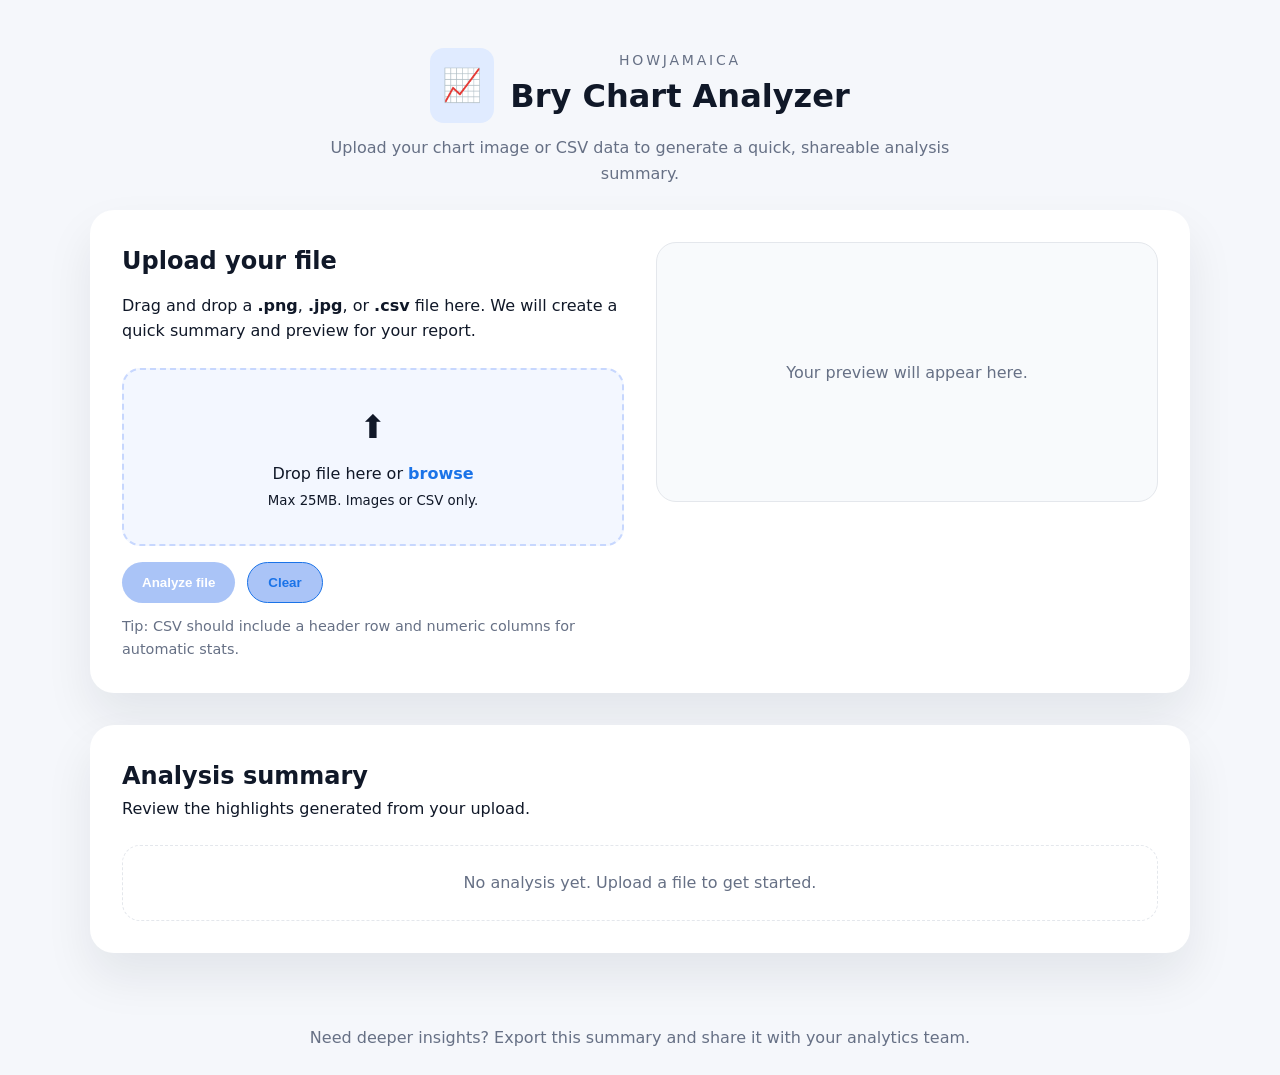
<file: analyze/index.html>
<!DOCTYPE html>
<html lang="en">
  <head>
    <meta charset="UTF-8" />
    <meta name="viewport" content="width=device-width, initial-scale=1.0" />
    <title>HowJamaica Chart Analyzer</title>
    <link rel="stylesheet" href="styles.css" />
  </head>
  <body>
    <header class="site-header">
      <div class="brand">
        <span class="brand__logo">📈</span>
        <div>
          <p class="brand__eyebrow">HowJamaica</p>
          <h1>Bry Chart Analyzer</h1>
        </div>
      </div>
      <p class="site-header__subtitle">
        Upload your chart image or CSV data to generate a quick, shareable analysis summary.
      </p>
    </header>

    <main class="container">
      <section class="upload-card">
        <div class="upload-card__left">
          <h2>Upload your file</h2>
          <p>
            Drag and drop a <strong>.png</strong>, <strong>.jpg</strong>, or <strong>.csv</strong> file here.
            We will create a quick summary and preview for your report.
          </p>
          <div class="dropzone" id="dropzone" aria-label="File upload dropzone">
            <input id="fileInput" type="file" accept=".png,.jpg,.jpeg,.csv" />
            <div class="dropzone__content">
              <div class="dropzone__icon">⬆️</div>
              <p>Drop file here or <span class="dropzone__cta">browse</span></p>
              <small>Max 25MB. Images or CSV only.</small>
            </div>
          </div>
          <div class="upload-actions">
            <button class="btn" id="analyzeButton" type="button" disabled>
              Analyze file
            </button>
            <button class="btn btn--ghost" id="clearButton" type="button" disabled>
              Clear
            </button>
          </div>
          <p class="helper-text" id="helperText">
            Tip: CSV should include a header row and numeric columns for automatic stats.
          </p>
        </div>
        <aside class="upload-card__right">
          <div class="preview" id="preview">
            <p class="preview__placeholder">Your preview will appear here.</p>
          </div>
          <div class="file-meta" id="fileMeta"></div>
        </aside>
      </section>

      <section class="analysis">
        <div class="analysis__header">
          <h2>Analysis summary</h2>
          <p>Review the highlights generated from your upload.</p>
        </div>
        <div class="analysis__content" id="analysisContent">
          <div class="analysis__empty">
            <p>No analysis yet. Upload a file to get started.</p>
          </div>
        </div>
      </section>
    </main>

    <footer class="site-footer">
      <p>
        Need deeper insights? Export this summary and share it with your analytics team.
      </p>
    </footer>

    <script src="app.js"></script>
  </body>
</html>
</file>
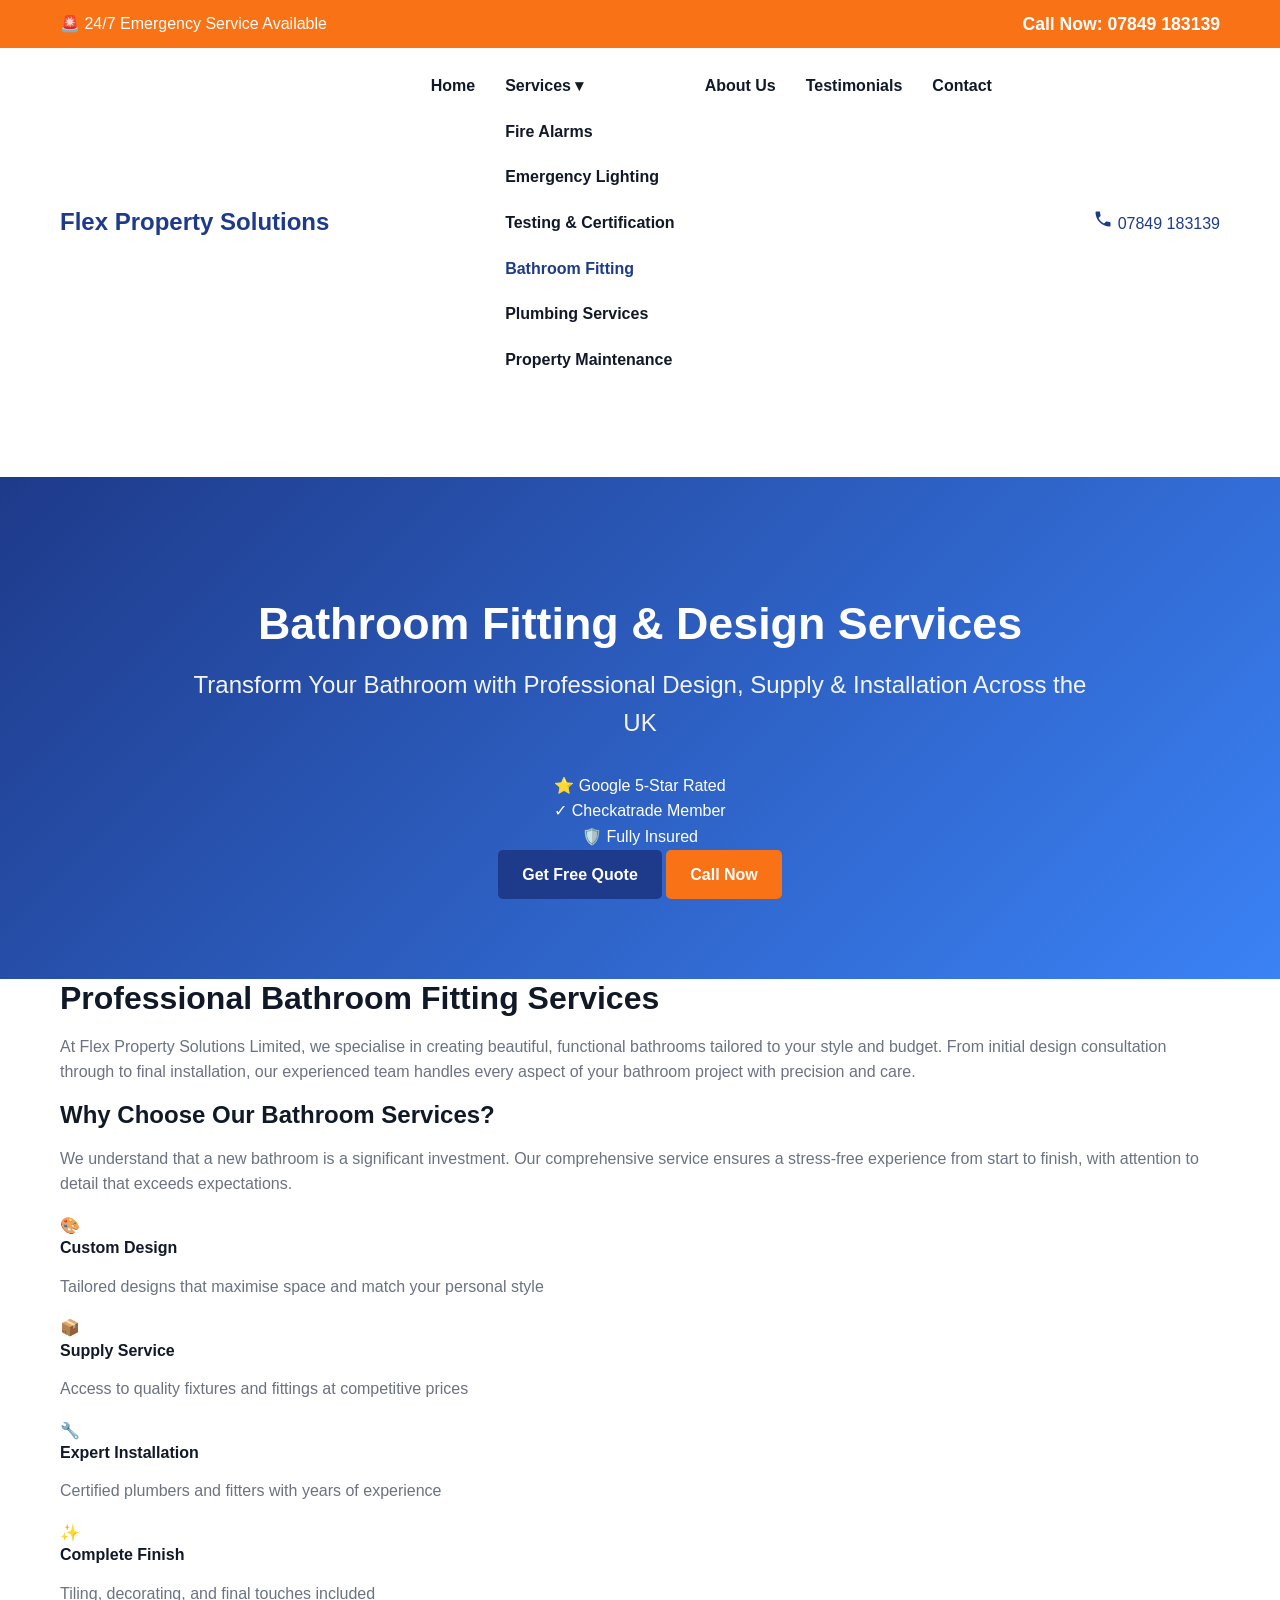
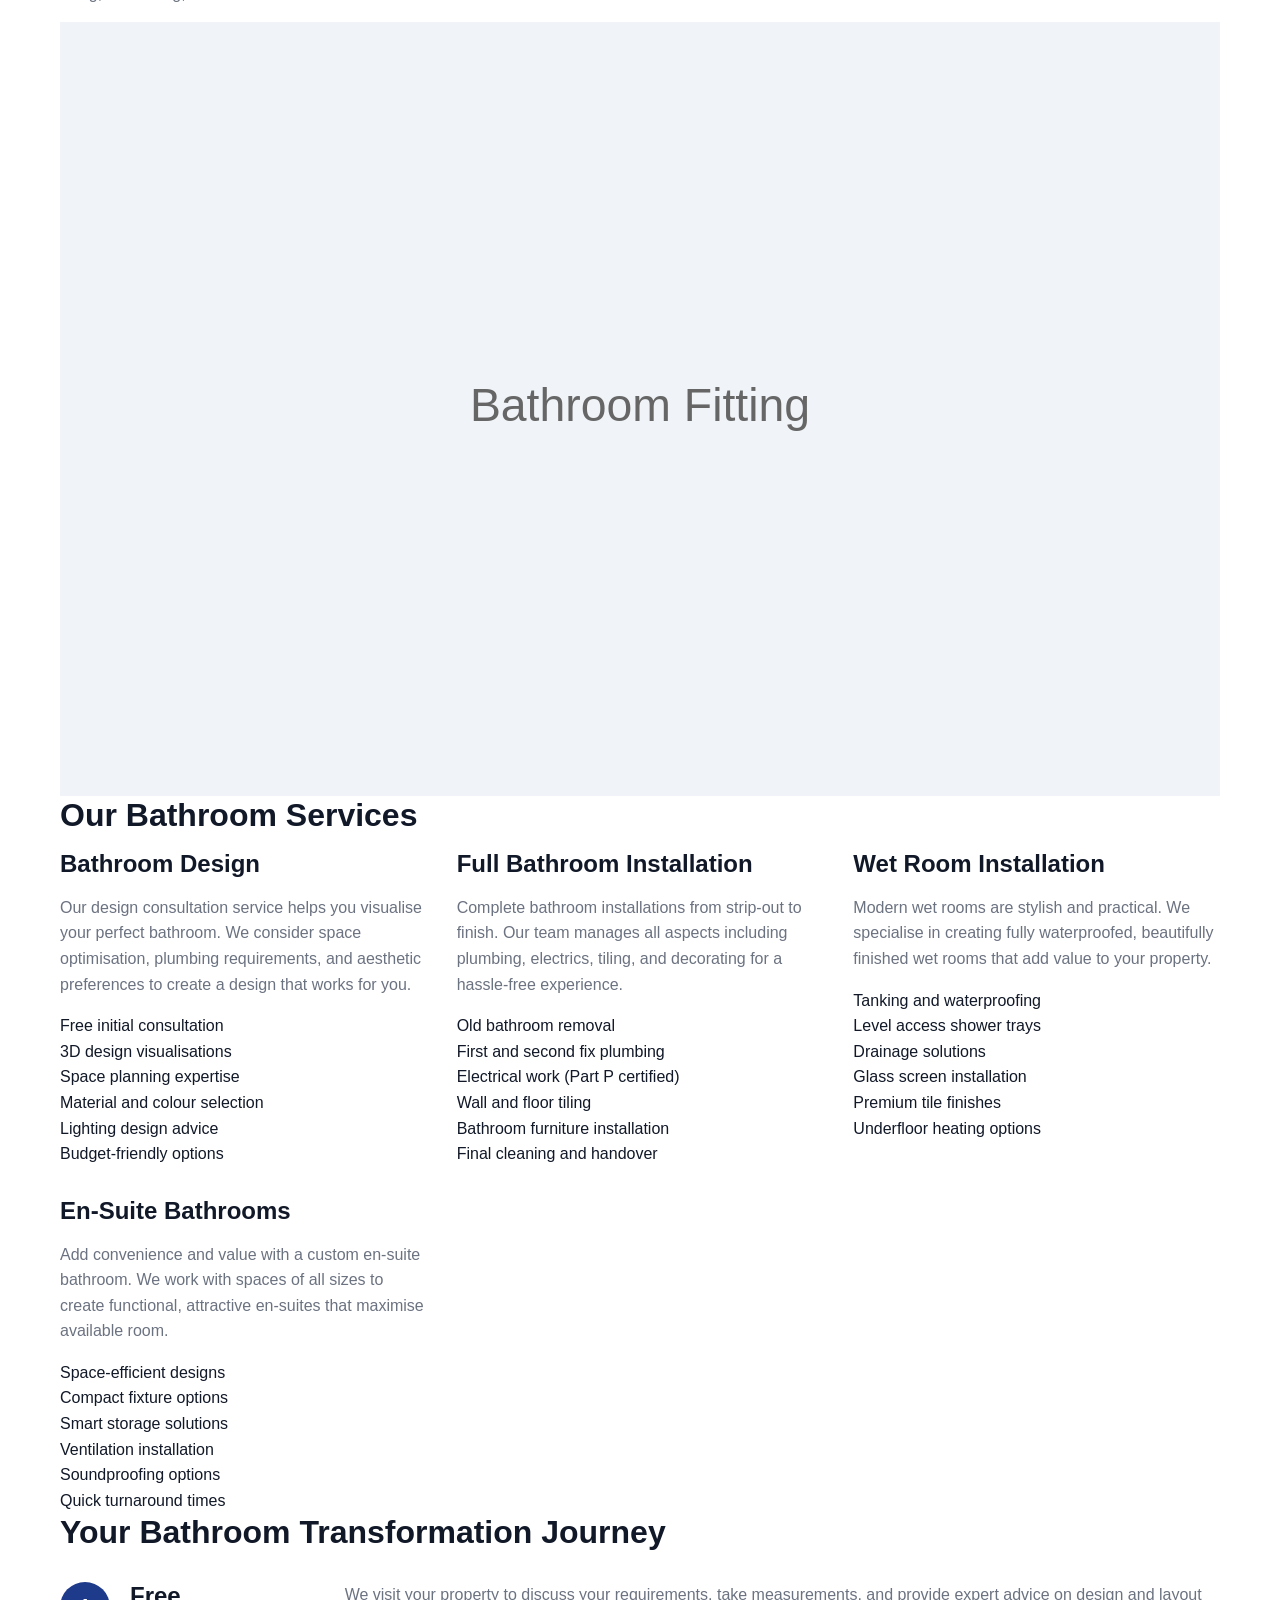
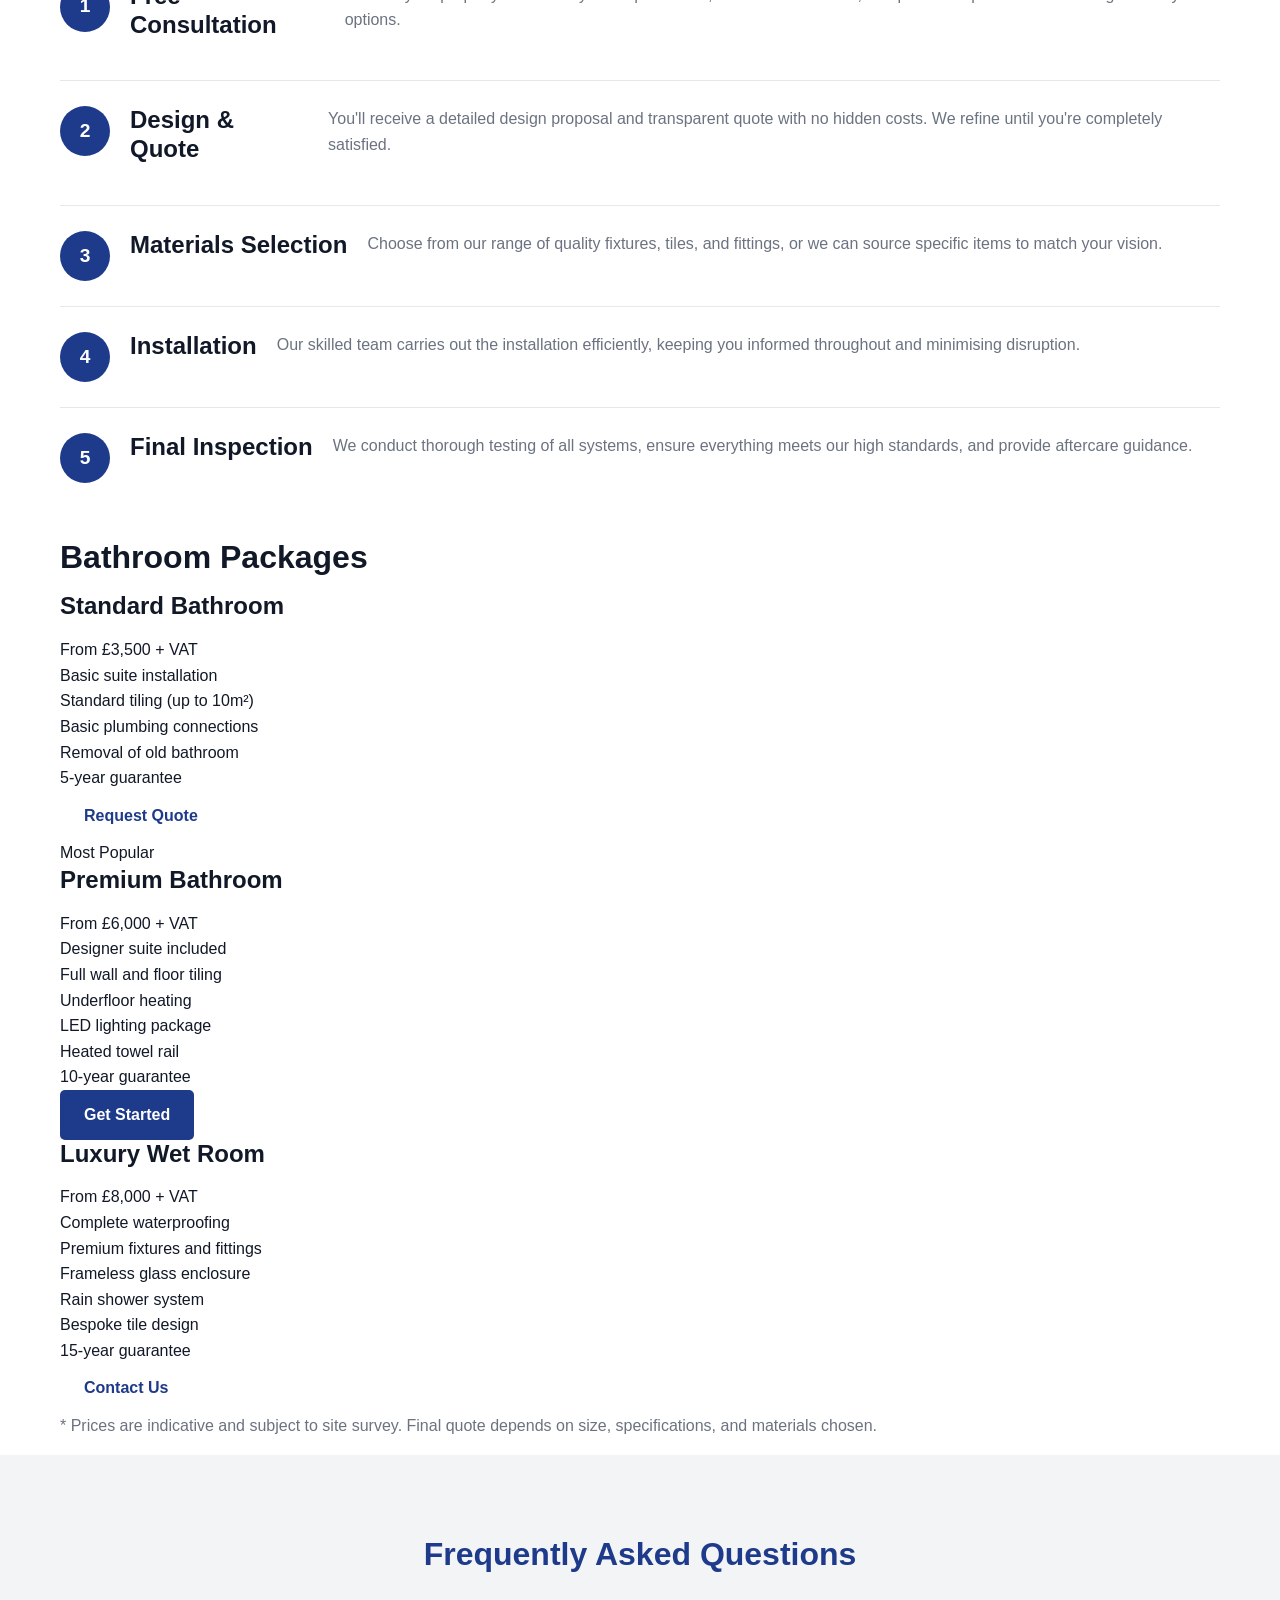
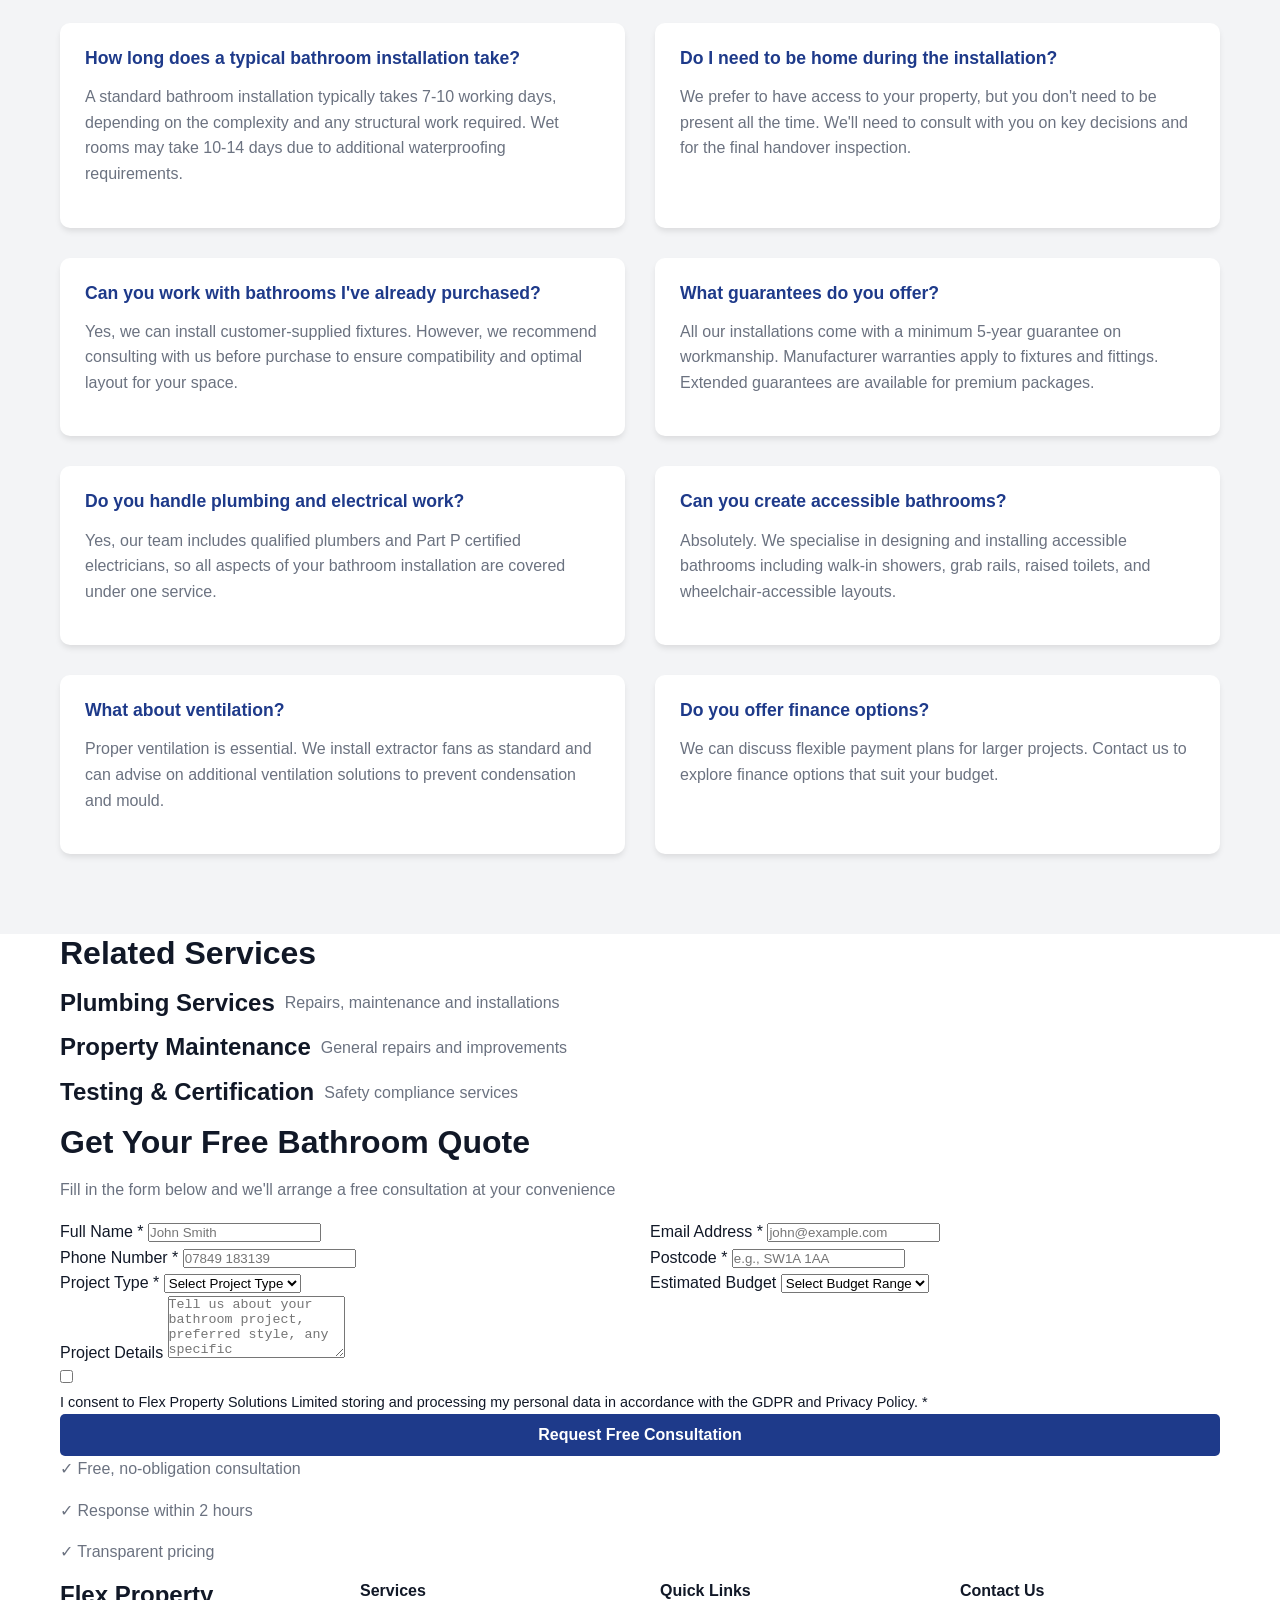
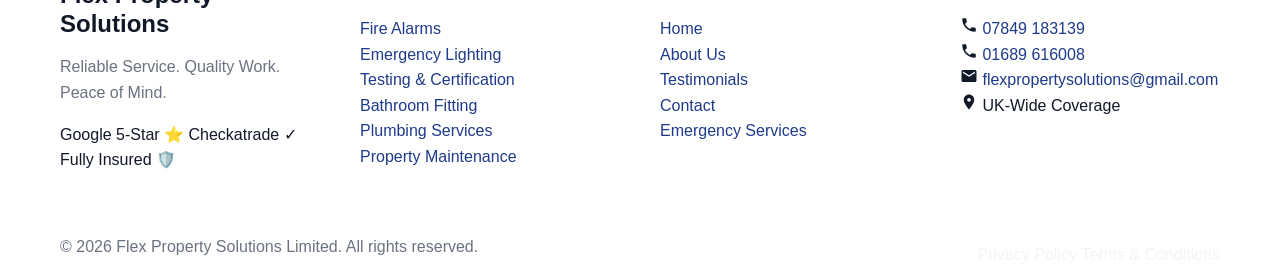
<file: flex-website/services/bathroom-fitting-design-installation.html>
<!DOCTYPE html>
<html lang="en-GB">
<head>
    <meta charset="UTF-8">
    <meta name="viewport" content="width=device-width, initial-scale=1.0">
    <title>Bathroom Fitting & Design Services UK | Flex Property Solutions</title>
    <meta name="description" content="Professional bathroom fitting, design and installation services across the UK. From concept to completion. Get your free quote today.">
    <meta name="keywords" content="bathroom fitting UK, bathroom design, bathroom installation, bathroom renovation, wet room installation UK">
    <link rel="canonical" href="https://howjamaica.com/flex/services/bathroom-fitting-design-installation.html">
    
    <!-- Open Graph -->
    <meta property="og:title" content="Bathroom Fitting & Design Services UK | Flex Property Solutions">
    <meta property="og:description" content="Professional bathroom fitting, design and installation services across the UK.">
    <meta property="og:type" content="website">
    <meta property="og:url" content="https://howjamaica.com/flex/services/bathroom-fitting-design-installation.html">
    
    <!-- Stylesheets -->
    <link rel="stylesheet" href="../css/style.css">
    <link rel="stylesheet" href="../css/service-pages.css">
    
    <!-- Schema Markup -->
    <script type="application/ld+json">
    {
        "@context": "https://schema.org",
        "@type": "Service",
        "name": "Bathroom Fitting & Installation",
        "provider": {
            "@type": "LocalBusiness",
            "name": "Flex Property Solutions Limited",
            "telephone": "07849 183139",
            "areaServed": {
                "@type": "Country",
                "name": "United Kingdom"
            }
        },
        "serviceType": "Bathroom Design and Installation",
        "hasOfferCatalog": {
            "@type": "OfferCatalog",
            "name": "Bathroom Services",
            "itemListElement": [
                {"@type": "Offer", "itemOffered": {"@type": "Service", "name": "Bathroom Design"}},
                {"@type": "Offer", "itemOffered": {"@type": "Service", "name": "Bathroom Installation"}},
                {"@type": "Offer", "itemOffered": {"@type": "Service", "name": "Wet Room Installation"}}
            ]
        }
    }
    </script>
</head>
<body>
    <!-- Emergency Banner -->
    <div class="emergency-banner">
        <div class="container">
            <span>🚨 24/7 Emergency Service Available</span>
            <a href="tel:07849183139" class="emergency-call">Call Now: 07849 183139</a>
        </div>
    </div>

    <!-- Header -->
    <header class="site-header">
        <div class="container">
            <div class="header-content">
                <div class="logo">
                    <a href="../index.html">
                        <h1>Flex Property Solutions</h1>
                    </a>
                </div>
                <nav class="main-nav">
                    <ul>
                        <li><a href="../index.html">Home</a></li>
                        <li class="dropdown">
                            <a href="#">Services ▾</a>
                            <div class="dropdown-content">
                                <a href="fire-alarm-installation-maintenance.html">Fire Alarms</a>
                                <a href="emergency-lighting-installation-maintenance.html">Emergency Lighting</a>
                                <a href="testing-certification.html">Testing & Certification</a>
                                <a href="bathroom-fitting-design-installation.html" class="active">Bathroom Fitting</a>
                                <a href="plumbing-services.html">Plumbing Services</a>
                                <a href="property-maintenance.html">Property Maintenance</a>
                            </div>
                        </li>
                        <li><a href="../about.html">About Us</a></li>
                        <li><a href="../testimonials.html">Testimonials</a></li>
                        <li><a href="../contact.html">Contact</a></li>
                    </ul>
                </nav>
                <div class="header-contact">
                    <a href="tel:07849183139" class="phone-number">
                        <svg width="20" height="20" viewBox="0 0 24 24" fill="currentColor">
                            <path d="M6.62 10.79c1.44 2.83 3.76 5.15 6.59 6.59l2.2-2.2c.27-.27.67-.36 1.02-.24 1.12.37 2.33.57 3.57.57.55 0 1 .45 1 1V20c0 .55-.45 1-1 1-9.39 0-17-7.61-17-17 0-.55.45-1 1-1h3.5c.55 0 1 .45 1 1 0 1.25.2 2.45.57 3.57.11.35.03.74-.25 1.02l-2.2 2.2z"/>
                        </svg>
                        07849 183139
                    </a>
                </div>
                <button class="mobile-menu-toggle" aria-label="Toggle menu">
                    <span></span>
                    <span></span>
                    <span></span>
                </button>
            </div>
        </div>
    </header>

    <!-- Service Hero -->
    <section class="service-hero">
        <div class="container">
            <div class="service-hero-content">
                <h1>Bathroom Fitting & Design Services</h1>
                <p class="hero-subtitle">Transform Your Bathroom with Professional Design, Supply & Installation Across the UK</p>
                <div class="trust-badges-inline">
                    <div class="trust-badge">
                        <span class="badge-icon">⭐</span>
                        <span>Google 5-Star Rated</span>
                    </div>
                    <div class="trust-badge">
                        <span class="badge-icon">✓</span>
                        <span>Checkatrade Member</span>
                    </div>
                    <div class="trust-badge">
                        <span class="badge-icon">🛡️</span>
                        <span>Fully Insured</span>
                    </div>
                </div>
                <div class="hero-cta-group">
                    <a href="#quote-form" class="btn btn-primary">Get Free Quote</a>
                    <a href="tel:07849183139" class="btn btn-secondary">Call Now</a>
                </div>
            </div>
        </div>
    </section>

    <!-- Service Overview -->
    <section class="service-overview">
        <div class="container">
            <div class="section-grid">
                <div class="section-content">
                    <h2>Professional Bathroom Fitting Services</h2>
                    <p>At Flex Property Solutions Limited, we specialise in creating beautiful, functional bathrooms tailored to your style and budget. From initial design consultation through to final installation, our experienced team handles every aspect of your bathroom project with precision and care.</p>
                    
                    <h3>Why Choose Our Bathroom Services?</h3>
                    <p>We understand that a new bathroom is a significant investment. Our comprehensive service ensures a stress-free experience from start to finish, with attention to detail that exceeds expectations.</p>
                    
                    <div class="benefits-grid">
                        <div class="benefit-card">
                            <div class="benefit-icon">🎨</div>
                            <h4>Custom Design</h4>
                            <p>Tailored designs that maximise space and match your personal style</p>
                        </div>
                        <div class="benefit-card">
                            <div class="benefit-icon">📦</div>
                            <h4>Supply Service</h4>
                            <p>Access to quality fixtures and fittings at competitive prices</p>
                        </div>
                        <div class="benefit-card">
                            <div class="benefit-icon">🔧</div>
                            <h4>Expert Installation</h4>
                            <p>Certified plumbers and fitters with years of experience</p>
                        </div>
                        <div class="benefit-card">
                            <div class="benefit-icon">✨</div>
                            <h4>Complete Finish</h4>
                            <p>Tiling, decorating, and final touches included</p>
                        </div>
                    </div>
                </div>
                <div class="section-image">
                    <img src="data:image/svg+xml,%3Csvg xmlns='http://www.w3.org/2000/svg' viewBox='0 0 600 400'%3E%3Crect fill='%23f0f4f8' width='600' height='400'/%3E%3Ctext x='50%25' y='50%25' dominant-baseline='middle' text-anchor='middle' font-family='Arial' font-size='24' fill='%23666'%3EBathroom Fitting%3C/text%3E%3C/svg%3E" alt="Bathroom Fitting and Design Services">
                </div>
            </div>
        </div>
    </section>

    <!-- Services Detail -->
    <section class="services-detail">
        <div class="container">
            <h2 class="section-title">Our Bathroom Services</h2>
            <div class="services-grid">
                <div class="service-detail-card">
                    <h3>Bathroom Design</h3>
                    <p>Our design consultation service helps you visualise your perfect bathroom. We consider space optimisation, plumbing requirements, and aesthetic preferences to create a design that works for you.</p>
                    <ul class="service-features">
                        <li>Free initial consultation</li>
                        <li>3D design visualisations</li>
                        <li>Space planning expertise</li>
                        <li>Material and colour selection</li>
                        <li>Lighting design advice</li>
                        <li>Budget-friendly options</li>
                    </ul>
                </div>
                <div class="service-detail-card">
                    <h3>Full Bathroom Installation</h3>
                    <p>Complete bathroom installations from strip-out to finish. Our team manages all aspects including plumbing, electrics, tiling, and decorating for a hassle-free experience.</p>
                    <ul class="service-features">
                        <li>Old bathroom removal</li>
                        <li>First and second fix plumbing</li>
                        <li>Electrical work (Part P certified)</li>
                        <li>Wall and floor tiling</li>
                        <li>Bathroom furniture installation</li>
                        <li>Final cleaning and handover</li>
                    </ul>
                </div>
                <div class="service-detail-card">
                    <h3>Wet Room Installation</h3>
                    <p>Modern wet rooms are stylish and practical. We specialise in creating fully waterproofed, beautifully finished wet rooms that add value to your property.</p>
                    <ul class="service-features">
                        <li>Tanking and waterproofing</li>
                        <li>Level access shower trays</li>
                        <li>Drainage solutions</li>
                        <li>Glass screen installation</li>
                        <li>Premium tile finishes</li>
                        <li>Underfloor heating options</li>
                    </ul>
                </div>
                <div class="service-detail-card">
                    <h3>En-Suite Bathrooms</h3>
                    <p>Add convenience and value with a custom en-suite bathroom. We work with spaces of all sizes to create functional, attractive en-suites that maximise available room.</p>
                    <ul class="service-features">
                        <li>Space-efficient designs</li>
                        <li>Compact fixture options</li>
                        <li>Smart storage solutions</li>
                        <li>Ventilation installation</li>
                        <li>Soundproofing options</li>
                        <li>Quick turnaround times</li>
                    </ul>
                </div>
            </div>
        </div>
    </section>

    <!-- Process Section -->
    <section class="process-section">
        <div class="container">
            <h2 class="section-title">Your Bathroom Transformation Journey</h2>
            <div class="process-steps">
                <div class="process-step">
                    <div class="step-number">1</div>
                    <h3>Free Consultation</h3>
                    <p>We visit your property to discuss your requirements, take measurements, and provide expert advice on design and layout options.</p>
                </div>
                <div class="process-step">
                    <div class="step-number">2</div>
                    <h3>Design & Quote</h3>
                    <p>You'll receive a detailed design proposal and transparent quote with no hidden costs. We refine until you're completely satisfied.</p>
                </div>
                <div class="process-step">
                    <div class="step-number">3</div>
                    <h3>Materials Selection</h3>
                    <p>Choose from our range of quality fixtures, tiles, and fittings, or we can source specific items to match your vision.</p>
                </div>
                <div class="process-step">
                    <div class="step-number">4</div>
                    <h3>Installation</h3>
                    <p>Our skilled team carries out the installation efficiently, keeping you informed throughout and minimising disruption.</p>
                </div>
                <div class="process-step">
                    <div class="step-number">5</div>
                    <h3>Final Inspection</h3>
                    <p>We conduct thorough testing of all systems, ensure everything meets our high standards, and provide aftercare guidance.</p>
                </div>
            </div>
        </div>
    </section>

    <!-- Gallery/Pricing Info -->
    <section class="pricing-info">
        <div class="container">
            <h2 class="section-title">Bathroom Packages</h2>
            <div class="pricing-grid">
                <div class="pricing-card">
                    <h3>Standard Bathroom</h3>
                    <div class="price-note">From £3,500 + VAT</div>
                    <ul>
                        <li>Basic suite installation</li>
                        <li>Standard tiling (up to 10m²)</li>
                        <li>Basic plumbing connections</li>
                        <li>Removal of old bathroom</li>
                        <li>5-year guarantee</li>
                    </ul>
                    <a href="#quote-form" class="btn btn-outline">Request Quote</a>
                </div>
                <div class="pricing-card featured">
                    <div class="featured-tag">Most Popular</div>
                    <h3>Premium Bathroom</h3>
                    <div class="price-note">From £6,000 + VAT</div>
                    <ul>
                        <li>Designer suite included</li>
                        <li>Full wall and floor tiling</li>
                        <li>Underfloor heating</li>
                        <li>LED lighting package</li>
                        <li>Heated towel rail</li>
                        <li>10-year guarantee</li>
                    </ul>
                    <a href="#quote-form" class="btn btn-primary">Get Started</a>
                </div>
                <div class="pricing-card">
                    <h3>Luxury Wet Room</h3>
                    <div class="price-note">From £8,000 + VAT</div>
                    <ul>
                        <li>Complete waterproofing</li>
                        <li>Premium fixtures and fittings</li>
                        <li>Frameless glass enclosure</li>
                        <li>Rain shower system</li>
                        <li>Bespoke tile design</li>
                        <li>15-year guarantee</li>
                    </ul>
                    <a href="#quote-form" class="btn btn-outline">Contact Us</a>
                </div>
            </div>
            <p class="pricing-disclaimer">* Prices are indicative and subject to site survey. Final quote depends on size, specifications, and materials chosen.</p>
        </div>
    </section>

    <!-- FAQ Section -->
    <section class="faq-section">
        <div class="container">
            <h2 class="section-title">Frequently Asked Questions</h2>
            <div class="faq-grid">
                <div class="faq-item">
                    <h3>How long does a typical bathroom installation take?</h3>
                    <p>A standard bathroom installation typically takes 7-10 working days, depending on the complexity and any structural work required. Wet rooms may take 10-14 days due to additional waterproofing requirements.</p>
                </div>
                <div class="faq-item">
                    <h3>Do I need to be home during the installation?</h3>
                    <p>We prefer to have access to your property, but you don't need to be present all the time. We'll need to consult with you on key decisions and for the final handover inspection.</p>
                </div>
                <div class="faq-item">
                    <h3>Can you work with bathrooms I've already purchased?</h3>
                    <p>Yes, we can install customer-supplied fixtures. However, we recommend consulting with us before purchase to ensure compatibility and optimal layout for your space.</p>
                </div>
                <div class="faq-item">
                    <h3>What guarantees do you offer?</h3>
                    <p>All our installations come with a minimum 5-year guarantee on workmanship. Manufacturer warranties apply to fixtures and fittings. Extended guarantees are available for premium packages.</p>
                </div>
                <div class="faq-item">
                    <h3>Do you handle plumbing and electrical work?</h3>
                    <p>Yes, our team includes qualified plumbers and Part P certified electricians, so all aspects of your bathroom installation are covered under one service.</p>
                </div>
                <div class="faq-item">
                    <h3>Can you create accessible bathrooms?</h3>
                    <p>Absolutely. We specialise in designing and installing accessible bathrooms including walk-in showers, grab rails, raised toilets, and wheelchair-accessible layouts.</p>
                </div>
                <div class="faq-item">
                    <h3>What about ventilation?</h3>
                    <p>Proper ventilation is essential. We install extractor fans as standard and can advise on additional ventilation solutions to prevent condensation and mould.</p>
                </div>
                <div class="faq-item">
                    <h3>Do you offer finance options?</h3>
                    <p>We can discuss flexible payment plans for larger projects. Contact us to explore finance options that suit your budget.</p>
                </div>
            </div>
        </div>
    </section>

    <!-- Related Services -->
    <section class="related-services">
        <div class="container">
            <h2 class="section-title">Related Services</h2>
            <div class="related-grid">
                <a href="plumbing-services.html" class="related-card">
                    <h3>Plumbing Services</h3>
                    <p>Repairs, maintenance and installations</p>
                </a>
                <a href="property-maintenance.html" class="related-card">
                    <h3>Property Maintenance</h3>
                    <p>General repairs and improvements</p>
                </a>
                <a href="testing-certification.html" class="related-card">
                    <h3>Testing & Certification</h3>
                    <p>Safety compliance services</p>
                </a>
            </div>
        </div>
    </section>

    <!-- Quote Form Section -->
    <section id="quote-form" class="quote-form-section">
        <div class="container">
            <div class="form-wrapper">
                <div class="form-header">
                    <h2>Get Your Free Bathroom Quote</h2>
                    <p>Fill in the form below and we'll arrange a free consultation at your convenience</p>
                </div>
                <form class="lead-form" id="bathroomQuoteForm" data-service="Bathroom Fitting">
                    <input type="hidden" name="service_type" value="Bathroom Fitting">
                    <input type="hidden" name="lead_source" id="leadSource" value="Website Direct">
                    <input type="hidden" name="utm_source" id="utmSource" value="">
                    <input type="hidden" name="utm_medium" id="utmMedium" value="">
                    <input type="hidden" name="utm_campaign" id="utmCampaign" value="">
                    
                    <div class="form-row">
                        <div class="form-group">
                            <label for="fullName">Full Name *</label>
                            <input type="text" id="fullName" name="full_name" required placeholder="John Smith">
                        </div>
                        <div class="form-group">
                            <label for="email">Email Address *</label>
                            <input type="email" id="email" name="email" required placeholder="john@example.com">
                        </div>
                    </div>
                    
                    <div class="form-row">
                        <div class="form-group">
                            <label for="phone">Phone Number *</label>
                            <input type="tel" id="phone" name="phone" required placeholder="07849 183139">
                        </div>
                        <div class="form-group">
                            <label for="postcode">Postcode *</label>
                            <input type="text" id="postcode" name="postcode" required placeholder="e.g., SW1A 1AA">
                        </div>
                    </div>
                    
                    <div class="form-row">
                        <div class="form-group">
                            <label for="projectType">Project Type *</label>
                            <select id="projectType" name="project_type" required>
                                <option value="">Select Project Type</option>
                                <option value="new_bathroom">New Bathroom</option>
                                <option value="refurbishment">Full Refurbishment</option>
                                <option value="wet_room">Wet Room</option>
                                <option value="ensuite">En-Suite</option>
                                <option value="repair">Repair/Upgrade</option>
                            </select>
                        </div>
                        <div class="form-group">
                            <label for="budget">Estimated Budget</label>
                            <select id="budget" name="budget">
                                <option value="">Select Budget Range</option>
                                <option value="under_3k">Under £3,000</option>
                                <option value="3k_5k">£3,000 - £5,000</option>
                                <option value="5k_8k">£5,000 - £8,000</option>
                                <option value="8k_12k">£8,000 - £12,000</option>
                                <option value="over_12k">Over £12,000</option>
                            </select>
                        </div>
                    </div>
                    
                    <div class="form-group">
                        <label for="message">Project Details</label>
                        <textarea id="message" name="message" rows="4" placeholder="Tell us about your bathroom project, preferred style, any specific requirements, timeline, etc."></textarea>
                    </div>
                    
                    <div class="form-group checkbox-group">
                        <input type="checkbox" id="gdprConsent" name="gdpr_consent" required>
                        <label for="gdprConsent">I consent to Flex Property Solutions Limited storing and processing my personal data in accordance with the GDPR and Privacy Policy. *</label>
                    </div>
                    
                    <button type="submit" class="btn btn-primary btn-full">Request Free Consultation</button>
                    
                    <div class="form-guarantee">
                        <p>✓ Free, no-obligation consultation</p>
                        <p>✓ Response within 2 hours</p>
                        <p>✓ Transparent pricing</p>
                    </div>
                </form>
            </div>
        </div>
    </section>

    <!-- Footer -->
    <footer class="site-footer">
        <div class="container">
            <div class="footer-grid">
                <div class="footer-col">
                    <h3>Flex Property Solutions</h3>
                    <p>Reliable Service. Quality Work. Peace of Mind.</p>
                    <div class="footer-trust-badges">
                        <span class="trust-badge-small">Google 5-Star ⭐</span>
                        <span class="trust-badge-small">Checkatrade ✓</span>
                        <span class="trust-badge-small">Fully Insured 🛡️</span>
                    </div>
                </div>
                <div class="footer-col">
                    <h4>Services</h4>
                    <ul>
                        <li><a href="fire-alarm-installation-maintenance.html">Fire Alarms</a></li>
                        <li><a href="emergency-lighting-installation-maintenance.html">Emergency Lighting</a></li>
                        <li><a href="testing-certification.html">Testing & Certification</a></li>
                        <li><a href="bathroom-fitting-design-installation.html">Bathroom Fitting</a></li>
                        <li><a href="plumbing-services.html">Plumbing Services</a></li>
                        <li><a href="property-maintenance.html">Property Maintenance</a></li>
                    </ul>
                </div>
                <div class="footer-col">
                    <h4>Quick Links</h4>
                    <ul>
                        <li><a href="../index.html">Home</a></li>
                        <li><a href="../about.html">About Us</a></li>
                        <li><a href="../testimonials.html">Testimonials</a></li>
                        <li><a href="../contact.html">Contact</a></li>
                        <li><a href="../emergency.html">Emergency Services</a></li>
                    </ul>
                </div>
                <div class="footer-col">
                    <h4>Contact Us</h4>
                    <ul class="contact-list">
                        <li>
                            <svg width="18" height="18" viewBox="0 0 24 24" fill="currentColor"><path d="M6.62 10.79c1.44 2.83 3.76 5.15 6.59 6.59l2.2-2.2c.27-.27.67-.36 1.02-.24 1.12.37 2.33.57 3.57.57.55 0 1 .45 1 1V20c0 .55-.45 1-1 1-9.39 0-17-7.61-17-17 0-.55.45-1 1-1h3.5c.55 0 1 .45 1 1 0 1.25.2 2.45.57 3.57.11.35.03.74-.25 1.02l-2.2 2.2z"/></svg>
                            <a href="tel:07849183139">07849 183139</a>
                        </li>
                        <li>
                            <svg width="18" height="18" viewBox="0 0 24 24" fill="currentColor"><path d="M6.62 10.79c1.44 2.83 3.76 5.15 6.59 6.59l2.2-2.2c.27-.27.67-.36 1.02-.24 1.12.37 2.33.57 3.57.57.55 0 1 .45 1 1V20c0 .55-.45 1-1 1-9.39 0-17-7.61-17-17 0-.55.45-1 1-1h3.5c.55 0 1 .45 1 1 0 1.25.2 2.45.57 3.57.11.35.03.74-.25 1.02l-2.2 2.2z"/></svg>
                            <a href="tel:01689616008">01689 616008</a>
                        </li>
                        <li>
                            <svg width="18" height="18" viewBox="0 0 24 24" fill="currentColor"><path d="M20 4H4c-1.1 0-1.99.9-1.99 2L2 18c0 1.1.9 2 2 2h16c1.1 0 2-.9 2-2V6c0-1.1-.9-2-2-2zm0 4l-8 5-8-5V6l8 5 8-5v2z"/></svg>
                            <a href="mailto:flexpropertysolutions@gmail.com">flexpropertysolutions@gmail.com</a>
                        </li>
                        <li>
                            <svg width="18" height="18" viewBox="0 0 24 24" fill="currentColor"><path d="M12 2C8.13 2 5 5.13 5 9c0 5.25 7 13 7 13s7-7.75 7-13c0-3.87-3.13-7-7-7zm0 9.5c-1.38 0-2.5-1.12-2.5-2.5s1.12-2.5 2.5-2.5 2.5 1.12 2.5 2.5-1.12 2.5-2.5 2.5z"/></svg>
                            <span>UK-Wide Coverage</span>
                        </li>
                    </ul>
                </div>
            </div>
            <div class="footer-bottom">
                <p>&copy; 2024 Flex Property Solutions Limited. All rights reserved.</p>
                <div class="footer-links">
                    <a href="../privacy-policy.html">Privacy Policy</a>
                    <a href="../terms.html">Terms & Conditions</a>
                </div>
            </div>
        </div>
    </footer>

    <script src="../js/main.js"></script>
    <script src="../js/forms.js"></script>
</body>
</html>
</file>
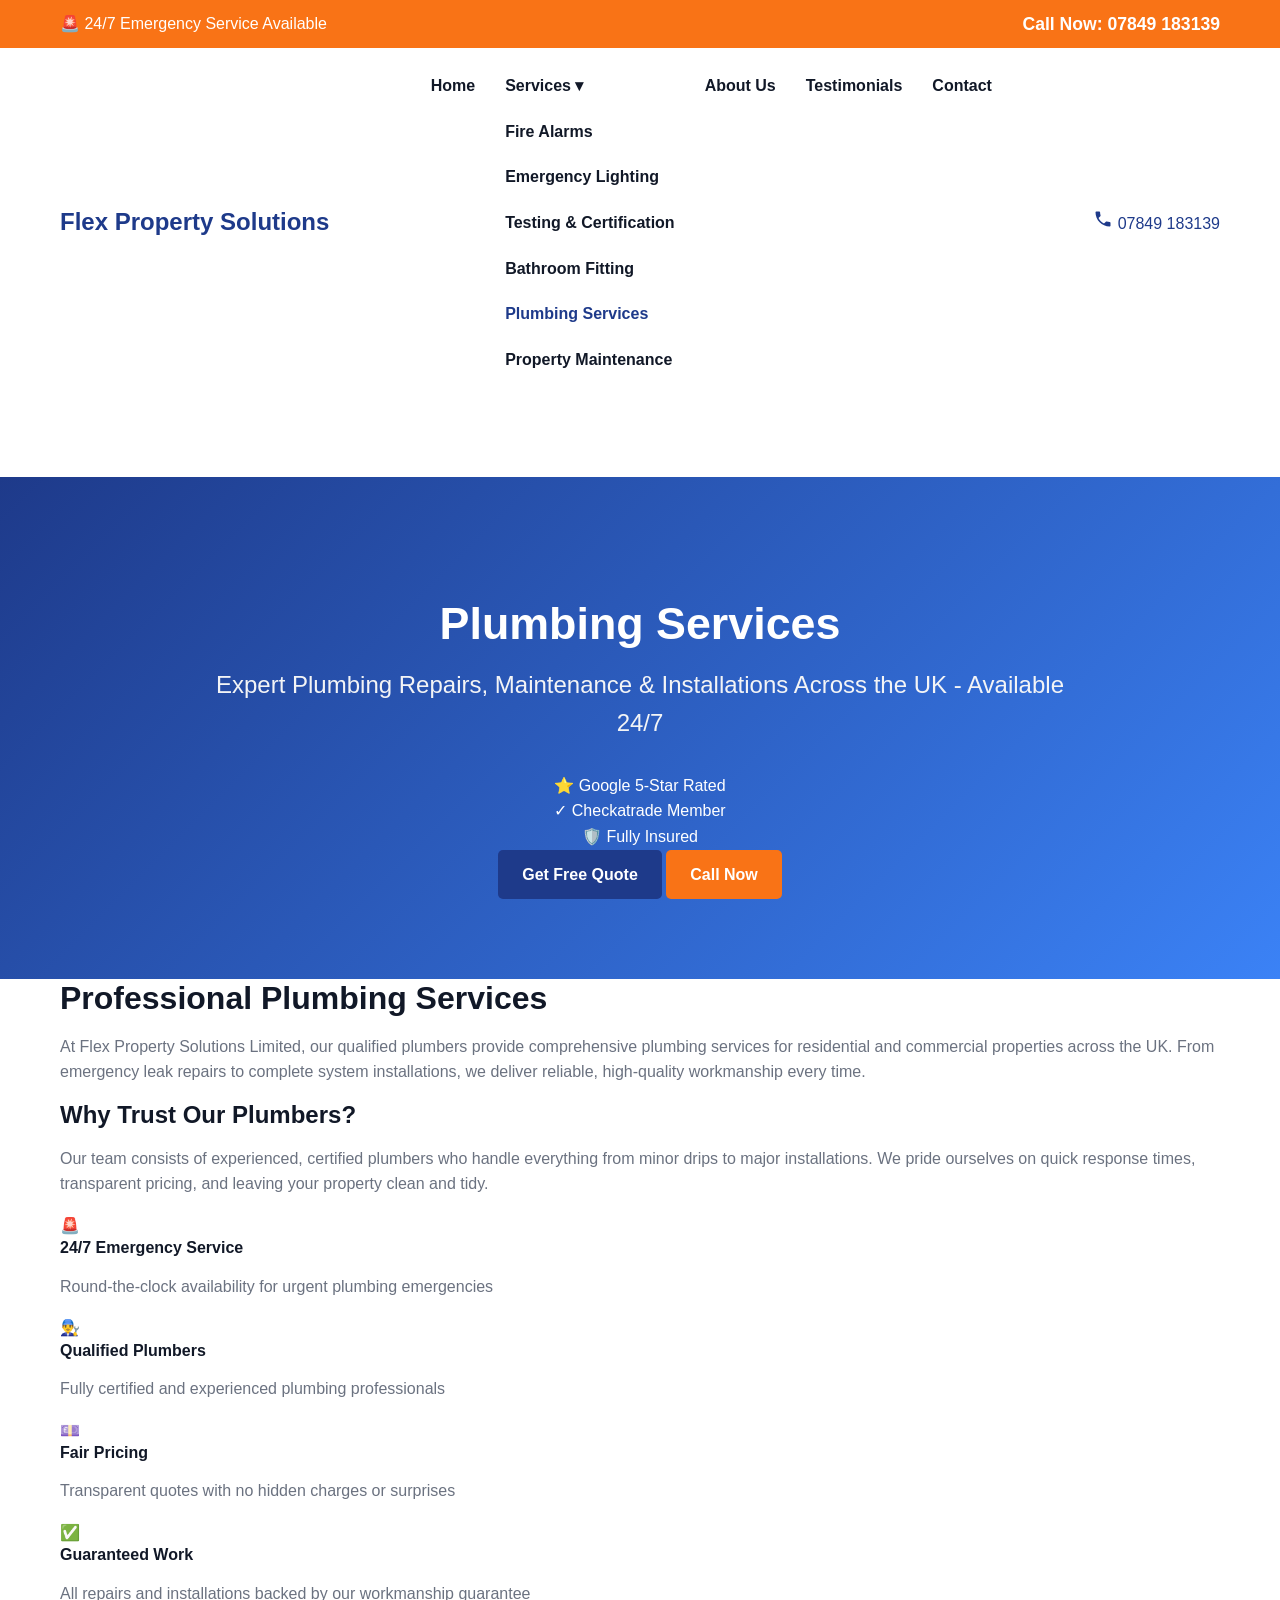
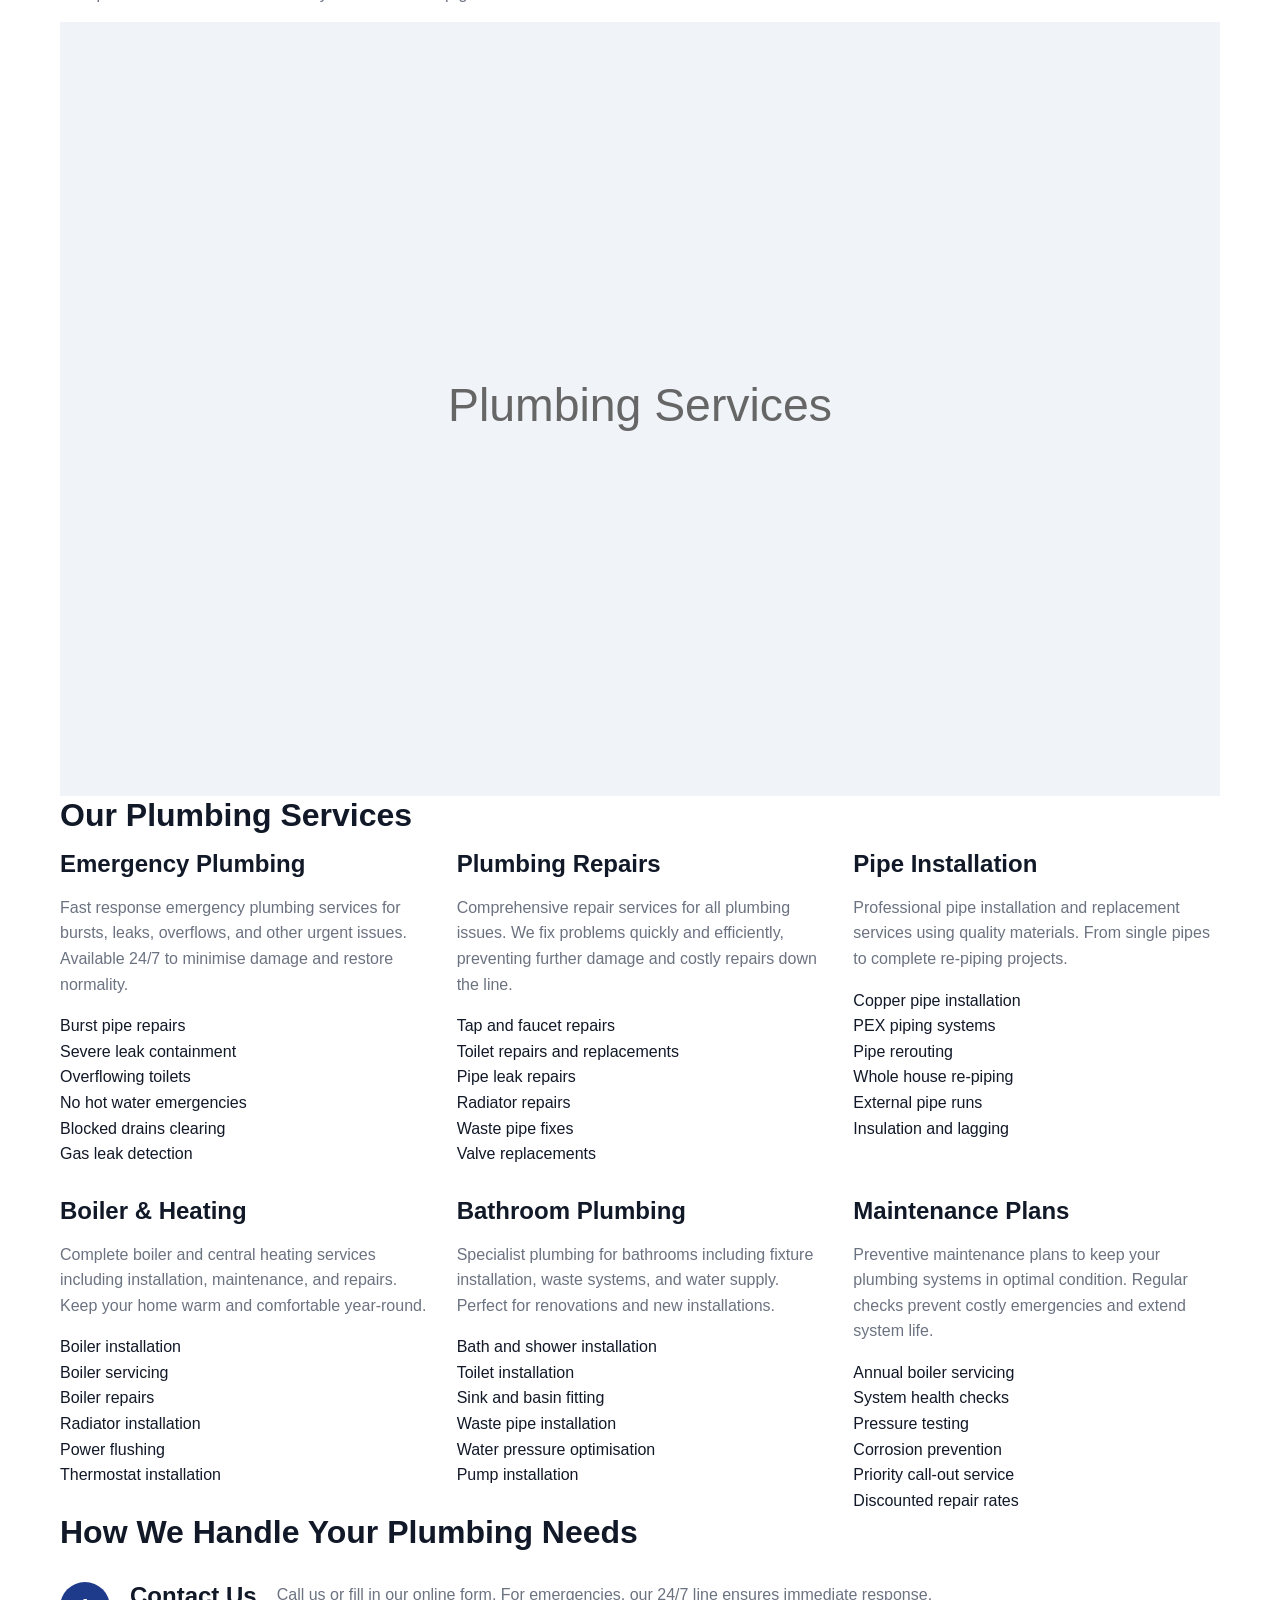
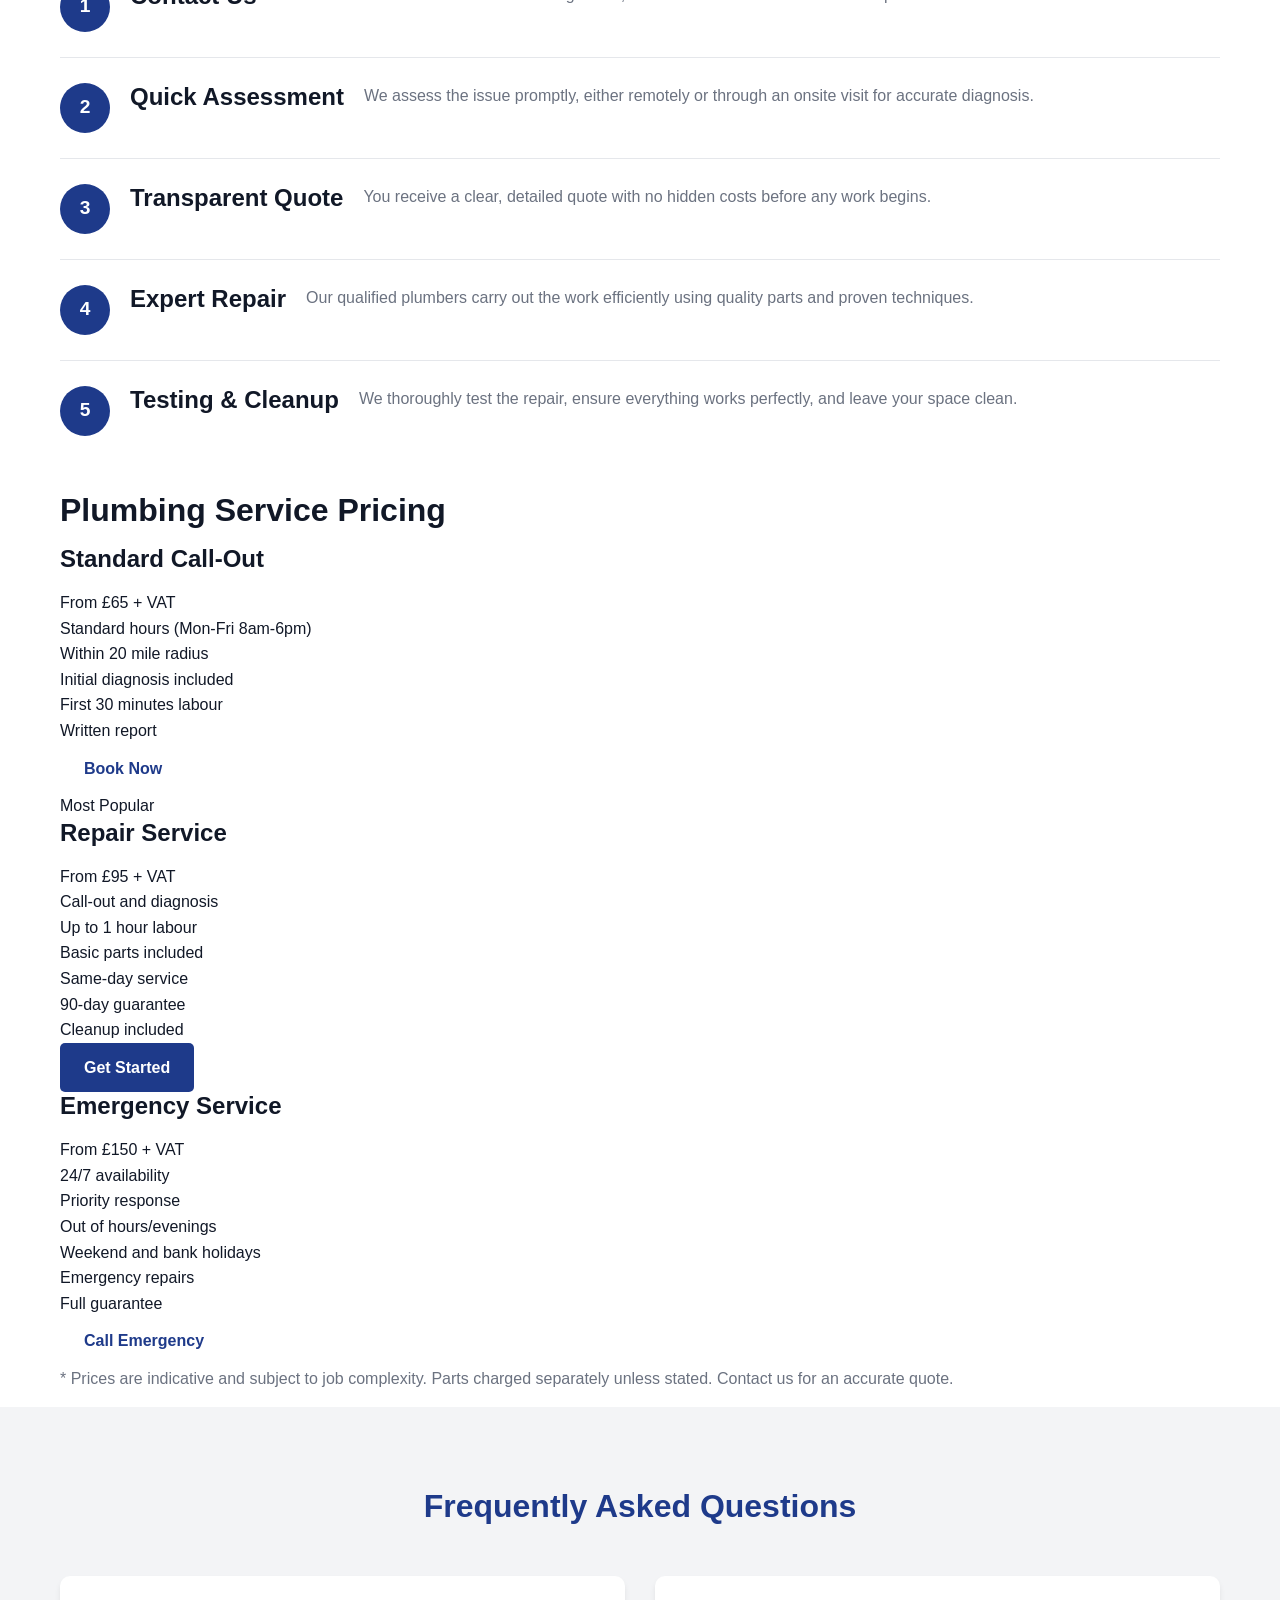
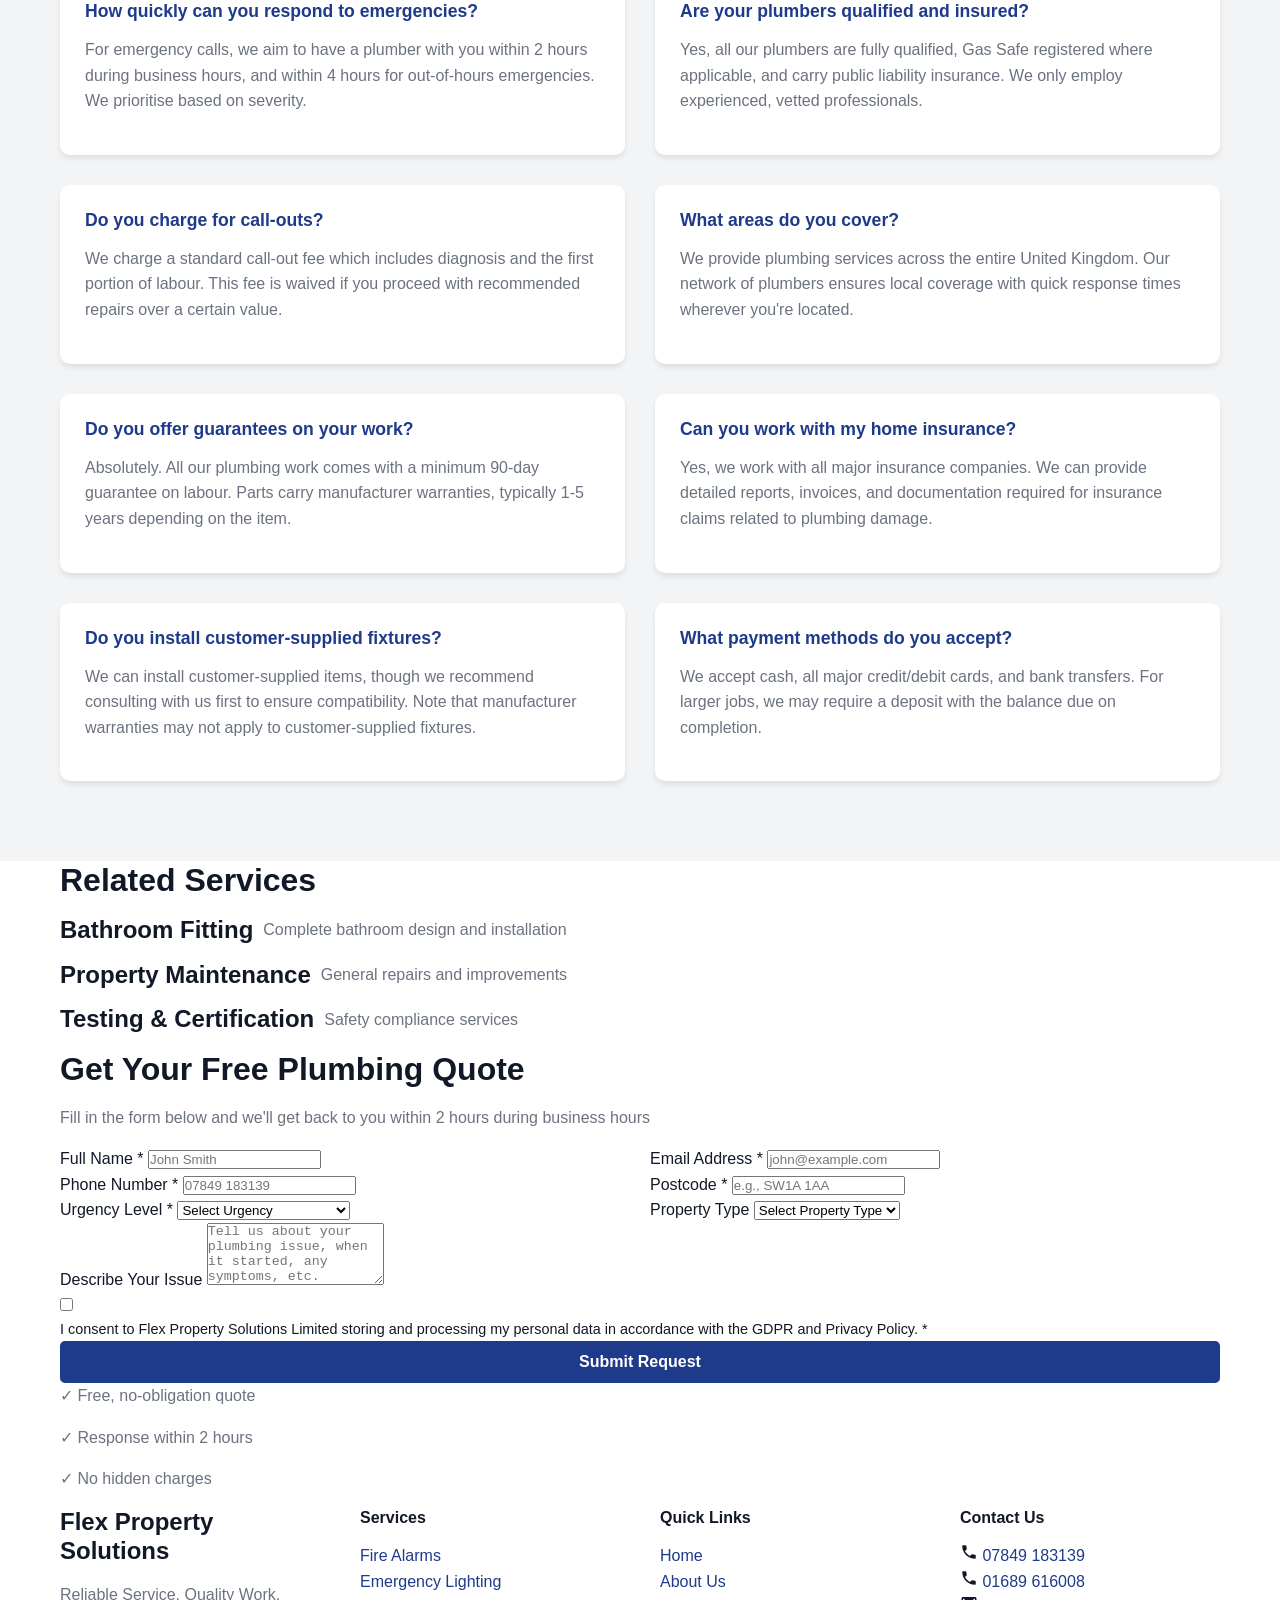
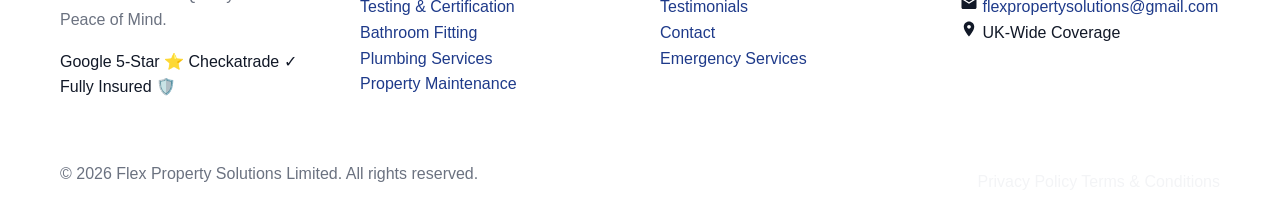
<file: flex-website/services/plumbing-services.html>
<!DOCTYPE html>
<html lang="en-GB">
<head>
    <meta charset="UTF-8">
    <meta name="viewport" content="width=device-width, initial-scale=1.0">
    <title>Plumbing Services UK | Repairs, Maintenance & Installations | Flex Property Solutions</title>
    <meta name="description" content="Professional plumbing services across the UK. Emergency repairs, maintenance, and installations. Qualified plumbers available 24/7. Get your free quote today.">
    <meta name="keywords" content="plumbing services UK, emergency plumber, plumbing repairs, bathroom plumbing, boiler maintenance, leak repair UK">
    <link rel="canonical" href="https://howjamaica.com/flex/services/plumbing-services.html">
    
    <!-- Open Graph -->
    <meta property="og:title" content="Plumbing Services UK | Flex Property Solutions">
    <meta property="og:description" content="Professional plumbing services across the UK. Emergency repairs, maintenance, and installations.">
    <meta property="og:type" content="website">
    <meta property="og:url" content="https://howjamaica.com/flex/services/plumbing-services.html">
    
    <!-- Stylesheets -->
    <link rel="stylesheet" href="../css/style.css">
    <link rel="stylesheet" href="../css/service-pages.css">
    
    <!-- Schema Markup -->
    <script type="application/ld+json">
    {
        "@context": "https://schema.org",
        "@type": "Service",
        "name": "Plumbing Services",
        "provider": {
            "@type": "LocalBusiness",
            "name": "Flex Property Solutions Limited",
            "telephone": "07849 183139",
            "areaServed": {
                "@type": "Country",
                "name": "United Kingdom"
            }
        },
        "serviceType": "Plumbing Repairs and Installation",
        "hasOfferCatalog": {
            "@type": "OfferCatalog",
            "name": "Plumbing Services",
            "itemListElement": [
                {"@type": "Offer", "itemOffered": {"@type": "Service", "name": "Emergency Plumbing"}},
                {"@type": "Offer", "itemOffered": {"@type": "Service", "name": "Plumbing Repairs"}},
                {"@type": "Offer", "itemOffered": {"@type": "Service", "name": "Pipe Installation"}}
            ]
        }
    }
    </script>
</head>
<body>
    <!-- Emergency Banner -->
    <div class="emergency-banner">
        <div class="container">
            <span>🚨 24/7 Emergency Service Available</span>
            <a href="tel:07849183139" class="emergency-call">Call Now: 07849 183139</a>
        </div>
    </div>

    <!-- Header -->
    <header class="site-header">
        <div class="container">
            <div class="header-content">
                <div class="logo">
                    <a href="../index.html">
                        <h1>Flex Property Solutions</h1>
                    </a>
                </div>
                <nav class="main-nav">
                    <ul>
                        <li><a href="../index.html">Home</a></li>
                        <li class="dropdown">
                            <a href="#">Services ▾</a>
                            <div class="dropdown-content">
                                <a href="fire-alarm-installation-maintenance.html">Fire Alarms</a>
                                <a href="emergency-lighting-installation-maintenance.html">Emergency Lighting</a>
                                <a href="testing-certification.html">Testing & Certification</a>
                                <a href="bathroom-fitting-design-installation.html">Bathroom Fitting</a>
                                <a href="plumbing-services.html" class="active">Plumbing Services</a>
                                <a href="property-maintenance.html">Property Maintenance</a>
                            </div>
                        </li>
                        <li><a href="../about.html">About Us</a></li>
                        <li><a href="../testimonials.html">Testimonials</a></li>
                        <li><a href="../contact.html">Contact</a></li>
                    </ul>
                </nav>
                <div class="header-contact">
                    <a href="tel:07849183139" class="phone-number">
                        <svg width="20" height="20" viewBox="0 0 24 24" fill="currentColor">
                            <path d="M6.62 10.79c1.44 2.83 3.76 5.15 6.59 6.59l2.2-2.2c.27-.27.67-.36 1.02-.24 1.12.37 2.33.57 3.57.57.55 0 1 .45 1 1V20c0 .55-.45 1-1 1-9.39 0-17-7.61-17-17 0-.55.45-1 1-1h3.5c.55 0 1 .45 1 1 0 1.25.2 2.45.57 3.57.11.35.03.74-.25 1.02l-2.2 2.2z"/>
                        </svg>
                        07849 183139
                    </a>
                </div>
                <button class="mobile-menu-toggle" aria-label="Toggle menu">
                    <span></span>
                    <span></span>
                    <span></span>
                </button>
            </div>
        </div>
    </header>

    <!-- Service Hero -->
    <section class="service-hero">
        <div class="container">
            <div class="service-hero-content">
                <h1>Plumbing Services</h1>
                <p class="hero-subtitle">Expert Plumbing Repairs, Maintenance & Installations Across the UK - Available 24/7</p>
                <div class="trust-badges-inline">
                    <div class="trust-badge">
                        <span class="badge-icon">⭐</span>
                        <span>Google 5-Star Rated</span>
                    </div>
                    <div class="trust-badge">
                        <span class="badge-icon">✓</span>
                        <span>Checkatrade Member</span>
                    </div>
                    <div class="trust-badge">
                        <span class="badge-icon">🛡️</span>
                        <span>Fully Insured</span>
                    </div>
                </div>
                <div class="hero-cta-group">
                    <a href="#quote-form" class="btn btn-primary">Get Free Quote</a>
                    <a href="tel:07849183139" class="btn btn-secondary">Call Now</a>
                </div>
            </div>
        </div>
    </section>

    <!-- Service Overview -->
    <section class="service-overview">
        <div class="container">
            <div class="section-grid">
                <div class="section-content">
                    <h2>Professional Plumbing Services</h2>
                    <p>At Flex Property Solutions Limited, our qualified plumbers provide comprehensive plumbing services for residential and commercial properties across the UK. From emergency leak repairs to complete system installations, we deliver reliable, high-quality workmanship every time.</p>
                    
                    <h3>Why Trust Our Plumbers?</h3>
                    <p>Our team consists of experienced, certified plumbers who handle everything from minor drips to major installations. We pride ourselves on quick response times, transparent pricing, and leaving your property clean and tidy.</p>
                    
                    <div class="benefits-grid">
                        <div class="benefit-card">
                            <div class="benefit-icon">🚨</div>
                            <h4>24/7 Emergency Service</h4>
                            <p>Round-the-clock availability for urgent plumbing emergencies</p>
                        </div>
                        <div class="benefit-card">
                            <div class="benefit-icon">👨‍🔧</div>
                            <h4>Qualified Plumbers</h4>
                            <p>Fully certified and experienced plumbing professionals</p>
                        </div>
                        <div class="benefit-card">
                            <div class="benefit-icon">💷</div>
                            <h4>Fair Pricing</h4>
                            <p>Transparent quotes with no hidden charges or surprises</p>
                        </div>
                        <div class="benefit-card">
                            <div class="benefit-icon">✅</div>
                            <h4>Guaranteed Work</h4>
                            <p>All repairs and installations backed by our workmanship guarantee</p>
                        </div>
                    </div>
                </div>
                <div class="section-image">
                    <img src="data:image/svg+xml,%3Csvg xmlns='http://www.w3.org/2000/svg' viewBox='0 0 600 400'%3E%3Crect fill='%23f0f4f8' width='600' height='400'/%3E%3Ctext x='50%25' y='50%25' dominant-baseline='middle' text-anchor='middle' font-family='Arial' font-size='24' fill='%23666'%3EPlumbing Services%3C/text%3E%3C/svg%3E" alt="Professional Plumbing Services">
                </div>
            </div>
        </div>
    </section>

    <!-- Services Detail -->
    <section class="services-detail">
        <div class="container">
            <h2 class="section-title">Our Plumbing Services</h2>
            <div class="services-grid">
                <div class="service-detail-card">
                    <h3>Emergency Plumbing</h3>
                    <p>Fast response emergency plumbing services for bursts, leaks, overflows, and other urgent issues. Available 24/7 to minimise damage and restore normality.</p>
                    <ul class="service-features">
                        <li>Burst pipe repairs</li>
                        <li>Severe leak containment</li>
                        <li>Overflowing toilets</li>
                        <li>No hot water emergencies</li>
                        <li>Blocked drains clearing</li>
                        <li>Gas leak detection</li>
                    </ul>
                </div>
                <div class="service-detail-card">
                    <h3>Plumbing Repairs</h3>
                    <p>Comprehensive repair services for all plumbing issues. We fix problems quickly and efficiently, preventing further damage and costly repairs down the line.</p>
                    <ul class="service-features">
                        <li>Tap and faucet repairs</li>
                        <li>Toilet repairs and replacements</li>
                        <li>Pipe leak repairs</li>
                        <li>Radiator repairs</li>
                        <li>Waste pipe fixes</li>
                        <li>Valve replacements</li>
                    </ul>
                </div>
                <div class="service-detail-card">
                    <h3>Pipe Installation</h3>
                    <p>Professional pipe installation and replacement services using quality materials. From single pipes to complete re-piping projects.</p>
                    <ul class="service-features">
                        <li>Copper pipe installation</li>
                        <li>PEX piping systems</li>
                        <li>Pipe rerouting</li>
                        <li>Whole house re-piping</li>
                        <li>External pipe runs</li>
                        <li>Insulation and lagging</li>
                    </ul>
                </div>
                <div class="service-detail-card">
                    <h3>Boiler & Heating</h3>
                    <p>Complete boiler and central heating services including installation, maintenance, and repairs. Keep your home warm and comfortable year-round.</p>
                    <ul class="service-features">
                        <li>Boiler installation</li>
                        <li>Boiler servicing</li>
                        <li>Boiler repairs</li>
                        <li>Radiator installation</li>
                        <li>Power flushing</li>
                        <li>Thermostat installation</li>
                    </ul>
                </div>
                <div class="service-detail-card">
                    <h3>Bathroom Plumbing</h3>
                    <p>Specialist plumbing for bathrooms including fixture installation, waste systems, and water supply. Perfect for renovations and new installations.</p>
                    <ul class="service-features">
                        <li>Bath and shower installation</li>
                        <li>Toilet installation</li>
                        <li>Sink and basin fitting</li>
                        <li>Waste pipe installation</li>
                        <li>Water pressure optimisation</li>
                        <li>Pump installation</li>
                    </ul>
                </div>
                <div class="service-detail-card">
                    <h3>Maintenance Plans</h3>
                    <p>Preventive maintenance plans to keep your plumbing systems in optimal condition. Regular checks prevent costly emergencies and extend system life.</p>
                    <ul class="service-features">
                        <li>Annual boiler servicing</li>
                        <li>System health checks</li>
                        <li>Pressure testing</li>
                        <li>Corrosion prevention</li>
                        <li>Priority call-out service</li>
                        <li>Discounted repair rates</li>
                    </ul>
                </div>
            </div>
        </div>
    </section>

    <!-- Process Section -->
    <section class="process-section">
        <div class="container">
            <h2 class="section-title">How We Handle Your Plumbing Needs</h2>
            <div class="process-steps">
                <div class="process-step">
                    <div class="step-number">1</div>
                    <h3>Contact Us</h3>
                    <p>Call us or fill in our online form. For emergencies, our 24/7 line ensures immediate response.</p>
                </div>
                <div class="process-step">
                    <div class="step-number">2</div>
                    <h3>Quick Assessment</h3>
                    <p>We assess the issue promptly, either remotely or through an onsite visit for accurate diagnosis.</p>
                </div>
                <div class="process-step">
                    <div class="step-number">3</div>
                    <h3>Transparent Quote</h3>
                    <p>You receive a clear, detailed quote with no hidden costs before any work begins.</p>
                </div>
                <div class="process-step">
                    <div class="step-number">4</div>
                    <h3>Expert Repair</h3>
                    <p>Our qualified plumbers carry out the work efficiently using quality parts and proven techniques.</p>
                </div>
                <div class="process-step">
                    <div class="step-number">5</div>
                    <h3>Testing & Cleanup</h3>
                    <p>We thoroughly test the repair, ensure everything works perfectly, and leave your space clean.</p>
                </div>
            </div>
        </div>
    </section>

    <!-- Pricing Info -->
    <section class="pricing-info">
        <div class="container">
            <h2 class="section-title">Plumbing Service Pricing</h2>
            <div class="pricing-grid">
                <div class="pricing-card">
                    <h3>Standard Call-Out</h3>
                    <div class="price-note">From £65 + VAT</div>
                    <ul>
                        <li>Standard hours (Mon-Fri 8am-6pm)</li>
                        <li>Within 20 mile radius</li>
                        <li>Initial diagnosis included</li>
                        <li>First 30 minutes labour</li>
                        <li>Written report</li>
                    </ul>
                    <a href="#quote-form" class="btn btn-outline">Book Now</a>
                </div>
                <div class="pricing-card featured">
                    <div class="featured-tag">Most Popular</div>
                    <h3>Repair Service</h3>
                    <div class="price-note">From £95 + VAT</div>
                    <ul>
                        <li>Call-out and diagnosis</li>
                        <li>Up to 1 hour labour</li>
                        <li>Basic parts included</li>
                        <li>Same-day service</li>
                        <li>90-day guarantee</li>
                        <li>Cleanup included</li>
                    </ul>
                    <a href="#quote-form" class="btn btn-primary">Get Started</a>
                </div>
                <div class="pricing-card">
                    <h3>Emergency Service</h3>
                    <div class="price-note">From £150 + VAT</div>
                    <ul>
                        <li>24/7 availability</li>
                        <li>Priority response</li>
                        <li>Out of hours/evenings</li>
                        <li>Weekend and bank holidays</li>
                        <li>Emergency repairs</li>
                        <li>Full guarantee</li>
                    </ul>
                    <a href="tel:07849183139" class="btn btn-outline">Call Emergency</a>
                </div>
            </div>
            <p class="pricing-disclaimer">* Prices are indicative and subject to job complexity. Parts charged separately unless stated. Contact us for an accurate quote.</p>
        </div>
    </section>

    <!-- FAQ Section -->
    <section class="faq-section">
        <div class="container">
            <h2 class="section-title">Frequently Asked Questions</h2>
            <div class="faq-grid">
                <div class="faq-item">
                    <h3>How quickly can you respond to emergencies?</h3>
                    <p>For emergency calls, we aim to have a plumber with you within 2 hours during business hours, and within 4 hours for out-of-hours emergencies. We prioritise based on severity.</p>
                </div>
                <div class="faq-item">
                    <h3>Are your plumbers qualified and insured?</h3>
                    <p>Yes, all our plumbers are fully qualified, Gas Safe registered where applicable, and carry public liability insurance. We only employ experienced, vetted professionals.</p>
                </div>
                <div class="faq-item">
                    <h3>Do you charge for call-outs?</h3>
                    <p>We charge a standard call-out fee which includes diagnosis and the first portion of labour. This fee is waived if you proceed with recommended repairs over a certain value.</p>
                </div>
                <div class="faq-item">
                    <h3>What areas do you cover?</h3>
                    <p>We provide plumbing services across the entire United Kingdom. Our network of plumbers ensures local coverage with quick response times wherever you're located.</p>
                </div>
                <div class="faq-item">
                    <h3>Do you offer guarantees on your work?</h3>
                    <p>Absolutely. All our plumbing work comes with a minimum 90-day guarantee on labour. Parts carry manufacturer warranties, typically 1-5 years depending on the item.</p>
                </div>
                <div class="faq-item">
                    <h3>Can you work with my home insurance?</h3>
                    <p>Yes, we work with all major insurance companies. We can provide detailed reports, invoices, and documentation required for insurance claims related to plumbing damage.</p>
                </div>
                <div class="faq-item">
                    <h3>Do you install customer-supplied fixtures?</h3>
                    <p>We can install customer-supplied items, though we recommend consulting with us first to ensure compatibility. Note that manufacturer warranties may not apply to customer-supplied fixtures.</p>
                </div>
                <div class="faq-item">
                    <h3>What payment methods do you accept?</h3>
                    <p>We accept cash, all major credit/debit cards, and bank transfers. For larger jobs, we may require a deposit with the balance due on completion.</p>
                </div>
            </div>
        </div>
    </section>

    <!-- Related Services -->
    <section class="related-services">
        <div class="container">
            <h2 class="section-title">Related Services</h2>
            <div class="related-grid">
                <a href="bathroom-fitting-design-installation.html" class="related-card">
                    <h3>Bathroom Fitting</h3>
                    <p>Complete bathroom design and installation</p>
                </a>
                <a href="property-maintenance.html" class="related-card">
                    <h3>Property Maintenance</h3>
                    <p>General repairs and improvements</p>
                </a>
                <a href="testing-certification.html" class="related-card">
                    <h3>Testing & Certification</h3>
                    <p>Safety compliance services</p>
                </a>
            </div>
        </div>
    </section>

    <!-- Quote Form Section -->
    <section id="quote-form" class="quote-form-section">
        <div class="container">
            <div class="form-wrapper">
                <div class="form-header">
                    <h2>Get Your Free Plumbing Quote</h2>
                    <p>Fill in the form below and we'll get back to you within 2 hours during business hours</p>
                </div>
                <form class="lead-form" id="plumbingQuoteForm" data-service="Plumbing Services">
                    <input type="hidden" name="service_type" value="Plumbing Services">
                    <input type="hidden" name="lead_source" id="leadSource" value="Website Direct">
                    <input type="hidden" name="utm_source" id="utmSource" value="">
                    <input type="hidden" name="utm_medium" id="utmMedium" value="">
                    <input type="hidden" name="utm_campaign" id="utmCampaign" value="">
                    
                    <div class="form-row">
                        <div class="form-group">
                            <label for="fullName">Full Name *</label>
                            <input type="text" id="fullName" name="full_name" required placeholder="John Smith">
                        </div>
                        <div class="form-group">
                            <label for="email">Email Address *</label>
                            <input type="email" id="email" name="email" required placeholder="john@example.com">
                        </div>
                    </div>
                    
                    <div class="form-row">
                        <div class="form-group">
                            <label for="phone">Phone Number *</label>
                            <input type="tel" id="phone" name="phone" required placeholder="07849 183139">
                        </div>
                        <div class="form-group">
                            <label for="postcode">Postcode *</label>
                            <input type="text" id="postcode" name="postcode" required placeholder="e.g., SW1A 1AA">
                        </div>
                    </div>
                    
                    <div class="form-row">
                        <div class="form-group">
                            <label for="urgencyLevel">Urgency Level *</label>
                            <select id="urgencyLevel" name="urgency_level" required>
                                <option value="">Select Urgency</option>
                                <option value="emergency">Emergency - Need ASAP</option>
                                <option value="urgent">Urgent - Within 24 hours</option>
                                <option value="soon">Soon - Within few days</option>
                                <option value="flexible">Flexible - No rush</option>
                            </select>
                        </div>
                        <div class="form-group">
                            <label for="propertyType">Property Type</label>
                            <select id="propertyType" name="property_type">
                                <option value="">Select Property Type</option>
                                <option value="house">House</option>
                                <option value="flat">Flat/Apartment</option>
                                <option value="commercial">Commercial</option>
                                <option value="other">Other</option>
                            </select>
                        </div>
                    </div>
                    
                    <div class="form-group">
                        <label for="message">Describe Your Issue</label>
                        <textarea id="message" name="message" rows="4" placeholder="Tell us about your plumbing issue, when it started, any symptoms, etc."></textarea>
                    </div>
                    
                    <div class="form-group checkbox-group">
                        <input type="checkbox" id="gdprConsent" name="gdpr_consent" required>
                        <label for="gdprConsent">I consent to Flex Property Solutions Limited storing and processing my personal data in accordance with the GDPR and Privacy Policy. *</label>
                    </div>
                    
                    <button type="submit" class="btn btn-primary btn-full">Submit Request</button>
                    
                    <div class="form-guarantee">
                        <p>✓ Free, no-obligation quote</p>
                        <p>✓ Response within 2 hours</p>
                        <p>✓ No hidden charges</p>
                    </div>
                </form>
            </div>
        </div>
    </section>

    <!-- Footer -->
    <footer class="site-footer">
        <div class="container">
            <div class="footer-grid">
                <div class="footer-col">
                    <h3>Flex Property Solutions</h3>
                    <p>Reliable Service. Quality Work. Peace of Mind.</p>
                    <div class="footer-trust-badges">
                        <span class="trust-badge-small">Google 5-Star ⭐</span>
                        <span class="trust-badge-small">Checkatrade ✓</span>
                        <span class="trust-badge-small">Fully Insured 🛡️</span>
                    </div>
                </div>
                <div class="footer-col">
                    <h4>Services</h4>
                    <ul>
                        <li><a href="fire-alarm-installation-maintenance.html">Fire Alarms</a></li>
                        <li><a href="emergency-lighting-installation-maintenance.html">Emergency Lighting</a></li>
                        <li><a href="testing-certification.html">Testing & Certification</a></li>
                        <li><a href="bathroom-fitting-design-installation.html">Bathroom Fitting</a></li>
                        <li><a href="plumbing-services.html">Plumbing Services</a></li>
                        <li><a href="property-maintenance.html">Property Maintenance</a></li>
                    </ul>
                </div>
                <div class="footer-col">
                    <h4>Quick Links</h4>
                    <ul>
                        <li><a href="../index.html">Home</a></li>
                        <li><a href="../about.html">About Us</a></li>
                        <li><a href="../testimonials.html">Testimonials</a></li>
                        <li><a href="../contact.html">Contact</a></li>
                        <li><a href="../emergency.html">Emergency Services</a></li>
                    </ul>
                </div>
                <div class="footer-col">
                    <h4>Contact Us</h4>
                    <ul class="contact-list">
                        <li>
                            <svg width="18" height="18" viewBox="0 0 24 24" fill="currentColor"><path d="M6.62 10.79c1.44 2.83 3.76 5.15 6.59 6.59l2.2-2.2c.27-.27.67-.36 1.02-.24 1.12.37 2.33.57 3.57.57.55 0 1 .45 1 1V20c0 .55-.45 1-1 1-9.39 0-17-7.61-17-17 0-.55.45-1 1-1h3.5c.55 0 1 .45 1 1 0 1.25.2 2.45.57 3.57.11.35.03.74-.25 1.02l-2.2 2.2z"/></svg>
                            <a href="tel:07849183139">07849 183139</a>
                        </li>
                        <li>
                            <svg width="18" height="18" viewBox="0 0 24 24" fill="currentColor"><path d="M6.62 10.79c1.44 2.83 3.76 5.15 6.59 6.59l2.2-2.2c.27-.27.67-.36 1.02-.24 1.12.37 2.33.57 3.57.57.55 0 1 .45 1 1V20c0 .55-.45 1-1 1-9.39 0-17-7.61-17-17 0-.55.45-1 1-1h3.5c.55 0 1 .45 1 1 0 1.25.2 2.45.57 3.57.11.35.03.74-.25 1.02l-2.2 2.2z"/></svg>
                            <a href="tel:01689616008">01689 616008</a>
                        </li>
                        <li>
                            <svg width="18" height="18" viewBox="0 0 24 24" fill="currentColor"><path d="M20 4H4c-1.1 0-1.99.9-1.99 2L2 18c0 1.1.9 2 2 2h16c1.1 0 2-.9 2-2V6c0-1.1-.9-2-2-2zm0 4l-8 5-8-5V6l8 5 8-5v2z"/></svg>
                            <a href="mailto:flexpropertysolutions@gmail.com">flexpropertysolutions@gmail.com</a>
                        </li>
                        <li>
                            <svg width="18" height="18" viewBox="0 0 24 24" fill="currentColor"><path d="M12 2C8.13 2 5 5.13 5 9c0 5.25 7 13 7 13s7-7.75 7-13c0-3.87-3.13-7-7-7zm0 9.5c-1.38 0-2.5-1.12-2.5-2.5s1.12-2.5 2.5-2.5 2.5 1.12 2.5 2.5-1.12 2.5-2.5 2.5z"/></svg>
                            <span>UK-Wide Coverage</span>
                        </li>
                    </ul>
                </div>
            </div>
            <div class="footer-bottom">
                <p>&copy; 2024 Flex Property Solutions Limited. All rights reserved.</p>
                <div class="footer-links">
                    <a href="../privacy-policy.html">Privacy Policy</a>
                    <a href="../terms.html">Terms & Conditions</a>
                </div>
            </div>
        </div>
    </footer>

    <script src="../js/main.js"></script>
    <script src="../js/forms.js"></script>
</body>
</html>
</file>
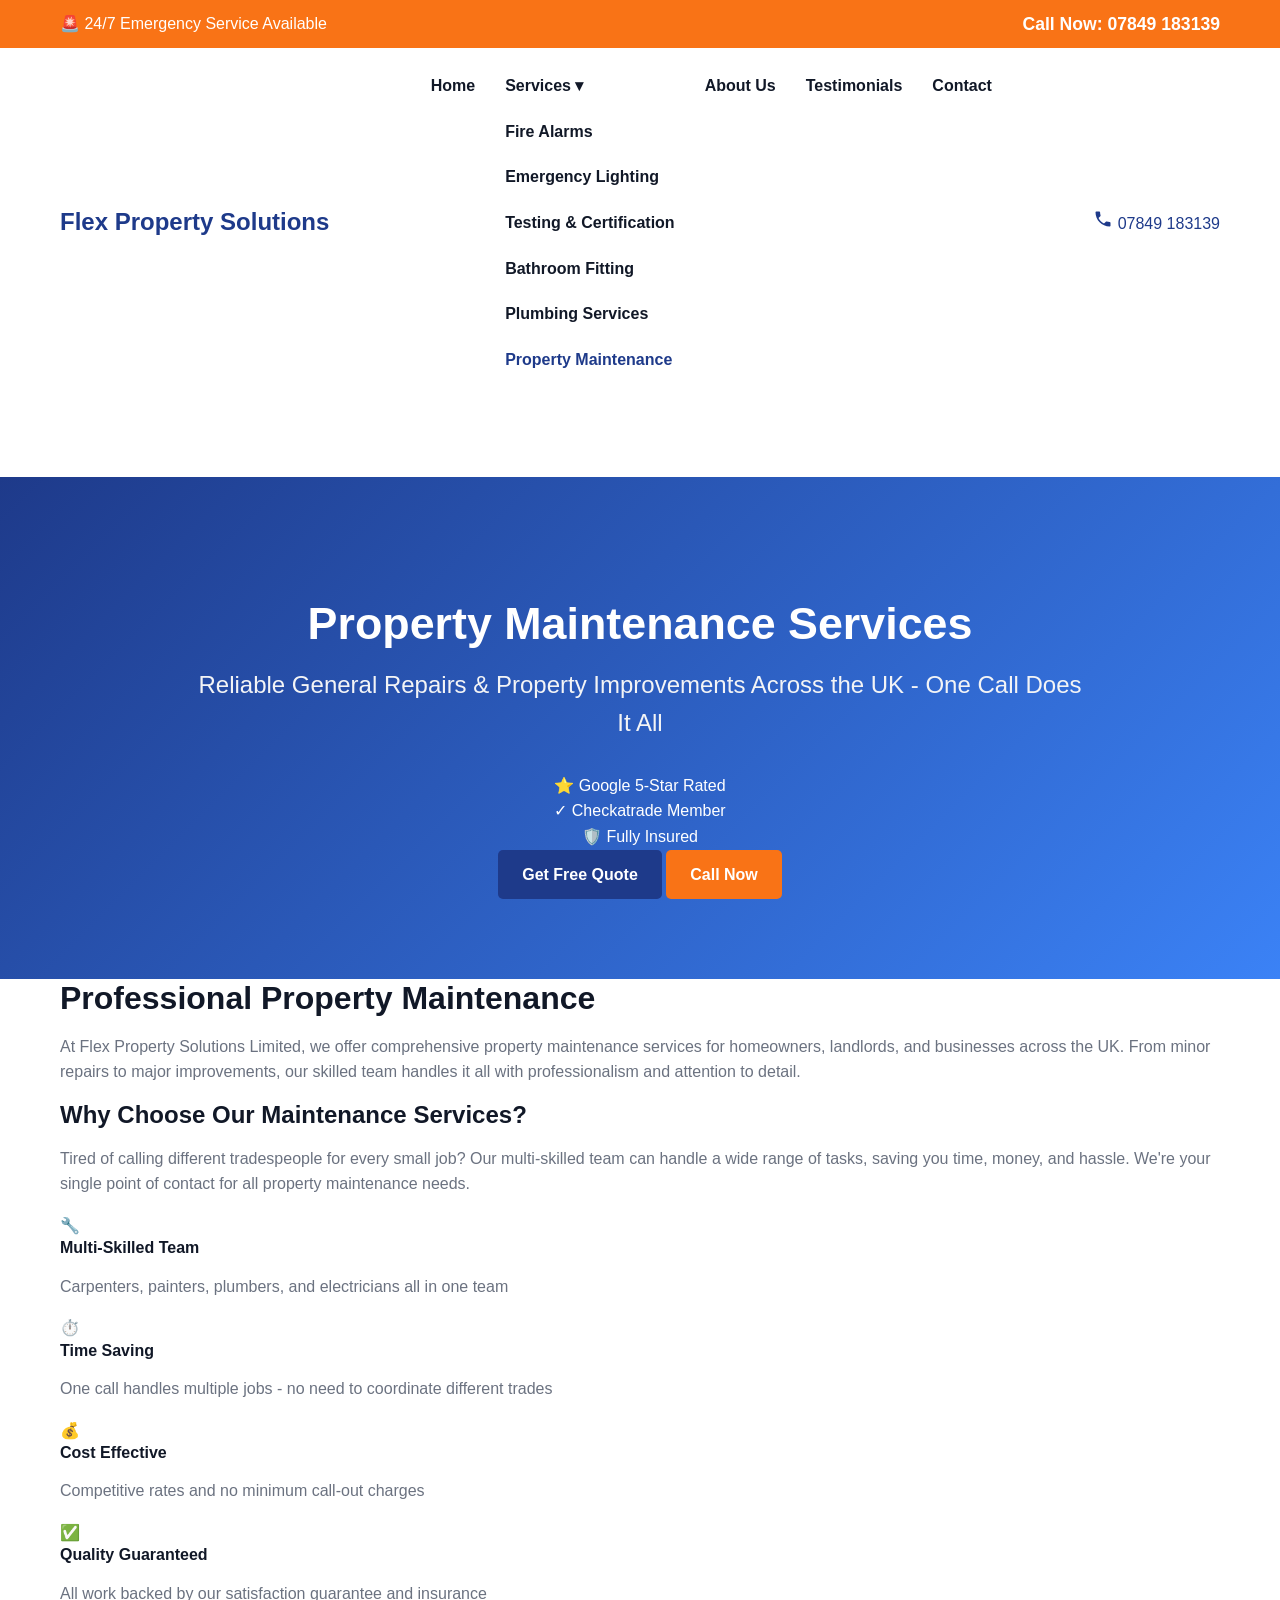
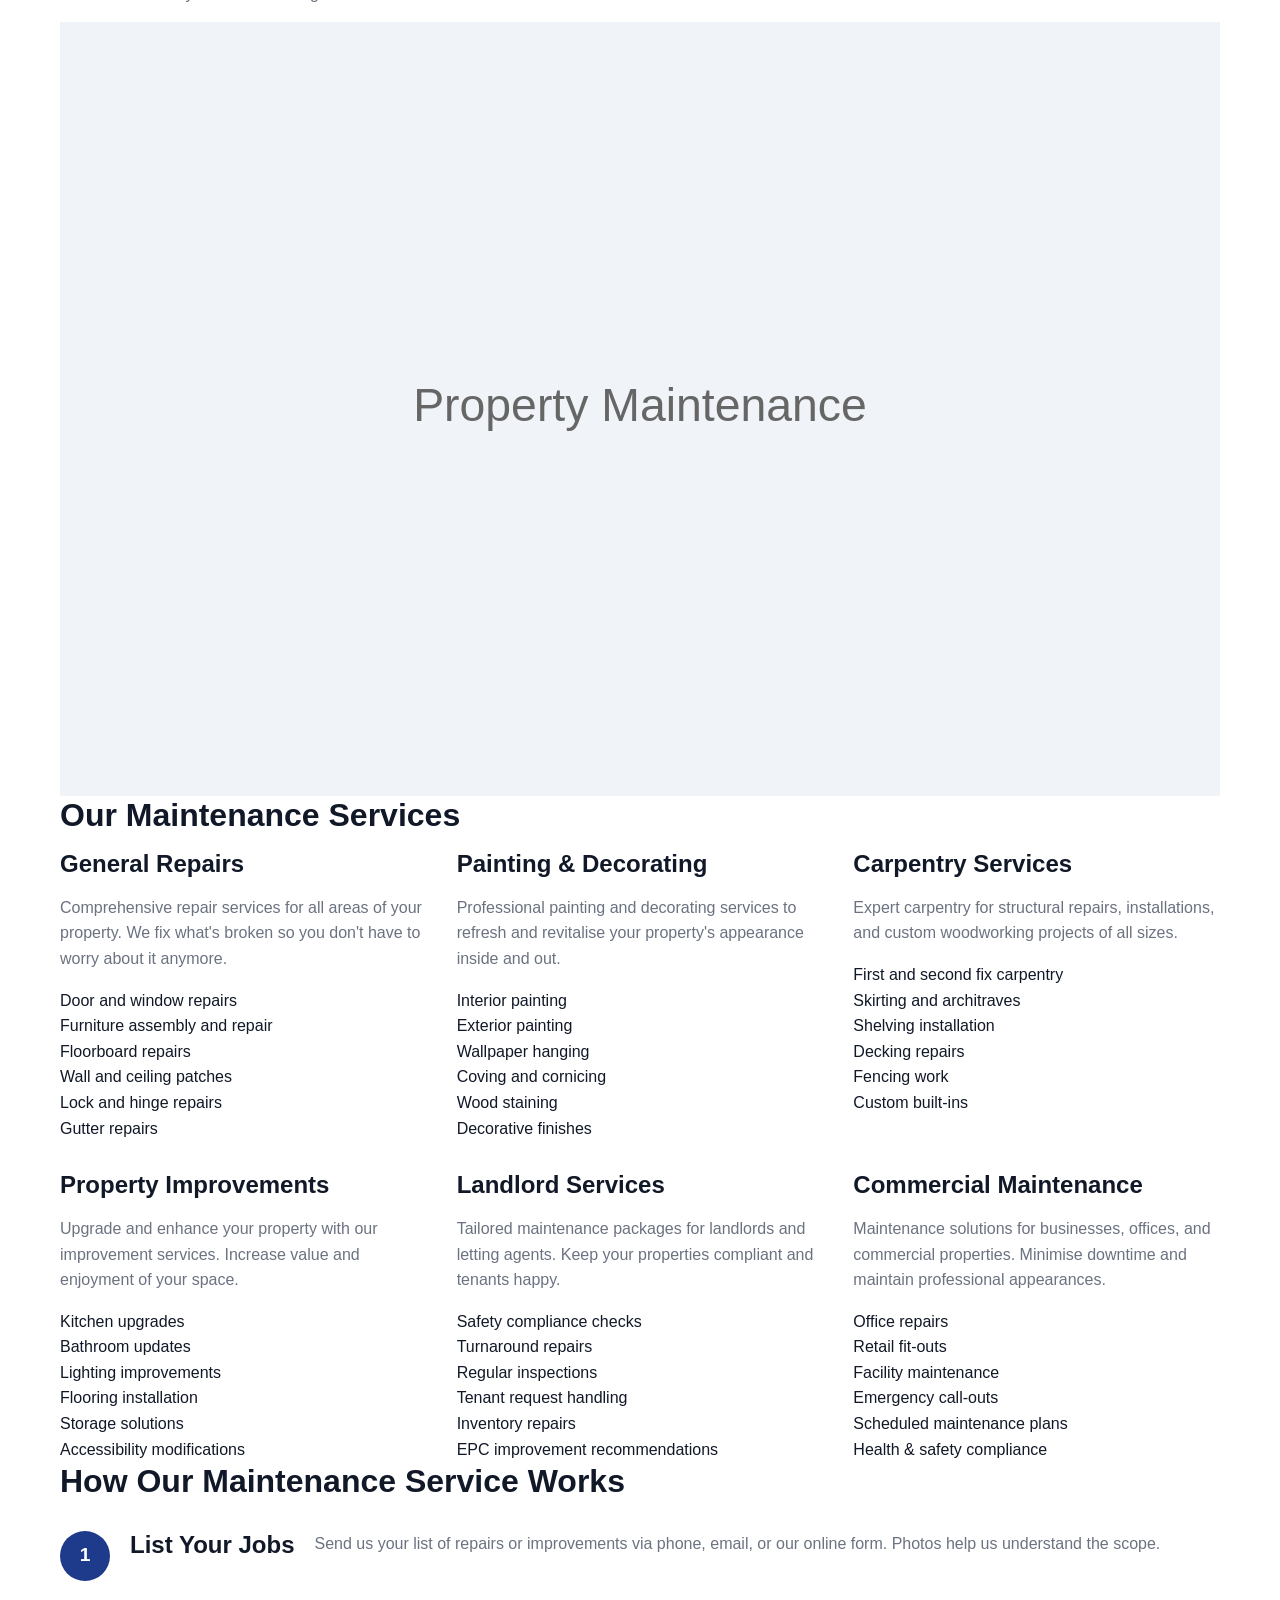
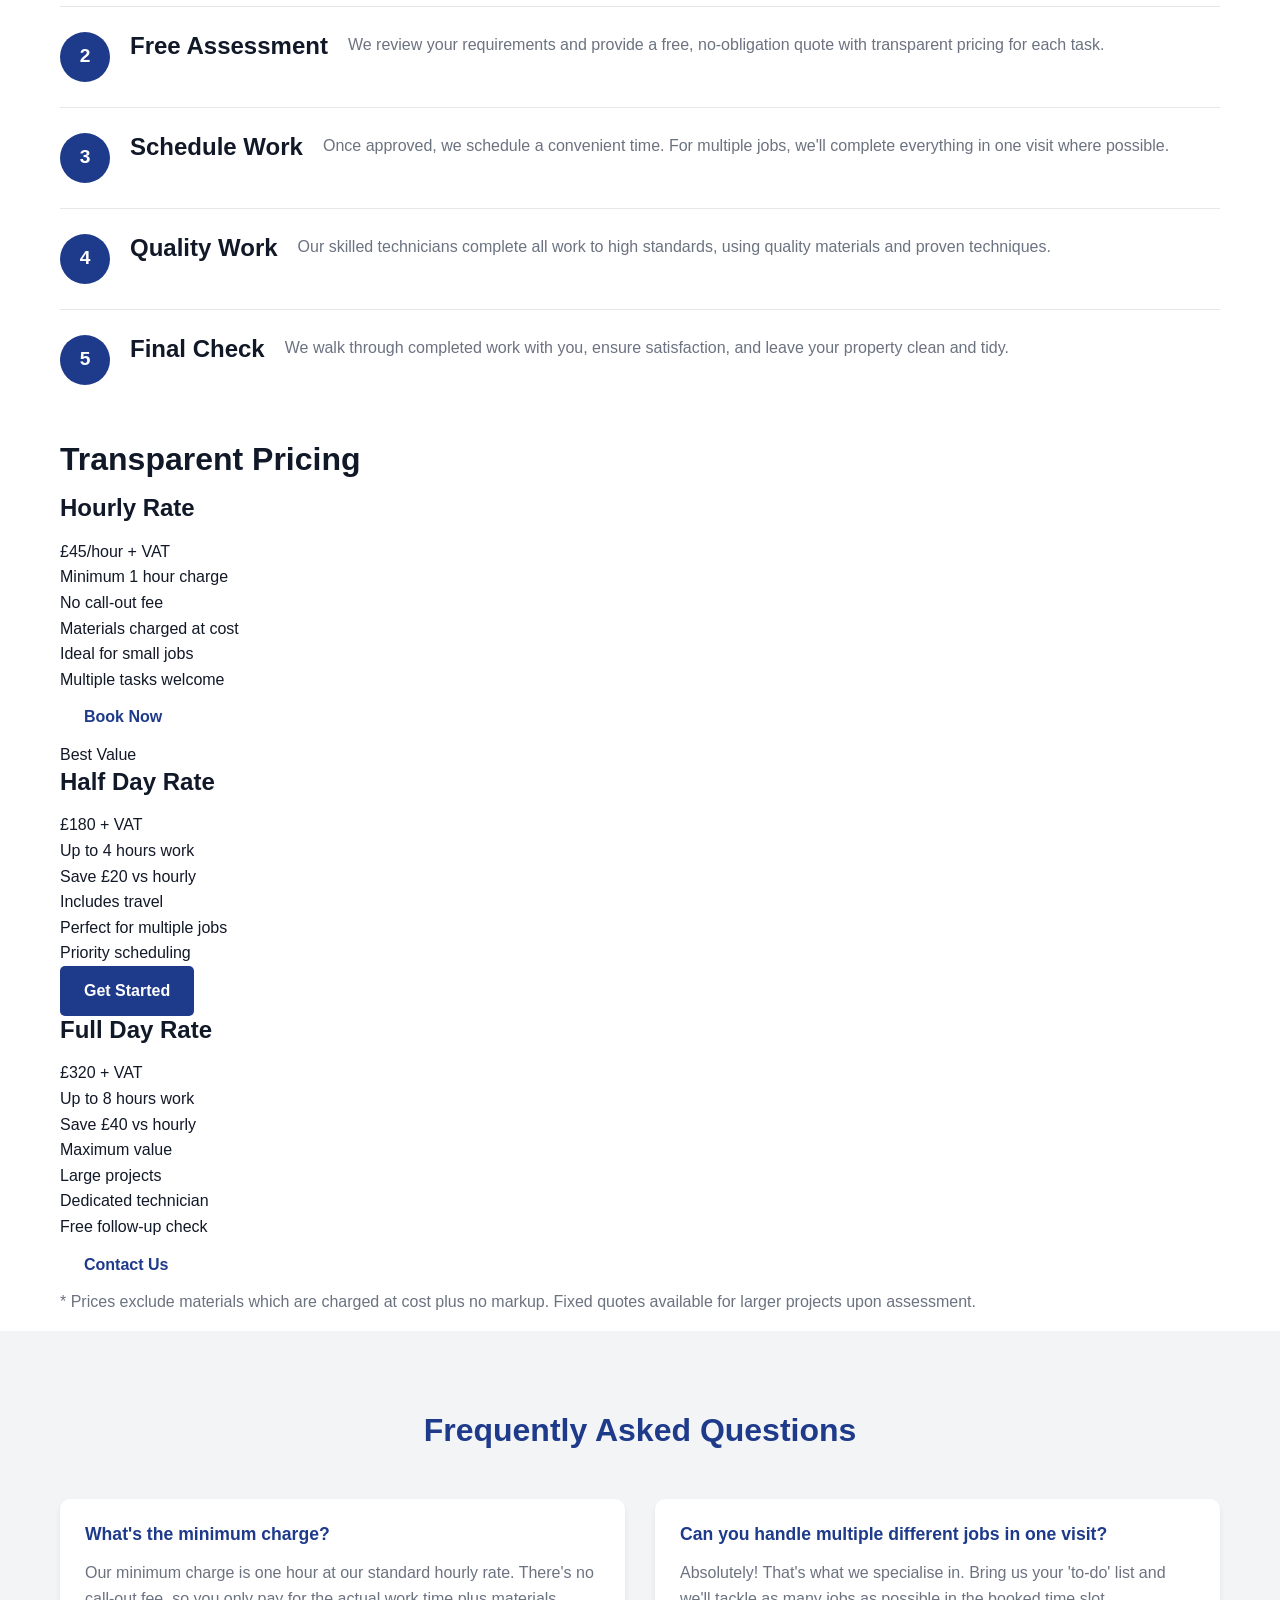
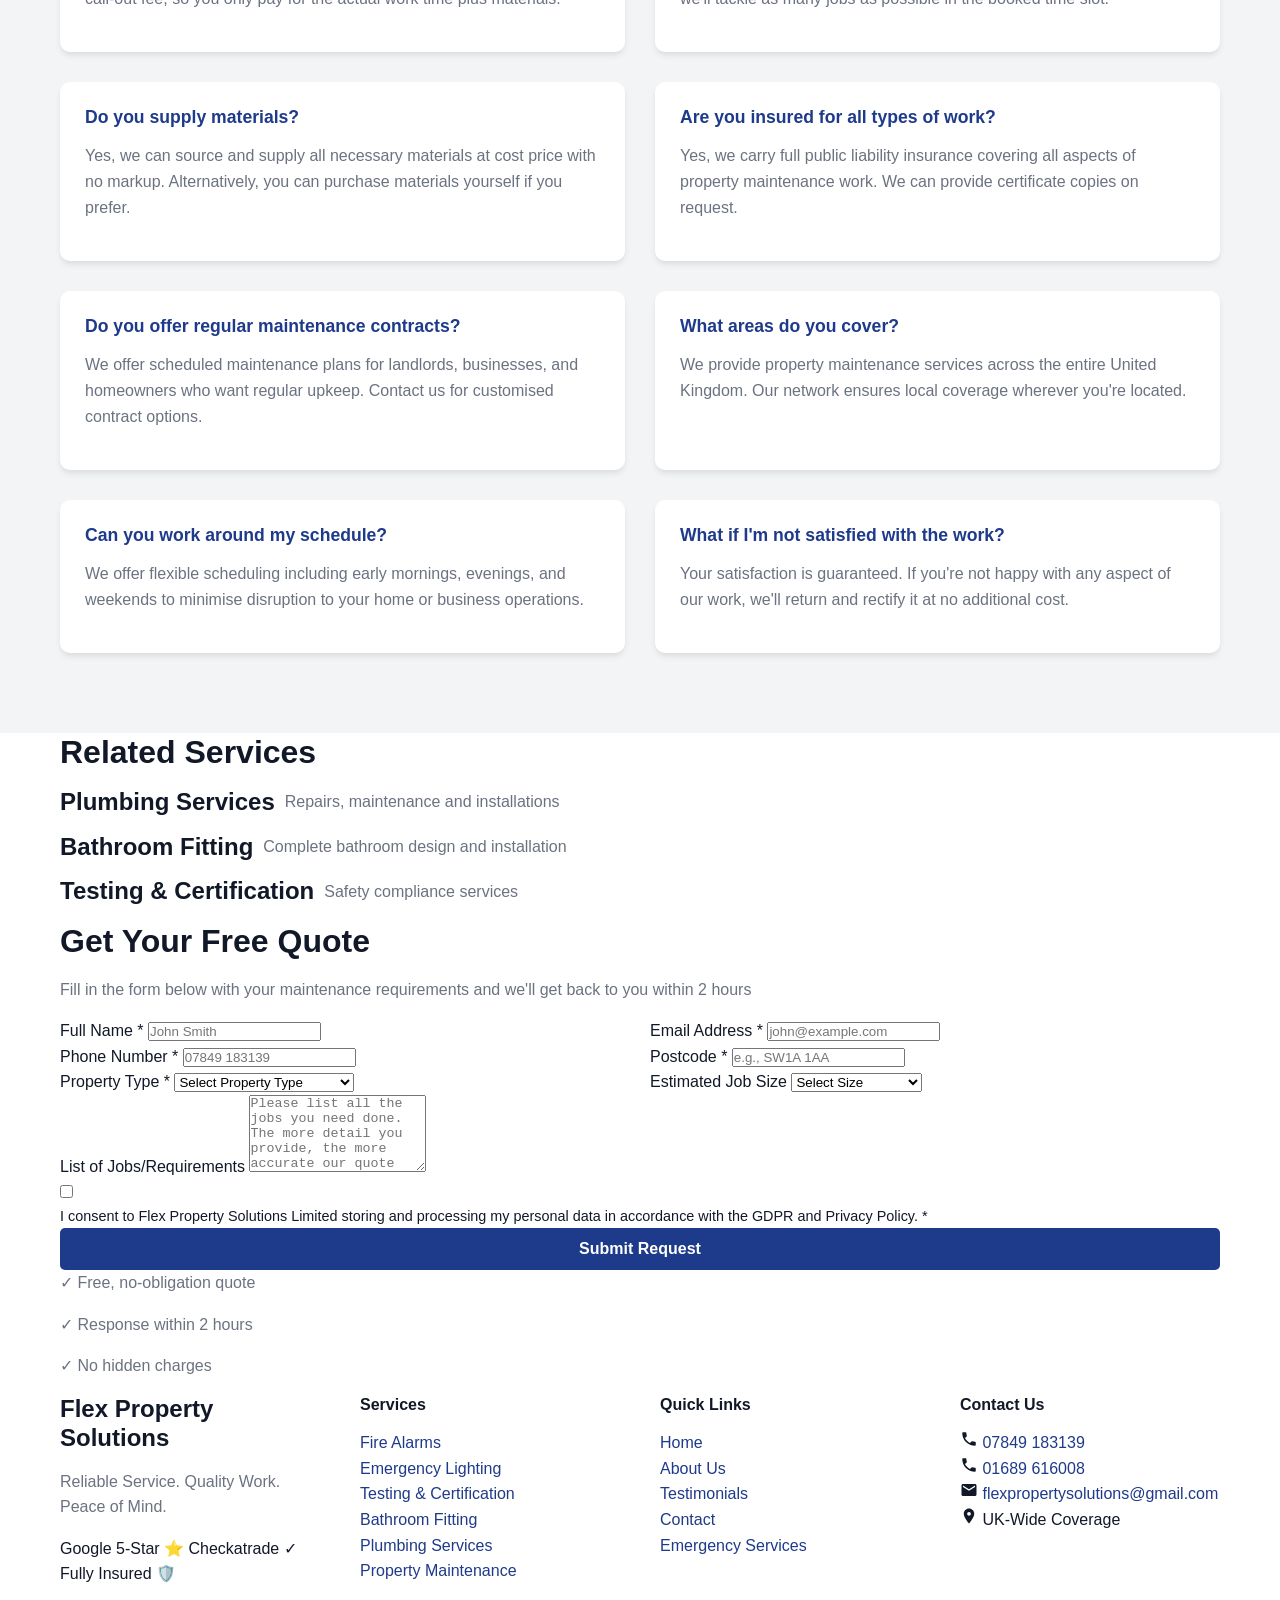
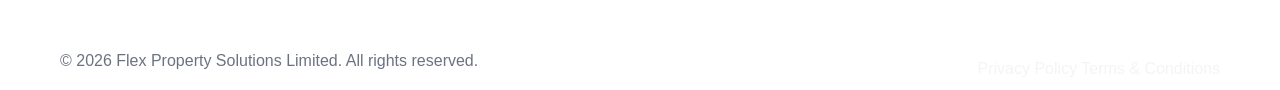
<file: flex-website/services/property-maintenance.html>
<!DOCTYPE html>
<html lang="en-GB">
<head>
    <meta charset="UTF-8">
    <meta name="viewport" content="width=device-width, initial-scale=1.0">
    <title>Property Maintenance UK | General Repairs & Improvements | Flex Property Solutions</title>
    <meta name="description" content="Professional property maintenance services across the UK. General repairs, improvements, and handyman services. Reliable, quality workmanship. Get your free quote today.">
    <meta name="keywords" content="property maintenance UK, handyman services, home repairs, property improvements, general maintenance UK">
    <link rel="canonical" href="https://howjamaica.com/flex/services/property-maintenance.html">
    
    <!-- Open Graph -->
    <meta property="og:title" content="Property Maintenance UK | Flex Property Solutions">
    <meta property="og:description" content="Professional property maintenance services across the UK. General repairs and improvements.">
    <meta property="og:type" content="website">
    <meta property="og:url" content="https://howjamaica.com/flex/services/property-maintenance.html">
    
    <!-- Stylesheets -->
    <link rel="stylesheet" href="../css/style.css">
    <link rel="stylesheet" href="../css/service-pages.css">
    
    <!-- Schema Markup -->
    <script type="application/ld+json">
    {
        "@context": "https://schema.org",
        "@type": "Service",
        "name": "Property Maintenance Services",
        "provider": {
            "@type": "LocalBusiness",
            "name": "Flex Property Solutions Limited",
            "telephone": "07849 183139",
            "areaServed": {
                "@type": "Country",
                "name": "United Kingdom"
            }
        },
        "serviceType": "Property Maintenance and Repairs",
        "hasOfferCatalog": {
            "@type": "OfferCatalog",
            "name": "Maintenance Services",
            "itemListElement": [
                {"@type": "Offer", "itemOffered": {"@type": "Service", "name": "General Repairs"}},
                {"@type": "Offer", "itemOffered": {"@type": "Service", "name": "Property Improvements"}},
                {"@type": "Offer", "itemOffered": {"@type": "Service", "name": "Handyman Services"}}
            ]
        }
    }
    </script>
</head>
<body>
    <!-- Emergency Banner -->
    <div class="emergency-banner">
        <div class="container">
            <span>🚨 24/7 Emergency Service Available</span>
            <a href="tel:07849183139" class="emergency-call">Call Now: 07849 183139</a>
        </div>
    </div>

    <!-- Header -->
    <header class="site-header">
        <div class="container">
            <div class="header-content">
                <div class="logo">
                    <a href="../index.html">
                        <h1>Flex Property Solutions</h1>
                    </a>
                </div>
                <nav class="main-nav">
                    <ul>
                        <li><a href="../index.html">Home</a></li>
                        <li class="dropdown">
                            <a href="#">Services ▾</a>
                            <div class="dropdown-content">
                                <a href="fire-alarm-installation-maintenance.html">Fire Alarms</a>
                                <a href="emergency-lighting-installation-maintenance.html">Emergency Lighting</a>
                                <a href="testing-certification.html">Testing & Certification</a>
                                <a href="bathroom-fitting-design-installation.html">Bathroom Fitting</a>
                                <a href="plumbing-services.html">Plumbing Services</a>
                                <a href="property-maintenance.html" class="active">Property Maintenance</a>
                            </div>
                        </li>
                        <li><a href="../about.html">About Us</a></li>
                        <li><a href="../testimonials.html">Testimonials</a></li>
                        <li><a href="../contact.html">Contact</a></li>
                    </ul>
                </nav>
                <div class="header-contact">
                    <a href="tel:07849183139" class="phone-number">
                        <svg width="20" height="20" viewBox="0 0 24 24" fill="currentColor">
                            <path d="M6.62 10.79c1.44 2.83 3.76 5.15 6.59 6.59l2.2-2.2c.27-.27.67-.36 1.02-.24 1.12.37 2.33.57 3.57.57.55 0 1 .45 1 1V20c0 .55-.45 1-1 1-9.39 0-17-7.61-17-17 0-.55.45-1 1-1h3.5c.55 0 1 .45 1 1 0 1.25.2 2.45.57 3.57.11.35.03.74-.25 1.02l-2.2 2.2z"/>
                        </svg>
                        07849 183139
                    </a>
                </div>
                <button class="mobile-menu-toggle" aria-label="Toggle menu">
                    <span></span>
                    <span></span>
                    <span></span>
                </button>
            </div>
        </div>
    </header>

    <!-- Service Hero -->
    <section class="service-hero">
        <div class="container">
            <div class="service-hero-content">
                <h1>Property Maintenance Services</h1>
                <p class="hero-subtitle">Reliable General Repairs & Property Improvements Across the UK - One Call Does It All</p>
                <div class="trust-badges-inline">
                    <div class="trust-badge">
                        <span class="badge-icon">⭐</span>
                        <span>Google 5-Star Rated</span>
                    </div>
                    <div class="trust-badge">
                        <span class="badge-icon">✓</span>
                        <span>Checkatrade Member</span>
                    </div>
                    <div class="trust-badge">
                        <span class="badge-icon">🛡️</span>
                        <span>Fully Insured</span>
                    </div>
                </div>
                <div class="hero-cta-group">
                    <a href="#quote-form" class="btn btn-primary">Get Free Quote</a>
                    <a href="tel:07849183139" class="btn btn-secondary">Call Now</a>
                </div>
            </div>
        </div>
    </section>

    <!-- Service Overview -->
    <section class="service-overview">
        <div class="container">
            <div class="section-grid">
                <div class="section-content">
                    <h2>Professional Property Maintenance</h2>
                    <p>At Flex Property Solutions Limited, we offer comprehensive property maintenance services for homeowners, landlords, and businesses across the UK. From minor repairs to major improvements, our skilled team handles it all with professionalism and attention to detail.</p>
                    
                    <h3>Why Choose Our Maintenance Services?</h3>
                    <p>Tired of calling different tradespeople for every small job? Our multi-skilled team can handle a wide range of tasks, saving you time, money, and hassle. We're your single point of contact for all property maintenance needs.</p>
                    
                    <div class="benefits-grid">
                        <div class="benefit-card">
                            <div class="benefit-icon">🔧</div>
                            <h4>Multi-Skilled Team</h4>
                            <p>Carpenters, painters, plumbers, and electricians all in one team</p>
                        </div>
                        <div class="benefit-card">
                            <div class="benefit-icon">⏱️</div>
                            <h4>Time Saving</h4>
                            <p>One call handles multiple jobs - no need to coordinate different trades</p>
                        </div>
                        <div class="benefit-card">
                            <div class="benefit-icon">💰</div>
                            <h4>Cost Effective</h4>
                            <p>Competitive rates and no minimum call-out charges</p>
                        </div>
                        <div class="benefit-card">
                            <div class="benefit-icon">✅</div>
                            <h4>Quality Guaranteed</h4>
                            <p>All work backed by our satisfaction guarantee and insurance</p>
                        </div>
                    </div>
                </div>
                <div class="section-image">
                    <img src="data:image/svg+xml,%3Csvg xmlns='http://www.w3.org/2000/svg' viewBox='0 0 600 400'%3E%3Crect fill='%23f0f4f8' width='600' height='400'/%3E%3Ctext x='50%25' y='50%25' dominant-baseline='middle' text-anchor='middle' font-family='Arial' font-size='24' fill='%23666'%3EProperty Maintenance%3C/text%3E%3C/svg%3E" alt="Property Maintenance Services">
                </div>
            </div>
        </div>
    </section>

    <!-- Services Detail -->
    <section class="services-detail">
        <div class="container">
            <h2 class="section-title">Our Maintenance Services</h2>
            <div class="services-grid">
                <div class="service-detail-card">
                    <h3>General Repairs</h3>
                    <p>Comprehensive repair services for all areas of your property. We fix what's broken so you don't have to worry about it anymore.</p>
                    <ul class="service-features">
                        <li>Door and window repairs</li>
                        <li>Furniture assembly and repair</li>
                        <li>Floorboard repairs</li>
                        <li>Wall and ceiling patches</li>
                        <li>Lock and hinge repairs</li>
                        <li>Gutter repairs</li>
                    </ul>
                </div>
                <div class="service-detail-card">
                    <h3>Painting & Decorating</h3>
                    <p>Professional painting and decorating services to refresh and revitalise your property's appearance inside and out.</p>
                    <ul class="service-features">
                        <li>Interior painting</li>
                        <li>Exterior painting</li>
                        <li>Wallpaper hanging</li>
                        <li>Coving and cornicing</li>
                        <li>Wood staining</li>
                        <li>Decorative finishes</li>
                    </ul>
                </div>
                <div class="service-detail-card">
                    <h3>Carpentry Services</h3>
                    <p>Expert carpentry for structural repairs, installations, and custom woodworking projects of all sizes.</p>
                    <ul class="service-features">
                        <li>First and second fix carpentry</li>
                        <li>Skirting and architraves</li>
                        <li>Shelving installation</li>
                        <li>Decking repairs</li>
                        <li>Fencing work</li>
                        <li>Custom built-ins</li>
                    </ul>
                </div>
                <div class="service-detail-card">
                    <h3>Property Improvements</h3>
                    <p>Upgrade and enhance your property with our improvement services. Increase value and enjoyment of your space.</p>
                    <ul class="service-features">
                        <li>Kitchen upgrades</li>
                        <li>Bathroom updates</li>
                        <li>Lighting improvements</li>
                        <li>Flooring installation</li>
                        <li>Storage solutions</li>
                        <li>Accessibility modifications</li>
                    </ul>
                </div>
                <div class="service-detail-card">
                    <h3>Landlord Services</h3>
                    <p>Tailored maintenance packages for landlords and letting agents. Keep your properties compliant and tenants happy.</p>
                    <ul class="service-features">
                        <li>Safety compliance checks</li>
                        <li>Turnaround repairs</li>
                        <li>Regular inspections</li>
                        <li>Tenant request handling</li>
                        <li>Inventory repairs</li>
                        <li>EPC improvement recommendations</li>
                    </ul>
                </div>
                <div class="service-detail-card">
                    <h3>Commercial Maintenance</h3>
                    <p>Maintenance solutions for businesses, offices, and commercial properties. Minimise downtime and maintain professional appearances.</p>
                    <ul class="service-features">
                        <li>Office repairs</li>
                        <li>Retail fit-outs</li>
                        <li>Facility maintenance</li>
                        <li>Emergency call-outs</li>
                        <li>Scheduled maintenance plans</li>
                        <li>Health & safety compliance</li>
                    </ul>
                </div>
            </div>
        </div>
    </section>

    <!-- Process Section -->
    <section class="process-section">
        <div class="container">
            <h2 class="section-title">How Our Maintenance Service Works</h2>
            <div class="process-steps">
                <div class="process-step">
                    <div class="step-number">1</div>
                    <h3>List Your Jobs</h3>
                    <p>Send us your list of repairs or improvements via phone, email, or our online form. Photos help us understand the scope.</p>
                </div>
                <div class="process-step">
                    <div class="step-number">2</div>
                    <h3>Free Assessment</h3>
                    <p>We review your requirements and provide a free, no-obligation quote with transparent pricing for each task.</p>
                </div>
                <div class="process-step">
                    <div class="step-number">3</div>
                    <h3>Schedule Work</h3>
                    <p>Once approved, we schedule a convenient time. For multiple jobs, we'll complete everything in one visit where possible.</p>
                </div>
                <div class="process-step">
                    <div class="step-number">4</div>
                    <h3>Quality Work</h3>
                    <p>Our skilled technicians complete all work to high standards, using quality materials and proven techniques.</p>
                </div>
                <div class="process-step">
                    <div class="step-number">5</div>
                    <h3>Final Check</h3>
                    <p>We walk through completed work with you, ensure satisfaction, and leave your property clean and tidy.</p>
                </div>
            </div>
        </div>
    </section>

    <!-- Pricing Info -->
    <section class="pricing-info">
        <div class="container">
            <h2 class="section-title">Transparent Pricing</h2>
            <div class="pricing-grid">
                <div class="pricing-card">
                    <h3>Hourly Rate</h3>
                    <div class="price-note">£45/hour + VAT</div>
                    <ul>
                        <li>Minimum 1 hour charge</li>
                        <li>No call-out fee</li>
                        <li>Materials charged at cost</li>
                        <li>Ideal for small jobs</li>
                        <li>Multiple tasks welcome</li>
                    </ul>
                    <a href="#quote-form" class="btn btn-outline">Book Now</a>
                </div>
                <div class="pricing-card featured">
                    <div class="featured-tag">Best Value</div>
                    <h3>Half Day Rate</h3>
                    <div class="price-note">£180 + VAT</div>
                    <ul>
                        <li>Up to 4 hours work</li>
                        <li>Save £20 vs hourly</li>
                        <li>Includes travel</li>
                        <li>Perfect for multiple jobs</li>
                        <li>Priority scheduling</li>
                    </ul>
                    <a href="#quote-form" class="btn btn-primary">Get Started</a>
                </div>
                <div class="pricing-card">
                    <h3>Full Day Rate</h3>
                    <div class="price-note">£320 + VAT</div>
                    <ul>
                        <li>Up to 8 hours work</li>
                        <li>Save £40 vs hourly</li>
                        <li>Maximum value</li>
                        <li>Large projects</li>
                        <li>Dedicated technician</li>
                        <li>Free follow-up check</li>
                    </ul>
                    <a href="#quote-form" class="btn btn-outline">Contact Us</a>
                </div>
            </div>
            <p class="pricing-disclaimer">* Prices exclude materials which are charged at cost plus no markup. Fixed quotes available for larger projects upon assessment.</p>
        </div>
    </section>

    <!-- FAQ Section -->
    <section class="faq-section">
        <div class="container">
            <h2 class="section-title">Frequently Asked Questions</h2>
            <div class="faq-grid">
                <div class="faq-item">
                    <h3>What's the minimum charge?</h3>
                    <p>Our minimum charge is one hour at our standard hourly rate. There's no call-out fee, so you only pay for the actual work time plus materials.</p>
                </div>
                <div class="faq-item">
                    <h3>Can you handle multiple different jobs in one visit?</h3>
                    <p>Absolutely! That's what we specialise in. Bring us your 'to-do' list and we'll tackle as many jobs as possible in the booked time slot.</p>
                </div>
                <div class="faq-item">
                    <h3>Do you supply materials?</h3>
                    <p>Yes, we can source and supply all necessary materials at cost price with no markup. Alternatively, you can purchase materials yourself if you prefer.</p>
                </div>
                <div class="faq-item">
                    <h3>Are you insured for all types of work?</h3>
                    <p>Yes, we carry full public liability insurance covering all aspects of property maintenance work. We can provide certificate copies on request.</p>
                </div>
                <div class="faq-item">
                    <h3>Do you offer regular maintenance contracts?</h3>
                    <p>We offer scheduled maintenance plans for landlords, businesses, and homeowners who want regular upkeep. Contact us for customised contract options.</p>
                </div>
                <div class="faq-item">
                    <h3>What areas do you cover?</h3>
                    <p>We provide property maintenance services across the entire United Kingdom. Our network ensures local coverage wherever you're located.</p>
                </div>
                <div class="faq-item">
                    <h3>Can you work around my schedule?</h3>
                    <p>We offer flexible scheduling including early mornings, evenings, and weekends to minimise disruption to your home or business operations.</p>
                </div>
                <div class="faq-item">
                    <h3>What if I'm not satisfied with the work?</h3>
                    <p>Your satisfaction is guaranteed. If you're not happy with any aspect of our work, we'll return and rectify it at no additional cost.</p>
                </div>
            </div>
        </div>
    </section>

    <!-- Related Services -->
    <section class="related-services">
        <div class="container">
            <h2 class="section-title">Related Services</h2>
            <div class="related-grid">
                <a href="plumbing-services.html" class="related-card">
                    <h3>Plumbing Services</h3>
                    <p>Repairs, maintenance and installations</p>
                </a>
                <a href="bathroom-fitting-design-installation.html" class="related-card">
                    <h3>Bathroom Fitting</h3>
                    <p>Complete bathroom design and installation</p>
                </a>
                <a href="testing-certification.html" class="related-card">
                    <h3>Testing & Certification</h3>
                    <p>Safety compliance services</p>
                </a>
            </div>
        </div>
    </section>

    <!-- Quote Form Section -->
    <section id="quote-form" class="quote-form-section">
        <div class="container">
            <div class="form-wrapper">
                <div class="form-header">
                    <h2>Get Your Free Quote</h2>
                    <p>Fill in the form below with your maintenance requirements and we'll get back to you within 2 hours</p>
                </div>
                <form class="lead-form" id="maintenanceQuoteForm" data-service="Property Maintenance">
                    <input type="hidden" name="service_type" value="Property Maintenance">
                    <input type="hidden" name="lead_source" id="leadSource" value="Website Direct">
                    <input type="hidden" name="utm_source" id="utmSource" value="">
                    <input type="hidden" name="utm_medium" id="utmMedium" value="">
                    <input type="hidden" name="utm_campaign" id="utmCampaign" value="">
                    
                    <div class="form-row">
                        <div class="form-group">
                            <label for="fullName">Full Name *</label>
                            <input type="text" id="fullName" name="full_name" required placeholder="John Smith">
                        </div>
                        <div class="form-group">
                            <label for="email">Email Address *</label>
                            <input type="email" id="email" name="email" required placeholder="john@example.com">
                        </div>
                    </div>
                    
                    <div class="form-row">
                        <div class="form-group">
                            <label for="phone">Phone Number *</label>
                            <input type="tel" id="phone" name="phone" required placeholder="07849 183139">
                        </div>
                        <div class="form-group">
                            <label for="postcode">Postcode *</label>
                            <input type="text" id="postcode" name="postcode" required placeholder="e.g., SW1A 1AA">
                        </div>
                    </div>
                    
                    <div class="form-row">
                        <div class="form-group">
                            <label for="propertyType">Property Type *</label>
                            <select id="propertyType" name="property_type" required>
                                <option value="">Select Property Type</option>
                                <option value="house">House</option>
                                <option value="flat">Flat/Apartment</option>
                                <option value="commercial">Commercial</option>
                                <option value="landlord">Rental Property (Landlord)</option>
                                <option value="other">Other</option>
                            </select>
                        </div>
                        <div class="form-group">
                            <label for="jobSize">Estimated Job Size</label>
                            <select id="jobSize" name="job_size">
                                <option value="">Select Size</option>
                                <option value="small">Small (1-2 hours)</option>
                                <option value="medium">Medium (Half day)</option>
                                <option value="large">Large (Full day+)</option>
                                <option value="ongoing">Ongoing/Regular</option>
                            </select>
                        </div>
                    </div>
                    
                    <div class="form-group">
                        <label for="message">List of Jobs/Requirements</label>
                        <textarea id="message" name="message" rows="5" placeholder="Please list all the jobs you need done. The more detail you provide, the more accurate our quote will be."></textarea>
                    </div>
                    
                    <div class="form-group checkbox-group">
                        <input type="checkbox" id="gdprConsent" name="gdpr_consent" required>
                        <label for="gdprConsent">I consent to Flex Property Solutions Limited storing and processing my personal data in accordance with the GDPR and Privacy Policy. *</label>
                    </div>
                    
                    <button type="submit" class="btn btn-primary btn-full">Submit Request</button>
                    
                    <div class="form-guarantee">
                        <p>✓ Free, no-obligation quote</p>
                        <p>✓ Response within 2 hours</p>
                        <p>✓ No hidden charges</p>
                    </div>
                </form>
            </div>
        </div>
    </section>

    <!-- Footer -->
    <footer class="site-footer">
        <div class="container">
            <div class="footer-grid">
                <div class="footer-col">
                    <h3>Flex Property Solutions</h3>
                    <p>Reliable Service. Quality Work. Peace of Mind.</p>
                    <div class="footer-trust-badges">
                        <span class="trust-badge-small">Google 5-Star ⭐</span>
                        <span class="trust-badge-small">Checkatrade ✓</span>
                        <span class="trust-badge-small">Fully Insured 🛡️</span>
                    </div>
                </div>
                <div class="footer-col">
                    <h4>Services</h4>
                    <ul>
                        <li><a href="fire-alarm-installation-maintenance.html">Fire Alarms</a></li>
                        <li><a href="emergency-lighting-installation-maintenance.html">Emergency Lighting</a></li>
                        <li><a href="testing-certification.html">Testing & Certification</a></li>
                        <li><a href="bathroom-fitting-design-installation.html">Bathroom Fitting</a></li>
                        <li><a href="plumbing-services.html">Plumbing Services</a></li>
                        <li><a href="property-maintenance.html">Property Maintenance</a></li>
                    </ul>
                </div>
                <div class="footer-col">
                    <h4>Quick Links</h4>
                    <ul>
                        <li><a href="../index.html">Home</a></li>
                        <li><a href="../about.html">About Us</a></li>
                        <li><a href="../testimonials.html">Testimonials</a></li>
                        <li><a href="../contact.html">Contact</a></li>
                        <li><a href="../emergency.html">Emergency Services</a></li>
                    </ul>
                </div>
                <div class="footer-col">
                    <h4>Contact Us</h4>
                    <ul class="contact-list">
                        <li>
                            <svg width="18" height="18" viewBox="0 0 24 24" fill="currentColor"><path d="M6.62 10.79c1.44 2.83 3.76 5.15 6.59 6.59l2.2-2.2c.27-.27.67-.36 1.02-.24 1.12.37 2.33.57 3.57.57.55 0 1 .45 1 1V20c0 .55-.45 1-1 1-9.39 0-17-7.61-17-17 0-.55.45-1 1-1h3.5c.55 0 1 .45 1 1 0 1.25.2 2.45.57 3.57.11.35.03.74-.25 1.02l-2.2 2.2z"/></svg>
                            <a href="tel:07849183139">07849 183139</a>
                        </li>
                        <li>
                            <svg width="18" height="18" viewBox="0 0 24 24" fill="currentColor"><path d="M6.62 10.79c1.44 2.83 3.76 5.15 6.59 6.59l2.2-2.2c.27-.27.67-.36 1.02-.24 1.12.37 2.33.57 3.57.57.55 0 1 .45 1 1V20c0 .55-.45 1-1 1-9.39 0-17-7.61-17-17 0-.55.45-1 1-1h3.5c.55 0 1 .45 1 1 0 1.25.2 2.45.57 3.57.11.35.03.74-.25 1.02l-2.2 2.2z"/></svg>
                            <a href="tel:01689616008">01689 616008</a>
                        </li>
                        <li>
                            <svg width="18" height="18" viewBox="0 0 24 24" fill="currentColor"><path d="M20 4H4c-1.1 0-1.99.9-1.99 2L2 18c0 1.1.9 2 2 2h16c1.1 0 2-.9 2-2V6c0-1.1-.9-2-2-2zm0 4l-8 5-8-5V6l8 5 8-5v2z"/></svg>
                            <a href="mailto:flexpropertysolutions@gmail.com">flexpropertysolutions@gmail.com</a>
                        </li>
                        <li>
                            <svg width="18" height="18" viewBox="0 0 24 24" fill="currentColor"><path d="M12 2C8.13 2 5 5.13 5 9c0 5.25 7 13 7 13s7-7.75 7-13c0-3.87-3.13-7-7-7zm0 9.5c-1.38 0-2.5-1.12-2.5-2.5s1.12-2.5 2.5-2.5 2.5 1.12 2.5 2.5-1.12 2.5-2.5 2.5z"/></svg>
                            <span>UK-Wide Coverage</span>
                        </li>
                    </ul>
                </div>
            </div>
            <div class="footer-bottom">
                <p>&copy; 2024 Flex Property Solutions Limited. All rights reserved.</p>
                <div class="footer-links">
                    <a href="../privacy-policy.html">Privacy Policy</a>
                    <a href="../terms.html">Terms & Conditions</a>
                </div>
            </div>
        </div>
    </footer>

    <script src="../js/main.js"></script>
    <script src="../js/forms.js"></script>
</body>
</html>
</file>
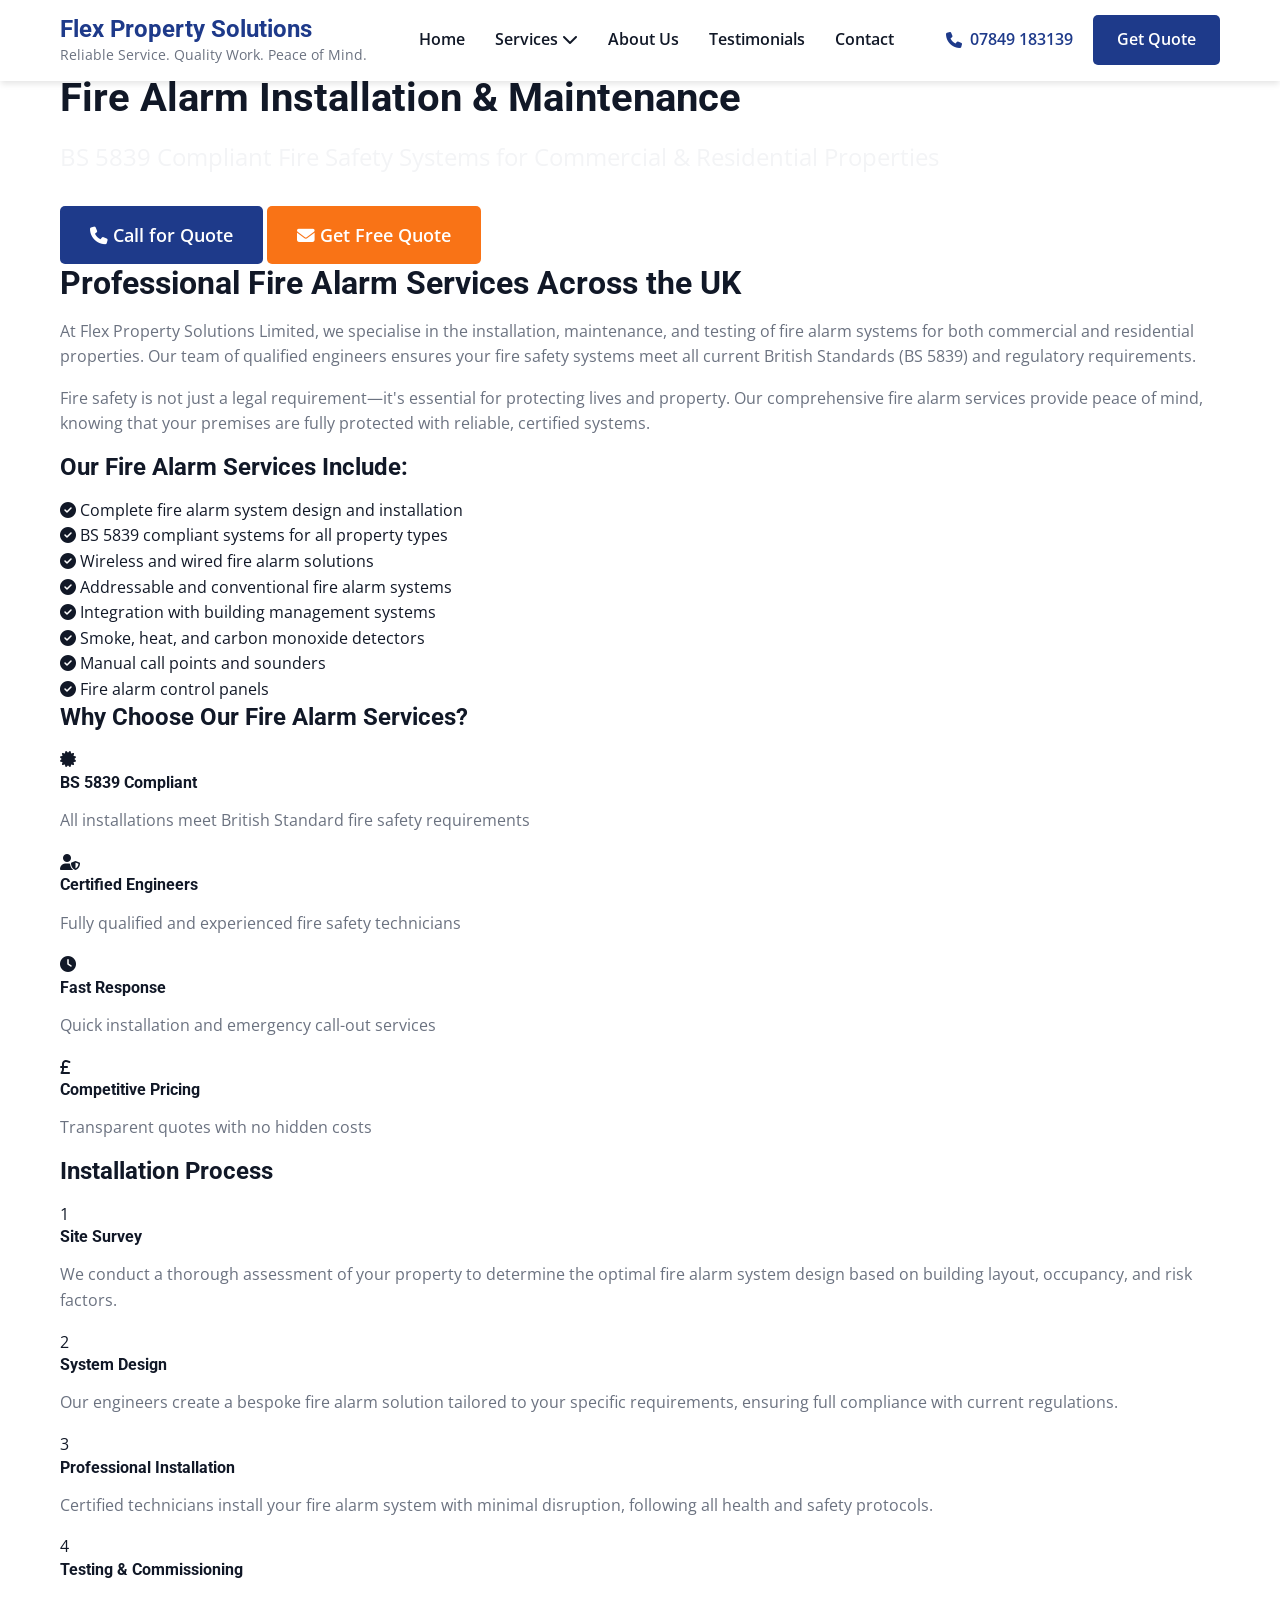
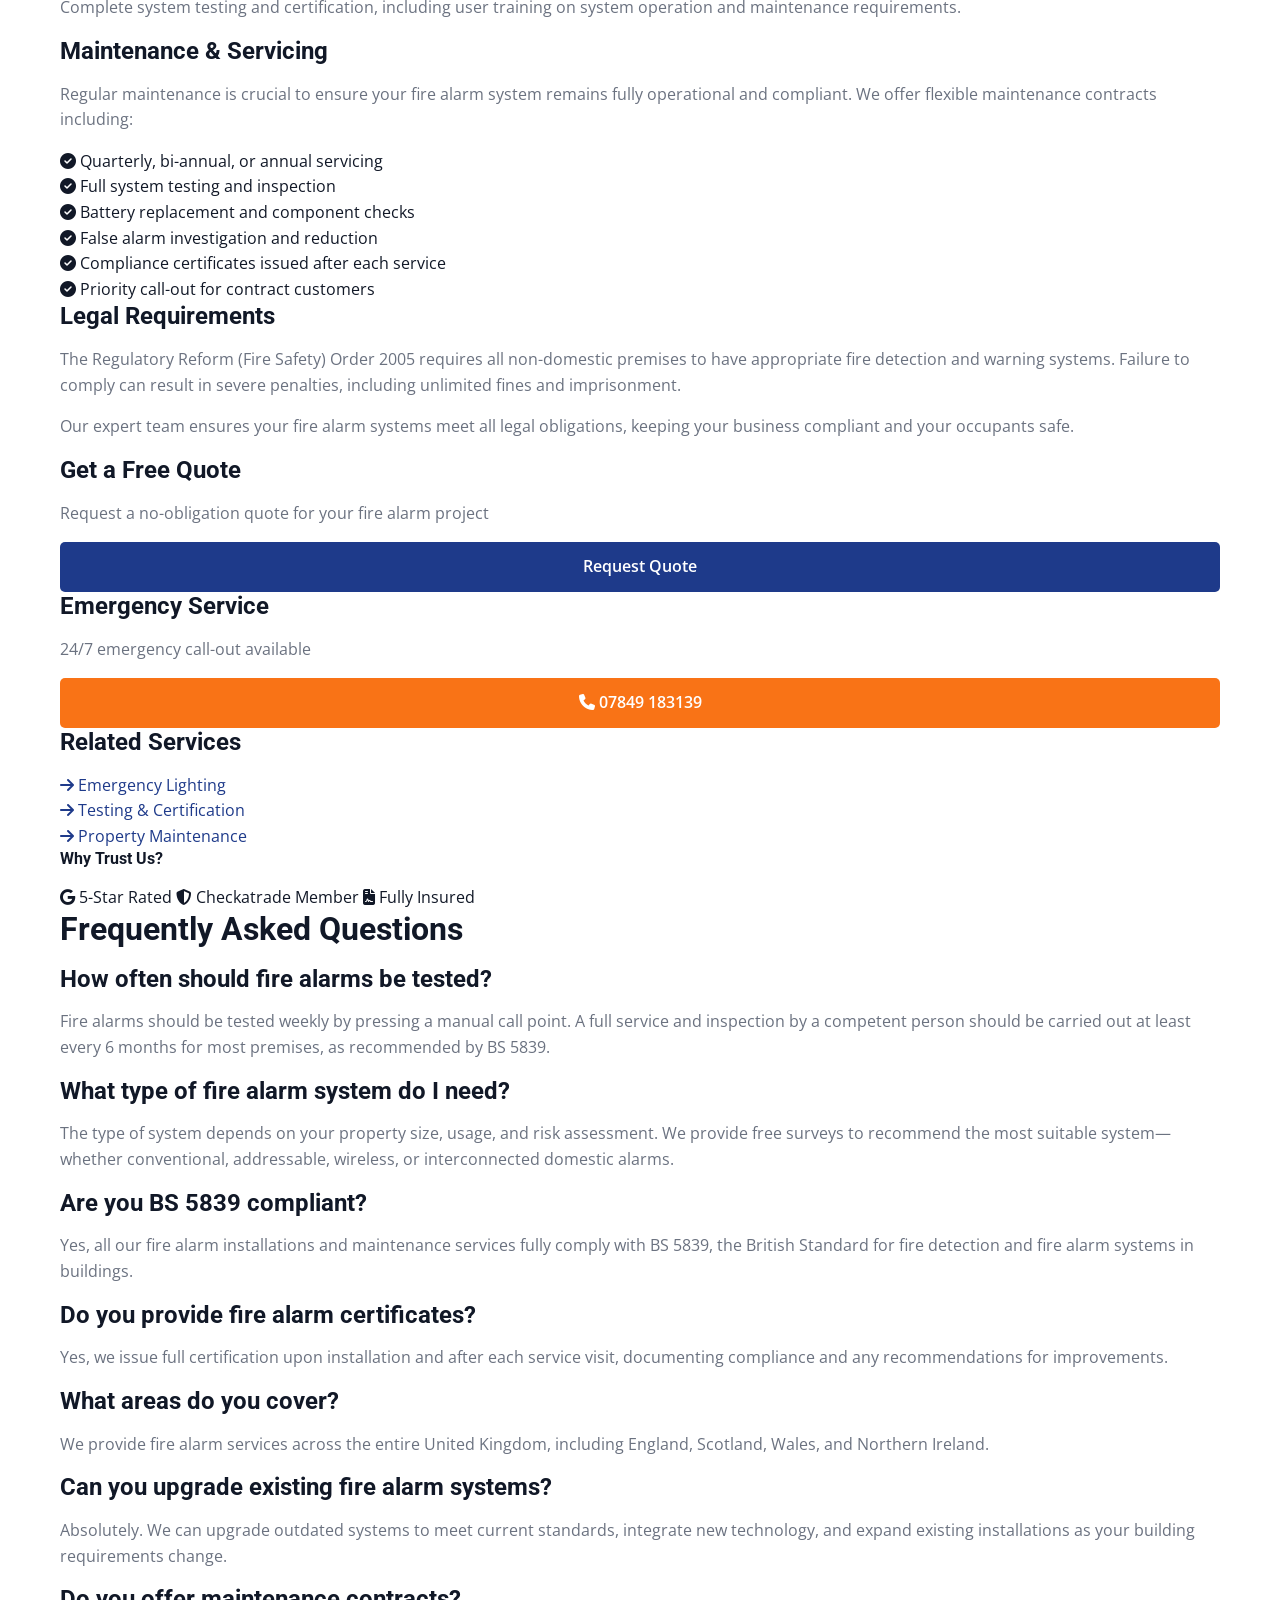
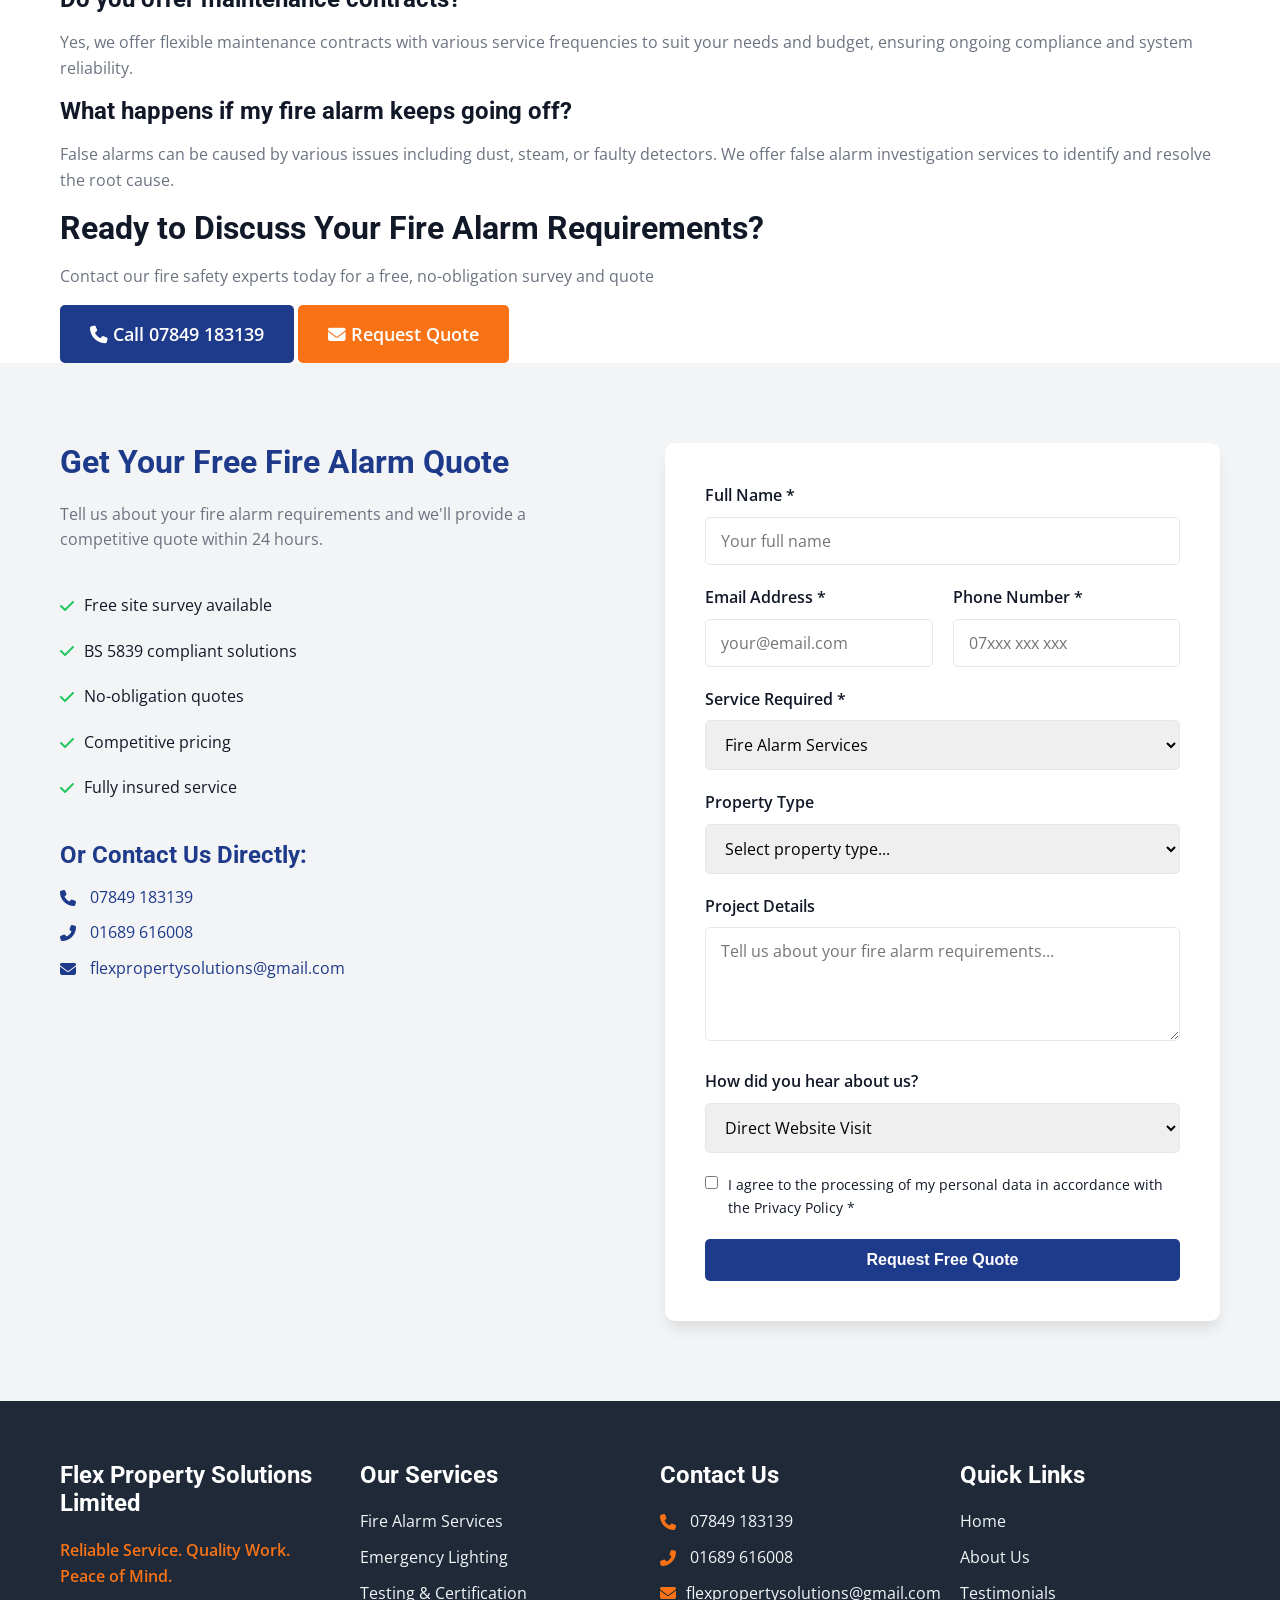
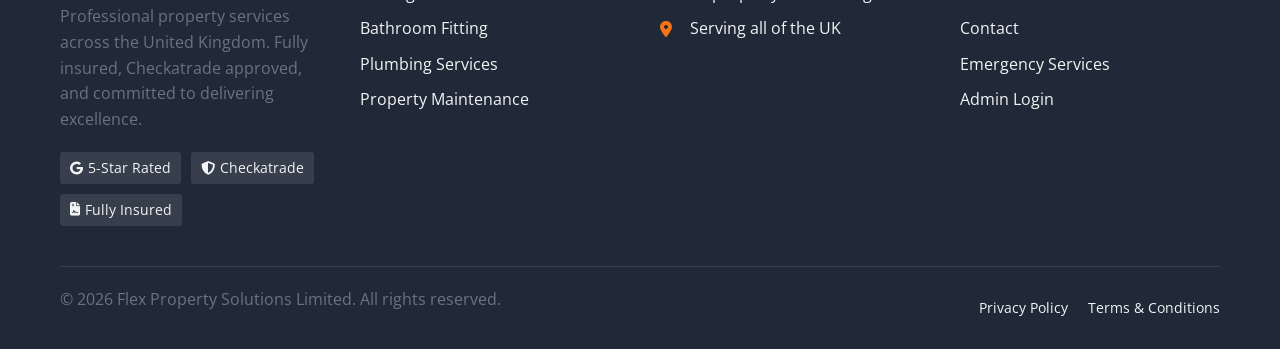
<file: flex-website/pages/services/fire-alarm.html>
<!DOCTYPE html>
<html lang="en-GB">
<head>
    <meta charset="UTF-8">
    <meta name="viewport" content="width=device-width, initial-scale=1.0">
    <meta name="description" content="Professional fire alarm installation and maintenance services across the UK. BS 5839 compliant systems. Free quotes available. Call Flex Property Solutions: 07849 183139">
    <meta name="keywords" content="fire alarm installation UK, fire alarm maintenance, fire safety systems, BS 5839, commercial fire alarms, residential fire alarms">
    <title>Fire Alarm Installation & Maintenance UK | Flex Property Solutions</title>
    
    <link rel="preconnect" href="https://fonts.googleapis.com">
    <link rel="preconnect" href="https://fonts.gstatic.com" crossorigin>
    <link href="https://fonts.googleapis.com/css2?family=Open+Sans:wght@400;600;700&family=Roboto:wght@400;500;700&display=swap" rel="stylesheet">
    <link rel="stylesheet" href="../../css/style.css">
    <link rel="stylesheet" href="https://cdnjs.cloudflare.com/ajax/libs/font-awesome/6.4.0/css/all.min.css">
    
    <script type="application/ld+json">
    {
        "@context": "https://schema.org",
        "@type": "Service",
        "serviceType": "Fire Alarm Installation and Maintenance",
        "provider": {
            "@type": "HomeAndConstructionBusiness",
            "name": "Flex Property Solutions Limited",
            "telephone": "07849183139",
            "areaServed": {
                "@type": "Country",
                "name": "United Kingdom"
            }
        },
        "hasOfferCatalog": {
            "@type": "OfferCatalog",
            "name": "Fire Alarm Services",
            "itemListElement": [
                {
                    "@type": "Offer",
                    "itemOffered": {
                        "@type": "Service",
                        "name": "Fire Alarm Installation"
                    }
                },
                {
                    "@type": "Offer",
                    "itemOffered": {
                        "@type": "Service",
                        "name": "Fire Alarm Maintenance"
                    }
                },
                {
                    "@type": "Offer",
                    "itemOffered": {
                        "@type": "Service",
                        "name": "Fire Alarm Testing"
                    }
                }
            ]
        }
    }
    </script>
</head>
<body>
    <!-- Emergency Banner -->
    <div class="emergency-banner">
        <div class="container">
            <span><i class="fas fa-exclamation-triangle"></i> Need Emergency Service?</span>
            <a href="tel:07849183139" class="emergency-call"><i class="fas fa-phone"></i> Call Now: 07849 183139</a>
        </div>
    </div>

    <!-- Header -->
    <header class="main-header sticky-header">
        <div class="container">
            <div class="header-content">
                <div class="logo">
                    <a href="../../index.html">
                        <h1>Flex Property Solutions</h1>
                        <p class="tagline">Reliable Service. Quality Work. Peace of Mind.</p>
                    </a>
                </div>
                
                <nav class="main-nav" id="mainNav">
                    <ul>
                        <li><a href="../../index.html">Home</a></li>
                        <li class="dropdown">
                            <a href="#services">Services <i class="fas fa-chevron-down"></i></a>
                            <ul class="dropdown-menu">
                                <li><a href="fire-alarm.html">Fire Alarm Services</a></li>
                                <li><a href="emergency-lighting.html">Emergency Lighting</a></li>
                                <li><a href="testing-certification.html">Testing & Certification</a></li>
                                <li><a href="bathroom-fitting.html">Bathroom Fitting</a></li>
                                <li><a href="plumbing.html">Plumbing Services</a></li>
                                <li><a href="property-maintenance.html">Property Maintenance</a></li>
                            </ul>
                        </li>
                        <li><a href="../about.html">About Us</a></li>
                        <li><a href="../testimonials.html">Testimonials</a></li>
                        <li><a href="../contact.html">Contact</a></li>
                    </ul>
                </nav>
                
                <div class="header-contact">
                    <a href="tel:07849183139" class="phone-link">
                        <i class="fas fa-phone"></i>
                        <span>07849 183139</span>
                    </a>
                    <a href="#quote-form" class="btn btn-primary quote-btn">Get Quote</a>
                </div>
                
                <button class="mobile-menu-toggle" id="mobileMenuToggle">
                    <i class="fas fa-bars"></i>
                </button>
            </div>
        </div>
    </header>

    <!-- Service Hero -->
    <section class="service-hero">
        <div class="service-hero-overlay"></div>
        <div class="container">
            <div class="service-hero-content">
                <div class="breadcrumb">
                    <a href="../../index.html">Home</a> > <a href="../services.html">Services</a> > <span>Fire Alarms</span>
                </div>
                <h1>Fire Alarm Installation & Maintenance</h1>
                <p class="hero-subtitle">BS 5839 Compliant Fire Safety Systems for Commercial & Residential Properties</p>
                <div class="hero-cta">
                    <a href="tel:07849183139" class="btn btn-primary btn-large"><i class="fas fa-phone"></i> Call for Quote</a>
                    <a href="#quote-form" class="btn btn-secondary btn-large"><i class="fas fa-envelope"></i> Get Free Quote</a>
                </div>
            </div>
        </div>
    </section>

    <!-- Service Details -->
    <section class="service-details-section">
        <div class="container">
            <div class="service-content-grid">
                <div class="service-main-content">
                    <h2>Professional Fire Alarm Services Across the UK</h2>
                    <p>At Flex Property Solutions Limited, we specialise in the installation, maintenance, and testing of fire alarm systems for both commercial and residential properties. Our team of qualified engineers ensures your fire safety systems meet all current British Standards (BS 5839) and regulatory requirements.</p>
                    
                    <p>Fire safety is not just a legal requirement—it's essential for protecting lives and property. Our comprehensive fire alarm services provide peace of mind, knowing that your premises are fully protected with reliable, certified systems.</p>
                    
                    <div class="service-features">
                        <h3>Our Fire Alarm Services Include:</h3>
                        <ul class="feature-list">
                            <li><i class="fas fa-check-circle"></i> Complete fire alarm system design and installation</li>
                            <li><i class="fas fa-check-circle"></i> BS 5839 compliant systems for all property types</li>
                            <li><i class="fas fa-check-circle"></i> Wireless and wired fire alarm solutions</li>
                            <li><i class="fas fa-check-circle"></i> Addressable and conventional fire alarm systems</li>
                            <li><i class="fas fa-check-circle"></i> Integration with building management systems</li>
                            <li><i class="fas fa-check-circle"></i> Smoke, heat, and carbon monoxide detectors</li>
                            <li><i class="fas fa-check-circle"></i> Manual call points and sounders</li>
                            <li><i class="fas fa-check-circle"></i> Fire alarm control panels</li>
                        </ul>
                    </div>
                    
                    <h3>Why Choose Our Fire Alarm Services?</h3>
                    <div class="why-grid">
                        <div class="why-item">
                            <i class="fas fa-certificate"></i>
                            <h4>BS 5839 Compliant</h4>
                            <p>All installations meet British Standard fire safety requirements</p>
                        </div>
                        <div class="why-item">
                            <i class="fas fa-user-shield"></i>
                            <h4>Certified Engineers</h4>
                            <p>Fully qualified and experienced fire safety technicians</p>
                        </div>
                        <div class="why-item">
                            <i class="fas fa-clock"></i>
                            <h4>Fast Response</h4>
                            <p>Quick installation and emergency call-out services</p>
                        </div>
                        <div class="why-item">
                            <i class="fas fa-pound-sign"></i>
                            <h4>Competitive Pricing</h4>
                            <p>Transparent quotes with no hidden costs</p>
                        </div>
                    </div>
                    
                    <h3>Installation Process</h3>
                    <div class="process-steps">
                        <div class="process-step">
                            <div class="step-number">1</div>
                            <div class="step-content">
                                <h4>Site Survey</h4>
                                <p>We conduct a thorough assessment of your property to determine the optimal fire alarm system design based on building layout, occupancy, and risk factors.</p>
                            </div>
                        </div>
                        <div class="process-step">
                            <div class="step-number">2</div>
                            <div class="step-content">
                                <h4>System Design</h4>
                                <p>Our engineers create a bespoke fire alarm solution tailored to your specific requirements, ensuring full compliance with current regulations.</p>
                            </div>
                        </div>
                        <div class="process-step">
                            <div class="step-number">3</div>
                            <div class="step-content">
                                <h4>Professional Installation</h4>
                                <p>Certified technicians install your fire alarm system with minimal disruption, following all health and safety protocols.</p>
                            </div>
                        </div>
                        <div class="process-step">
                            <div class="step-number">4</div>
                            <div class="step-content">
                                <h4>Testing & Commissioning</h4>
                                <p>Complete system testing and certification, including user training on system operation and maintenance requirements.</p>
                            </div>
                        </div>
                    </div>
                    
                    <h3>Maintenance & Servicing</h3>
                    <p>Regular maintenance is crucial to ensure your fire alarm system remains fully operational and compliant. We offer flexible maintenance contracts including:</p>
                    <ul class="feature-list">
                        <li><i class="fas fa-check-circle"></i> Quarterly, bi-annual, or annual servicing</li>
                        <li><i class="fas fa-check-circle"></i> Full system testing and inspection</li>
                        <li><i class="fas fa-check-circle"></i> Battery replacement and component checks</li>
                        <li><i class="fas fa-check-circle"></i> False alarm investigation and reduction</li>
                        <li><i class="fas fa-check-circle"></i> Compliance certificates issued after each service</li>
                        <li><i class="fas fa-check-circle"></i> Priority call-out for contract customers</li>
                    </ul>
                    
                    <h3>Legal Requirements</h3>
                    <p>The Regulatory Reform (Fire Safety) Order 2005 requires all non-domestic premises to have appropriate fire detection and warning systems. Failure to comply can result in severe penalties, including unlimited fines and imprisonment.</p>
                    <p>Our expert team ensures your fire alarm systems meet all legal obligations, keeping your business compliant and your occupants safe.</p>
                </div>
                
                <div class="service-sidebar">
                    <div class="sidebar-card">
                        <h3>Get a Free Quote</h3>
                        <p>Request a no-obligation quote for your fire alarm project</p>
                        <a href="#quote-form" class="btn btn-primary btn-full">Request Quote</a>
                    </div>
                    
                    <div class="sidebar-card">
                        <h3>Emergency Service</h3>
                        <p>24/7 emergency call-out available</p>
                        <a href="tel:07849183139" class="btn btn-secondary btn-full"><i class="fas fa-phone"></i> 07849 183139</a>
                    </div>
                    
                    <div class="sidebar-card">
                        <h3>Related Services</h3>
                        <ul class="related-services">
                            <li><a href="emergency-lighting.html"><i class="fas fa-arrow-right"></i> Emergency Lighting</a></li>
                            <li><a href="testing-certification.html"><i class="fas fa-arrow-right"></i> Testing & Certification</a></li>
                            <li><a href="property-maintenance.html"><i class="fas fa-arrow-right"></i> Property Maintenance</a></li>
                        </ul>
                    </div>
                    
                    <div class="sidebar-card trust-sidebar">
                        <h4>Why Trust Us?</h4>
                        <div class="trust-badges-small">
                            <span><i class="fab fa-google"></i> 5-Star Rated</span>
                            <span><i class="fas fa-shield-alt"></i> Checkatrade Member</span>
                            <span><i class="fas fa-file-contract"></i> Fully Insured</span>
                        </div>
                    </div>
                </div>
            </div>
        </div>
    </section>

    <!-- FAQ Section -->
    <section class="faq-section">
        <div class="container">
            <h2>Frequently Asked Questions</h2>
            
            <div class="faq-grid">
                <div class="faq-item">
                    <h3>How often should fire alarms be tested?</h3>
                    <p>Fire alarms should be tested weekly by pressing a manual call point. A full service and inspection by a competent person should be carried out at least every 6 months for most premises, as recommended by BS 5839.</p>
                </div>
                
                <div class="faq-item">
                    <h3>What type of fire alarm system do I need?</h3>
                    <p>The type of system depends on your property size, usage, and risk assessment. We provide free surveys to recommend the most suitable system—whether conventional, addressable, wireless, or interconnected domestic alarms.</p>
                </div>
                
                <div class="faq-item">
                    <h3>Are you BS 5839 compliant?</h3>
                    <p>Yes, all our fire alarm installations and maintenance services fully comply with BS 5839, the British Standard for fire detection and fire alarm systems in buildings.</p>
                </div>
                
                <div class="faq-item">
                    <h3>Do you provide fire alarm certificates?</h3>
                    <p>Yes, we issue full certification upon installation and after each service visit, documenting compliance and any recommendations for improvements.</p>
                </div>
                
                <div class="faq-item">
                    <h3>What areas do you cover?</h3>
                    <p>We provide fire alarm services across the entire United Kingdom, including England, Scotland, Wales, and Northern Ireland.</p>
                </div>
                
                <div class="faq-item">
                    <h3>Can you upgrade existing fire alarm systems?</h3>
                    <p>Absolutely. We can upgrade outdated systems to meet current standards, integrate new technology, and expand existing installations as your building requirements change.</p>
                </div>
                
                <div class="faq-item">
                    <h3>Do you offer maintenance contracts?</h3>
                    <p>Yes, we offer flexible maintenance contracts with various service frequencies to suit your needs and budget, ensuring ongoing compliance and system reliability.</p>
                </div>
                
                <div class="faq-item">
                    <h3>What happens if my fire alarm keeps going off?</h3>
                    <p>False alarms can be caused by various issues including dust, steam, or faulty detectors. We offer false alarm investigation services to identify and resolve the root cause.</p>
                </div>
            </div>
        </div>
    </section>

    <!-- CTA Section -->
    <section class="cta-section">
        <div class="container">
            <div class="cta-content">
                <h2>Ready to Discuss Your Fire Alarm Requirements?</h2>
                <p>Contact our fire safety experts today for a free, no-obligation survey and quote</p>
                <div class="cta-buttons">
                    <a href="tel:07849183139" class="btn btn-primary btn-large"><i class="fas fa-phone"></i> Call 07849 183139</a>
                    <a href="#quote-form" class="btn btn-secondary btn-large"><i class="fas fa-envelope"></i> Request Quote</a>
                </div>
            </div>
        </div>
    </section>

    <!-- Quote Form Section -->
    <section class="quote-section" id="quote-form">
        <div class="container">
            <div class="quote-container">
                <div class="quote-info">
                    <h2>Get Your Free Fire Alarm Quote</h2>
                    <p>Tell us about your fire alarm requirements and we'll provide a competitive quote within 24 hours.</p>
                    <ul class="quote-benefits">
                        <li><i class="fas fa-check"></i> Free site survey available</li>
                        <li><i class="fas fa-check"></i> BS 5839 compliant solutions</li>
                        <li><i class="fas fa-check"></i> No-obligation quotes</li>
                        <li><i class="fas fa-check"></i> Competitive pricing</li>
                        <li><i class="fas fa-check"></i> Fully insured service</li>
                    </ul>
                    <div class="contact-direct">
                        <h3>Or Contact Us Directly:</h3>
                        <p><i class="fas fa-phone"></i> <a href="tel:07849183139">07849 183139</a></p>
                        <p><i class="fas fa-phone-alt"></i> <a href="tel:01689616008">01689 616008</a></p>
                        <p><i class="fas fa-envelope"></i> <a href="mailto:flexpropertysolutions@gmail.com">flexpropertysolutions@gmail.com</a></p>
                    </div>
                </div>
                
                <div class="quote-form-wrapper">
                    <form class="quote-form" id="leadForm" data-service="fire-alarm">
                        <div class="form-group">
                            <label for="name">Full Name *</label>
                            <input type="text" id="name" name="name" required placeholder="Your full name">
                        </div>
                        
                        <div class="form-row">
                            <div class="form-group">
                                <label for="email">Email Address *</label>
                                <input type="email" id="email" name="email" required placeholder="your@email.com">
                            </div>
                            
                            <div class="form-group">
                                <label for="phone">Phone Number *</label>
                                <input type="tel" id="phone" name="phone" required placeholder="07xxx xxx xxx">
                            </div>
                        </div>
                        
                        <div class="form-group">
                            <label for="service">Service Required *</label>
                            <select id="service" name="service" required>
                                <option value="fire-alarm" selected>Fire Alarm Services</option>
                                <option value="installation">New Installation</option>
                                <option value="maintenance">Maintenance/Service</option>
                                <option value="repair">Repairs</option>
                                <option value="upgrade">System Upgrade</option>
                                <option value="inspection">Inspection/Certification</option>
                            </select>
                        </div>
                        
                        <div class="form-group">
                            <label for="property-type">Property Type</label>
                            <select id="property-type" name="property_type">
                                <option value="">Select property type...</option>
                                <option value="commercial">Commercial</option>
                                <option value="residential">Residential</option>
                                <option value="industrial">Industrial</option>
                                <option value="public-building">Public Building</option>
                            </select>
                        </div>
                        
                        <div class="form-group">
                            <label for="message">Project Details</label>
                            <textarea id="message" name="message" rows="4" placeholder="Tell us about your fire alarm requirements..."></textarea>
                        </div>
                        
                        <div class="form-group">
                            <label for="lead-source">How did you hear about us?</label>
                            <select id="lead-source" name="lead_source">
                                <option value="">Please select...</option>
                                <option value="google-organic">Google Search</option>
                                <option value="google-ads">Google Ads</option>
                                <option value="checkatrade">Checkatrade</option>
                                <option value="direct">Direct Website Visit</option>
                                <option value="social-media">Social Media</option>
                                <option value="referral">Referral</option>
                            </select>
                        </div>
                        
                        <div class="form-group checkbox-group">
                            <label>
                                <input type="checkbox" name="gdpr_consent" required>
                                I agree to the processing of my personal data in accordance with the Privacy Policy *
                            </label>
                        </div>
                        
                        <button type="submit" class="btn btn-primary btn-full">Request Free Quote</button>
                        
                        <div class="form-message" id="formMessage"></div>
                    </form>
                </div>
            </div>
        </div>
    </section>

    <!-- Footer -->
    <footer class="main-footer">
        <div class="container">
            <div class="footer-grid">
                <div class="footer-about">
                    <h3>Flex Property Solutions Limited</h3>
                    <p class="tagline">Reliable Service. Quality Work. Peace of Mind.</p>
                    <p>Professional property services across the United Kingdom. Fully insured, Checkatrade approved, and committed to delivering excellence.</p>
                    <div class="footer-badges">
                        <span class="badge-small"><i class="fab fa-google"></i> 5-Star Rated</span>
                        <span class="badge-small"><i class="fas fa-shield-alt"></i> Checkatrade</span>
                        <span class="badge-small"><i class="fas fa-file-contract"></i> Fully Insured</span>
                    </div>
                </div>
                
                <div class="footer-services">
                    <h3>Our Services</h3>
                    <ul>
                        <li><a href="fire-alarm.html">Fire Alarm Services</a></li>
                        <li><a href="emergency-lighting.html">Emergency Lighting</a></li>
                        <li><a href="testing-certification.html">Testing & Certification</a></li>
                        <li><a href="bathroom-fitting.html">Bathroom Fitting</a></li>
                        <li><a href="plumbing.html">Plumbing Services</a></li>
                        <li><a href="property-maintenance.html">Property Maintenance</a></li>
                    </ul>
                </div>
                
                <div class="footer-contact">
                    <h3>Contact Us</h3>
                    <ul>
                        <li><i class="fas fa-phone"></i> <a href="tel:07849183139">07849 183139</a></li>
                        <li><i class="fas fa-phone-alt"></i> <a href="tel:01689616008">01689 616008</a></li>
                        <li><i class="fas fa-envelope"></i> <a href="mailto:flexpropertysolutions@gmail.com">flexpropertysolutions@gmail.com</a></li>
                        <li><i class="fas fa-map-marker-alt"></i> Serving all of the UK</li>
                    </ul>
                </div>
                
                <div class="footer-links">
                    <h3>Quick Links</h3>
                    <ul>
                        <li><a href="../../index.html">Home</a></li>
                        <li><a href="../about.html">About Us</a></li>
                        <li><a href="../testimonials.html">Testimonials</a></li>
                        <li><a href="../contact.html">Contact</a></li>
                        <li><a href="../emergency.html">Emergency Services</a></li>
                        <li><a href="../../admin/index.html">Admin Login</a></li>
                    </ul>
                </div>
            </div>
            
            <div class="footer-bottom">
                <p>&copy; 2024 Flex Property Solutions Limited. All rights reserved.</p>
                <div class="footer-legal">
                    <a href="../privacy-policy.html">Privacy Policy</a>
                    <a href="../terms.html">Terms & Conditions</a>
                </div>
            </div>
        </div>
    </footer>

    <script src="../../js/main.js"></script>
    <script src="../../js/forms.js"></script>
</body>
</html>
</file>
<file: analyze/styles.css>
:root {
  color-scheme: light;
  --bg: #f5f7fb;
  --card: #ffffff;
  --primary: #1a73e8;
  --primary-dark: #1358b0;
  --text: #101828;
  --muted: #667085;
  --border: #e4e7ec;
  --shadow: 0 24px 48px rgba(15, 23, 42, 0.08);
}

* {
  box-sizing: border-box;
  margin: 0;
  padding: 0;
}

body {
  font-family: "Inter", "Segoe UI", system-ui, sans-serif;
  background: var(--bg);
  color: var(--text);
  line-height: 1.6;
  min-height: 100vh;
  display: flex;
  flex-direction: column;
}

.site-header {
  padding: 48px 24px 24px;
  text-align: center;
}

.brand {
  display: inline-flex;
  align-items: center;
  gap: 16px;
  margin-bottom: 12px;
}

.brand__logo {
  font-size: 32px;
  background: #e0ebff;
  color: var(--primary);
  padding: 12px;
  border-radius: 14px;
}

.brand__eyebrow {
  font-size: 14px;
  text-transform: uppercase;
  letter-spacing: 0.2em;
  color: var(--muted);
}

.site-header__subtitle {
  color: var(--muted);
  max-width: 640px;
  margin: 0 auto;
}

.container {
  width: min(1100px, 92%);
  margin: 0 auto 48px;
  display: flex;
  flex-direction: column;
  gap: 32px;
  flex: 1;
}

.upload-card {
  background: var(--card);
  padding: 32px;
  border-radius: 24px;
  display: grid;
  grid-template-columns: repeat(auto-fit, minmax(280px, 1fr));
  gap: 32px;
  box-shadow: var(--shadow);
}

.upload-card__left h2 {
  margin-bottom: 12px;
}

.dropzone {
  border: 2px dashed #c7d7fe;
  border-radius: 18px;
  padding: 32px;
  margin: 24px 0 16px;
  position: relative;
  background: #f3f7ff;
  transition: border 0.2s ease, background 0.2s ease;
}

.dropzone.dragover {
  border-color: var(--primary);
  background: #eaf2ff;
}

.dropzone input[type="file"] {
  opacity: 0;
  position: absolute;
  inset: 0;
  width: 100%;
  height: 100%;
  cursor: pointer;
}

.dropzone__content {
  text-align: center;
  pointer-events: none;
}

.dropzone__icon {
  font-size: 32px;
  margin-bottom: 8px;
}

.dropzone__cta {
  color: var(--primary);
  font-weight: 600;
}

.upload-actions {
  display: flex;
  gap: 12px;
  margin-bottom: 12px;
  flex-wrap: wrap;
}

.btn {
  border: none;
  padding: 12px 20px;
  border-radius: 999px;
  background: var(--primary);
  color: #fff;
  font-weight: 600;
  cursor: pointer;
  transition: background 0.2s ease;
}

.btn:disabled {
  background: #aac4f7;
  cursor: not-allowed;
}

.btn:hover:not(:disabled) {
  background: var(--primary-dark);
}

.btn--ghost {
  background: transparent;
  color: var(--primary);
  border: 1px solid var(--primary);
}

.btn--ghost:hover:not(:disabled) {
  background: rgba(26, 115, 232, 0.08);
}

.helper-text {
  color: var(--muted);
  font-size: 0.9rem;
}

.preview {
  border-radius: 20px;
  border: 1px solid var(--border);
  background: #f8fafc;
  min-height: 260px;
  display: flex;
  align-items: center;
  justify-content: center;
  padding: 16px;
  overflow: hidden;
}

.preview img {
  max-width: 100%;
  border-radius: 14px;
  box-shadow: 0 12px 24px rgba(15, 23, 42, 0.16);
}

.preview__placeholder {
  color: var(--muted);
  text-align: center;
}

.file-meta {
  margin-top: 16px;
  display: grid;
  gap: 8px;
  font-size: 0.95rem;
  color: var(--muted);
}

.file-meta strong {
  color: var(--text);
}

.analysis {
  background: var(--card);
  border-radius: 24px;
  padding: 32px;
  box-shadow: var(--shadow);
}

.analysis__header {
  margin-bottom: 24px;
}

.analysis__content {
  display: grid;
  gap: 24px;
}

.analysis__empty {
  border: 1px dashed var(--border);
  border-radius: 18px;
  padding: 24px;
  text-align: center;
  color: var(--muted);
}

.stat-grid {
  display: grid;
  gap: 16px;
  grid-template-columns: repeat(auto-fit, minmax(200px, 1fr));
}

.stat-card {
  border: 1px solid var(--border);
  border-radius: 16px;
  padding: 16px;
}

.stat-card h3 {
  font-size: 0.95rem;
  margin-bottom: 8px;
  color: var(--muted);
}

.stat-card p {
  font-size: 1.25rem;
  font-weight: 600;
}

.table {
  width: 100%;
  border-collapse: collapse;
}

.table th,
.table td {
  text-align: left;
  padding: 10px;
  border-bottom: 1px solid var(--border);
  font-size: 0.9rem;
}

.table th {
  color: var(--muted);
  font-weight: 600;
}

.site-footer {
  text-align: center;
  padding: 24px;
  color: var(--muted);
}

@media (max-width: 720px) {
  .site-header {
    padding-top: 32px;
  }

  .upload-card {
    padding: 24px;
  }

  .analysis {
    padding: 24px;
  }
}
</file>
<file: flex-website/css/style.css>
/* Flex Property Solutions Limited - Main Stylesheet */

/* CSS Variables */
:root {
    --primary-blue: #1e3a8a;
    --primary-blue-light: #3b82f6;
    --secondary-grey: #6b7280;
    --light-grey: #f3f4f6;
    --white: #ffffff;
    --accent-orange: #f97316;
    --accent-green: #22c55e;
    --dark-bg: #1f2937;
    --text-dark: #111827;
    --text-light: #6b7280;
    --border-color: #e5e7eb;
    --shadow: 0 4px 6px -1px rgba(0, 0, 0, 0.1);
    --shadow-lg: 0 10px 15px -3px rgba(0, 0, 0, 0.1);
    --transition: all 0.3s ease;
}

/* Reset & Base Styles */
* {
    margin: 0;
    padding: 0;
    box-sizing: border-box;
}

html {
    scroll-behavior: smooth;
}

body {
    font-family: 'Open Sans', sans-serif;
    font-size: 16px;
    line-height: 1.6;
    color: var(--text-dark);
    background-color: var(--white);
}

h1, h2, h3, h4, h5, h6 {
    font-family: 'Roboto', sans-serif;
    font-weight: 700;
    line-height: 1.2;
    color: var(--text-dark);
    margin-bottom: 1rem;
}

h1 { font-size: 2.5rem; }
h2 { font-size: 2rem; }
h3 { font-size: 1.5rem; }

p {
    margin-bottom: 1rem;
    color: var(--text-light);
}

a {
    color: var(--primary-blue);
    text-decoration: none;
    transition: var(--transition);
}

a:hover {
    color: var(--primary-blue-light);
}

img {
    max-width: 100%;
    height: auto;
    display: block;
}

ul {
    list-style: none;
}

/* Container */
.container {
    max-width: 1200px;
    margin: 0 auto;
    padding: 0 20px;
}

/* Buttons */
.btn {
    display: inline-block;
    padding: 12px 24px;
    border-radius: 5px;
    font-weight: 600;
    text-align: center;
    cursor: pointer;
    transition: var(--transition);
    border: none;
    font-size: 1rem;
}

.btn-primary {
    background-color: var(--primary-blue);
    color: var(--white);
}

.btn-primary:hover {
    background-color: var(--primary-blue-light);
    color: var(--white);
}

.btn-secondary {
    background-color: var(--accent-orange);
    color: var(--white);
}

.btn-secondary:hover {
    background-color: #ea580c;
    color: var(--white);
}

.btn-large {
    padding: 15px 30px;
    font-size: 1.1rem;
}

.btn-full {
    width: 100%;
}

/* Emergency Banner */
.emergency-banner {
    background-color: var(--accent-orange);
    color: var(--white);
    padding: 10px 0;
    text-align: center;
}

.emergency-banner .container {
    display: flex;
    justify-content: space-between;
    align-items: center;
    flex-wrap: wrap;
    gap: 10px;
}

.emergency-call {
    color: var(--white);
    font-weight: 700;
    font-size: 1.1rem;
}

.emergency-call:hover {
    color: var(--white);
    text-decoration: underline;
}

/* Header */
.main-header {
    background-color: var(--white);
    box-shadow: var(--shadow);
    position: sticky;
    top: 0;
    z-index: 1000;
}

.sticky-header {
    position: fixed;
    width: 100%;
}

.header-content {
    display: flex;
    justify-content: space-between;
    align-items: center;
    padding: 15px 0;
}

.logo h1 {
    font-size: 1.5rem;
    color: var(--primary-blue);
    margin-bottom: 0;
}

.logo .tagline {
    font-size: 0.85rem;
    color: var(--secondary-grey);
    margin: 0;
}

/* Navigation */
.main-nav ul {
    display: flex;
    gap: 30px;
}

.main-nav a {
    color: var(--text-dark);
    font-weight: 600;
    padding: 10px 0;
    display: block;
}

.main-nav a:hover,
.main-nav a.active {
    color: var(--primary-blue);
}

/* Dropdown */
.dropdown {
    position: relative;
}

.dropdown-menu {
    position: absolute;
    top: 100%;
    left: 0;
    background-color: var(--white);
    box-shadow: var(--shadow-lg);
    border-radius: 5px;
    min-width: 220px;
    opacity: 0;
    visibility: hidden;
    transform: translateY(-10px);
    transition: var(--transition);
    z-index: 1001;
}

.dropdown:hover .dropdown-menu {
    opacity: 1;
    visibility: visible;
    transform: translateY(0);
}

.dropdown-menu li {
    border-bottom: 1px solid var(--border-color);
}

.dropdown-menu li:last-child {
    border-bottom: none;
}

.dropdown-menu a {
    padding: 12px 20px;
    font-size: 0.95rem;
}

.header-contact {
    display: flex;
    align-items: center;
    gap: 20px;
}

.phone-link {
    display: flex;
    align-items: center;
    gap: 8px;
    color: var(--primary-blue);
    font-weight: 600;
}

.mobile-menu-toggle {
    display: none;
    background: none;
    border: none;
    font-size: 1.5rem;
    color: var(--primary-blue);
    cursor: pointer;
}

/* Hero Section */
.hero-section {
    background: linear-gradient(135deg, var(--primary-blue) 0%, var(--primary-blue-light) 100%);
    color: var(--white);
    padding: 100px 0;
    position: relative;
    margin-top: 80px;
}

.hero-overlay {
    position: absolute;
    top: 0;
    left: 0;
    right: 0;
    bottom: 0;
    background: url('data:image/svg+xml,<svg xmlns="http://www.w3.org/2000/svg" viewBox="0 0 100 100"><rect fill="rgba(0,0,0,0.1)" width="100" height="100"/></svg>');
    opacity: 0.1;
}

.hero-content {
    position: relative;
    z-index: 1;
    text-align: center;
    max-width: 800px;
    margin: 0 auto;
}

.hero-content h1 {
    color: var(--white);
    font-size: 3rem;
    margin-bottom: 20px;
}

.hero-subtitle {
    font-size: 1.5rem;
    margin-bottom: 30px;
    color: var(--light-grey);
}

.hero-buttons {
    display: flex;
    gap: 20px;
    justify-content: center;
    flex-wrap: wrap;
    margin-bottom: 40px;
}

.trust-badges {
    display: flex;
    gap: 30px;
    justify-content: center;
    flex-wrap: wrap;
}

.badge {
    display: flex;
    align-items: center;
    gap: 10px;
    background-color: rgba(255, 255, 255, 0.1);
    padding: 10px 20px;
    border-radius: 5px;
}

.badge i {
    font-size: 1.5rem;
}

/* Trust Bar */
.trust-bar {
    background-color: var(--light-grey);
    padding: 30px 0;
}

.trust-items {
    display: flex;
    justify-content: center;
    gap: 40px;
    flex-wrap: wrap;
    margin-bottom: 20px;
}

.trust-item {
    display: flex;
    align-items: center;
    gap: 10px;
    font-weight: 600;
    color: var(--text-dark);
}

.trust-item i {
    color: var(--primary-blue);
    font-size: 1.2rem;
}

.trust-tagline {
    text-align: center;
    font-weight: 700;
    color: var(--primary-blue);
    font-size: 1.1rem;
    letter-spacing: 2px;
}

/* Services Section */
.services-section {
    padding: 80px 0;
}

.section-header {
    text-align: center;
    margin-bottom: 50px;
}

.section-header h2 {
    color: var(--primary-blue);
}

.services-grid {
    display: grid;
    grid-template-columns: repeat(auto-fit, minmax(300px, 1fr));
    gap: 30px;
}

.service-card {
    background-color: var(--white);
    border: 1px solid var(--border-color);
    border-radius: 10px;
    padding: 30px;
    text-align: center;
    transition: var(--transition);
    box-shadow: var(--shadow);
}

.service-card:hover {
    transform: translateY(-5px);
    box-shadow: var(--shadow-lg);
}

.service-icon {
    width: 80px;
    height: 80px;
    background-color: var(--primary-blue);
    color: var(--white);
    border-radius: 50%;
    display: flex;
    align-items: center;
    justify-content: center;
    font-size: 2rem;
    margin: 0 auto 20px;
}

.service-card h3 {
    color: var(--primary-blue);
    margin-bottom: 15px;
}

.service-link {
    display: inline-flex;
    align-items: center;
    gap: 8px;
    margin-top: 15px;
    font-weight: 600;
}

.service-link i {
    transition: var(--transition);
}

.service-link:hover i {
    transform: translateX(5px);
}

/* Why Choose Section */
.why-choose-section {
    background-color: var(--light-grey);
    padding: 80px 0;
}

.features-grid {
    display: grid;
    grid-template-columns: repeat(auto-fit, minmax(280px, 1fr));
    gap: 30px;
}

.feature-item {
    text-align: center;
    padding: 20px;
}

.feature-icon {
    width: 70px;
    height: 70px;
    background-color: var(--accent-orange);
    color: var(--white);
    border-radius: 50%;
    display: flex;
    align-items: center;
    justify-content: center;
    font-size: 1.8rem;
    margin: 0 auto 20px;
}

.feature-item h3 {
    color: var(--primary-blue);
    margin-bottom: 10px;
}

/* Service Area Section */
.service-area-section {
    padding: 80px 0;
}

.coverage-map {
    text-align: center;
    padding: 40px;
    background-color: var(--light-grey);
    border-radius: 10px;
}

.map-placeholder {
    padding: 60px 20px;
    color: var(--primary-blue);
}

.map-placeholder i {
    font-size: 4rem;
    margin-bottom: 20px;
}

.map-placeholder p {
    font-size: 1.5rem;
    font-weight: 700;
    margin-bottom: 10px;
}

/* Testimonials Section */
.testimonials-section {
    background-color: var(--primary-blue);
    color: var(--white);
    padding: 80px 0;
}

.testimonials-section .section-header h2,
.testimonials-section .section-header p {
    color: var(--white);
}

.testimonials-grid {
    display: grid;
    grid-template-columns: repeat(auto-fit, minmax(300px, 1fr));
    gap: 30px;
    margin-bottom: 40px;
}

.testimonial-card {
    background-color: var(--white);
    color: var(--text-dark);
    border-radius: 10px;
    padding: 30px;
    box-shadow: var(--shadow-lg);
}

.testimonial-rating {
    color: var(--accent-orange);
    margin-bottom: 15px;
    font-size: 1.2rem;
}

.testimonial-text {
    font-style: italic;
    margin-bottom: 20px;
    color: var(--text-light);
}

.testimonial-author strong {
    display: block;
    color: var(--primary-blue);
    margin-bottom: 5px;
}

.testimonial-author span {
    font-size: 0.9rem;
    color: var(--secondary-grey);
}

.reviews-cta {
    text-align: center;
}

/* Quote Section */
.quote-section {
    padding: 80px 0;
    background-color: var(--light-grey);
}

.quote-container {
    display: grid;
    grid-template-columns: 1fr 1fr;
    gap: 50px;
    align-items: start;
}

.quote-info h2 {
    color: var(--primary-blue);
    margin-bottom: 20px;
}

.quote-benefits {
    margin: 30px 0;
}

.quote-benefits li {
    padding: 10px 0;
    display: flex;
    align-items: center;
    gap: 10px;
}

.quote-benefits i {
    color: var(--accent-green);
}

.contact-direct h3 {
    color: var(--primary-blue);
    margin-top: 30px;
    margin-bottom: 15px;
}

.contact-direct p {
    display: flex;
    align-items: center;
    gap: 10px;
    margin-bottom: 10px;
}

.contact-direct i {
    color: var(--primary-blue);
    width: 20px;
}

.quote-form-wrapper {
    background-color: var(--white);
    padding: 40px;
    border-radius: 10px;
    box-shadow: var(--shadow-lg);
}

.quote-form .form-group {
    margin-bottom: 20px;
}

.quote-form label {
    display: block;
    margin-bottom: 8px;
    font-weight: 600;
    color: var(--text-dark);
}

.quote-form input,
.quote-form select,
.quote-form textarea {
    width: 100%;
    padding: 12px 15px;
    border: 1px solid var(--border-color);
    border-radius: 5px;
    font-size: 1rem;
    font-family: inherit;
    transition: var(--transition);
}

.quote-form input:focus,
.quote-form select:focus,
.quote-form textarea:focus {
    outline: none;
    border-color: var(--primary-blue);
    box-shadow: 0 0 0 3px rgba(30, 58, 138, 0.1);
}

.form-row {
    display: grid;
    grid-template-columns: 1fr 1fr;
    gap: 20px;
}

.checkbox-group label {
    display: flex;
    align-items: flex-start;
    gap: 10px;
    font-weight: 400;
    font-size: 0.9rem;
}

.checkbox-group input[type="checkbox"] {
    width: auto;
    margin-top: 3px;
}

.form-message {
    margin-top: 20px;
    padding: 15px;
    border-radius: 5px;
    display: none;
}

.form-message.success {
    display: block;
    background-color: #d1fae5;
    color: #065f46;
    border: 1px solid #34d399;
}

.form-message.error {
    display: block;
    background-color: #fee2e2;
    color: #991b1b;
    border: 1px solid #f87171;
}

/* Footer */
.main-footer {
    background-color: var(--dark-bg);
    color: var(--light-grey);
    padding: 60px 0 20px;
}

.footer-grid {
    display: grid;
    grid-template-columns: repeat(auto-fit, minmax(250px, 1fr));
    gap: 40px;
    margin-bottom: 40px;
}

.footer-about h3,
.footer-services h3,
.footer-contact h3,
.footer-links h3 {
    color: var(--white);
    margin-bottom: 20px;
}

.footer-about .tagline {
    color: var(--accent-orange);
    font-weight: 600;
    margin-bottom: 15px;
}

.footer-badges {
    display: flex;
    flex-wrap: wrap;
    gap: 10px;
    margin-top: 20px;
}

.badge-small {
    background-color: rgba(255, 255, 255, 0.1);
    padding: 5px 10px;
    border-radius: 3px;
    font-size: 0.85rem;
    display: flex;
    align-items: center;
    gap: 5px;
}

.footer-services ul,
.footer-contact ul,
.footer-links ul {
    display: flex;
    flex-direction: column;
    gap: 10px;
}

.footer-services a,
.footer-links a {
    color: var(--light-grey);
}

.footer-services a:hover,
.footer-links a:hover {
    color: var(--accent-orange);
}

.footer-contact li {
    display: flex;
    align-items: center;
    gap: 10px;
}

.footer-contact i {
    color: var(--accent-orange);
    width: 20px;
}

.footer-contact a {
    color: var(--light-grey);
}

.footer-contact a:hover {
    color: var(--accent-orange);
}

.footer-bottom {
    border-top: 1px solid rgba(255, 255, 255, 0.1);
    padding-top: 20px;
    display: flex;
    justify-content: space-between;
    align-items: center;
    flex-wrap: wrap;
    gap: 20px;
}

.footer-legal {
    display: flex;
    gap: 20px;
}

.footer-legal a {
    color: var(--light-grey);
    font-size: 0.9rem;
}

.footer-legal a:hover {
    color: var(--white);
}

/* Mobile Responsive */
@media (max-width: 992px) {
    .quote-container {
        grid-template-columns: 1fr;
    }
    
    .hero-content h1 {
        font-size: 2.5rem;
    }
}

@media (max-width: 768px) {
    .main-nav {
        display: none;
        position: absolute;
        top: 100%;
        left: 0;
        right: 0;
        background-color: var(--white);
        box-shadow: var(--shadow-lg);
        padding: 20px;
    }
    
    .main-nav.active {
        display: block;
    }
    
    .main-nav ul {
        flex-direction: column;
        gap: 15px;
    }
    
    .mobile-menu-toggle {
        display: block;
    }
    
    .header-contact {
        display: none;
    }
    
    .hero-content h1 {
        font-size: 2rem;
    }
    
    .hero-subtitle {
        font-size: 1.2rem;
    }
    
    .trust-items {
        flex-direction: column;
        align-items: center;
        gap: 15px;
    }
    
    .services-grid,
    .features-grid,
    .testimonials-grid {
        grid-template-columns: 1fr;
    }
    
    .form-row {
        grid-template-columns: 1fr;
    }
    
    .footer-bottom {
        flex-direction: column;
        text-align: center;
    }
    
    .emergency-banner .container {
        flex-direction: column;
    }
}

@media (max-width: 480px) {
    .hero-buttons {
        flex-direction: column;
    }
    
    .btn-large {
        width: 100%;
    }
    
    .trust-badges {
        flex-direction: column;
        align-items: center;
    }
    
    .quote-form-wrapper {
        padding: 20px;
    }
}
</file>
<file: flex-website/css/service-pages.css>
/* Service Pages Additional Styles */

.service-hero {
    background: linear-gradient(135deg, var(--primary-blue) 0%, var(--primary-blue-light) 100%);
    color: var(--white);
    padding: 120px 0 80px;
    position: relative;
    margin-top: 80px;
}

.service-hero-overlay {
    position: absolute;
    top: 0;
    left: 0;
    right: 0;
    bottom: 0;
    background: url('data:image/svg+xml,<svg xmlns="http://www.w3.org/2000/svg" viewBox="0 0 100 100"><rect fill="rgba(0,0,0,0.1)" width="100" height="100"/></svg>');
    opacity: 0.1;
}

.service-hero-content {
    position: relative;
    z-index: 1;
    text-align: center;
    max-width: 900px;
    margin: 0 auto;
}

.breadcrumb {
    margin-bottom: 20px;
    font-size: 0.9rem;
    opacity: 0.9;
}

.breadcrumb a {
    color: var(--white);
    text-decoration: underline;
}

.breadcrumb span {
    opacity: 0.7;
}

.service-hero-content h1 {
    color: var(--white);
    font-size: 2.8rem;
    margin-bottom: 15px;
}

.hero-cta {
    display: flex;
    gap: 20px;
    justify-content: center;
    flex-wrap: wrap;
    margin-top: 30px;
}

.service-details-section {
    padding: 80px 0;
}

.service-content-grid {
    display: grid;
    grid-template-columns: 1fr 350px;
    gap: 50px;
}

.service-main-content h2 {
    color: var(--primary-blue);
    margin-bottom: 20px;
}

.service-main-content h3 {
    color: var(--primary-blue);
    margin-top: 40px;
    margin-bottom: 20px;
}

.feature-list {
    list-style: none;
    margin: 20px 0;
}

.feature-list li {
    padding: 10px 0;
    padding-left: 30px;
    position: relative;
}

.feature-list i {
    position: absolute;
    left: 0;
    color: var(--accent-green);
}

.why-grid {
    display: grid;
    grid-template-columns: repeat(auto-fit, minmax(200px, 1fr));
    gap: 25px;
    margin: 30px 0;
}

.why-item {
    text-align: center;
    padding: 25px 20px;
    background-color: var(--light-grey);
    border-radius: 10px;
}

.why-item i {
    font-size: 2.5rem;
    color: var(--primary-blue);
    margin-bottom: 15px;
}

.why-item h4 {
    color: var(--text-dark);
    margin-bottom: 10px;
}

.process-steps {
    margin: 30px 0;
}

.process-step {
    display: flex;
    gap: 20px;
    margin-bottom: 25px;
    padding-bottom: 25px;
    border-bottom: 1px solid var(--border-color);
}

.process-step:last-child {
    border-bottom: none;
}

.step-number {
    width: 50px;
    height: 50px;
    background-color: var(--primary-blue);
    color: var(--white);
    border-radius: 50%;
    display: flex;
    align-items: center;
    justify-content: center;
    font-weight: 700;
    font-size: 1.2rem;
    flex-shrink: 0;
}

.step-content h4 {
    color: var(--primary-blue);
    margin-bottom: 10px;
}

/* Sidebar */
.service-sidebar {
    display: flex;
    flex-direction: column;
    gap: 25px;
}

.sidebar-card {
    background-color: var(--white);
    border: 1px solid var(--border-color);
    border-radius: 10px;
    padding: 25px;
    box-shadow: var(--shadow);
}

.sidebar-card h3 {
    color: var(--primary-blue);
    margin-bottom: 15px;
}

.sidebar-card h4 {
    color: var(--text-dark);
    margin-bottom: 15px;
}

.related-services {
    list-style: none;
}

.related-services li {
    padding: 10px 0;
    border-bottom: 1px solid var(--border-color);
}

.related-services li:last-child {
    border-bottom: none;
}

.related-services a {
    display: flex;
    align-items: center;
    gap: 10px;
    color: var(--text-light);
}

.related-services a:hover {
    color: var(--primary-blue);
}

.related-services i {
    color: var(--primary-blue);
    font-size: 0.8rem;
}

.trust-badges-small {
    display: flex;
    flex-direction: column;
    gap: 10px;
}

.trust-badges-small span {
    display: flex;
    align-items: center;
    gap: 10px;
    padding: 8px 12px;
    background-color: var(--light-grey);
    border-radius: 5px;
    font-size: 0.9rem;
}

.trust-badges-small i {
    color: var(--primary-blue);
}

/* FAQ Section */
.faq-section {
    background-color: var(--light-grey);
    padding: 80px 0;
}

.faq-section h2 {
    text-align: center;
    color: var(--primary-blue);
    margin-bottom: 50px;
}

.faq-grid {
    display: grid;
    grid-template-columns: repeat(auto-fit, minmax(400px, 1fr));
    gap: 30px;
}

.faq-item {
    background-color: var(--white);
    padding: 25px;
    border-radius: 10px;
    box-shadow: var(--shadow);
}

.faq-item h3 {
    color: var(--primary-blue);
    font-size: 1.1rem;
    margin-bottom: 15px;
}

/* CTA Section */
.cta-section {
    background: linear-gradient(135deg, var(--primary-blue) 0%, var(--primary-blue-light) 100%);
    color: var(--white);
    padding: 80px 0;
}

.cta-content {
    text-align: center;
    max-width: 700px;
    margin: 0 auto;
}

.cta-content h2 {
    color: var(--white);
    margin-bottom: 15px;
}

.cta-content p {
    color: var(--light-grey);
    font-size: 1.1rem;
    margin-bottom: 30px;
}

.cta-buttons {
    display: flex;
    gap: 20px;
    justify-content: center;
    flex-wrap: wrap;
}

/* Responsive */
@media (max-width: 992px) {
    .service-content-grid {
        grid-template-columns: 1fr;
    }
    
    .service-sidebar {
        order: -1;
    }
    
    .faq-grid {
        grid-template-columns: 1fr;
    }
}

@media (max-width: 768px) {
    .service-hero {
        margin-top: 60px;
        padding: 80px 0 50px;
    }
    
    .service-hero-content h1 {
        font-size: 2rem;
    }
    
    .hero-cta {
        flex-direction: column;
    }
    
    .process-step {
        flex-direction: column;
        text-align: center;
    }
    
    .step-number {
        margin: 0 auto;
    }
}
</file>
